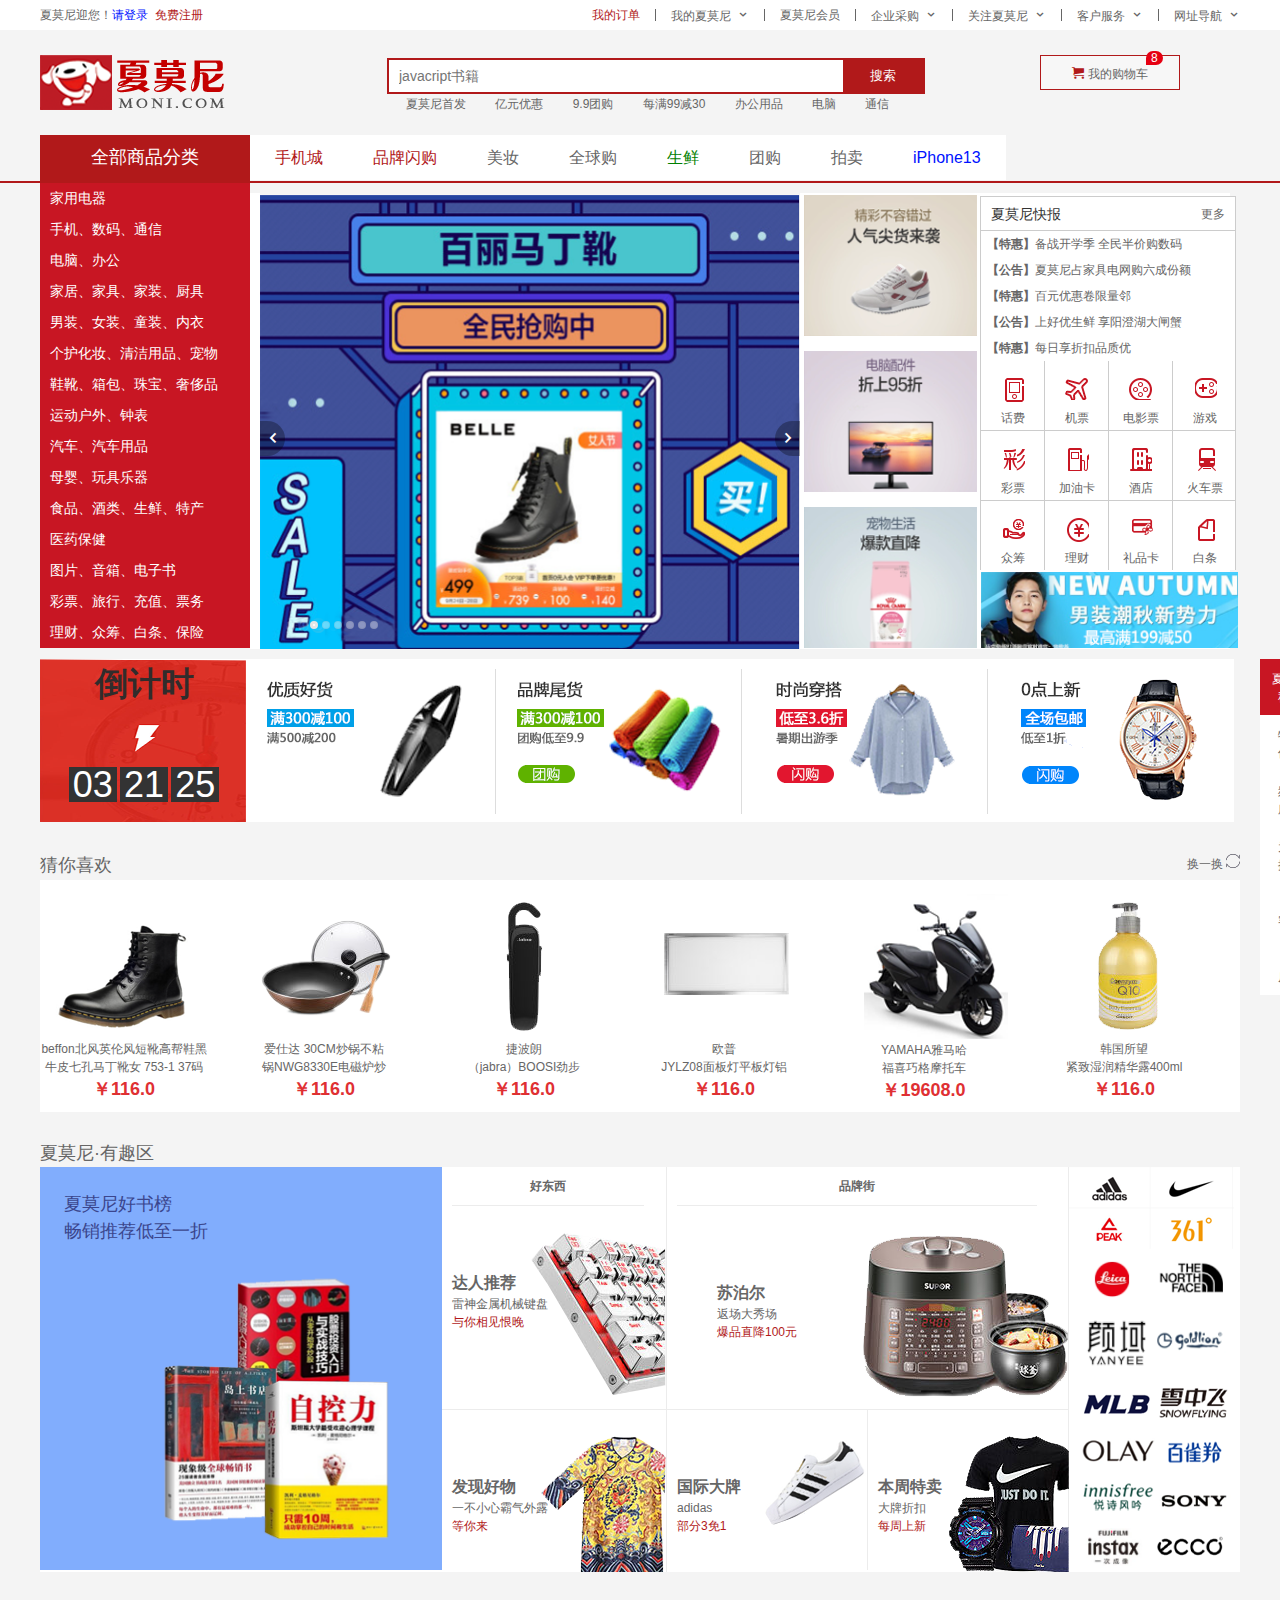
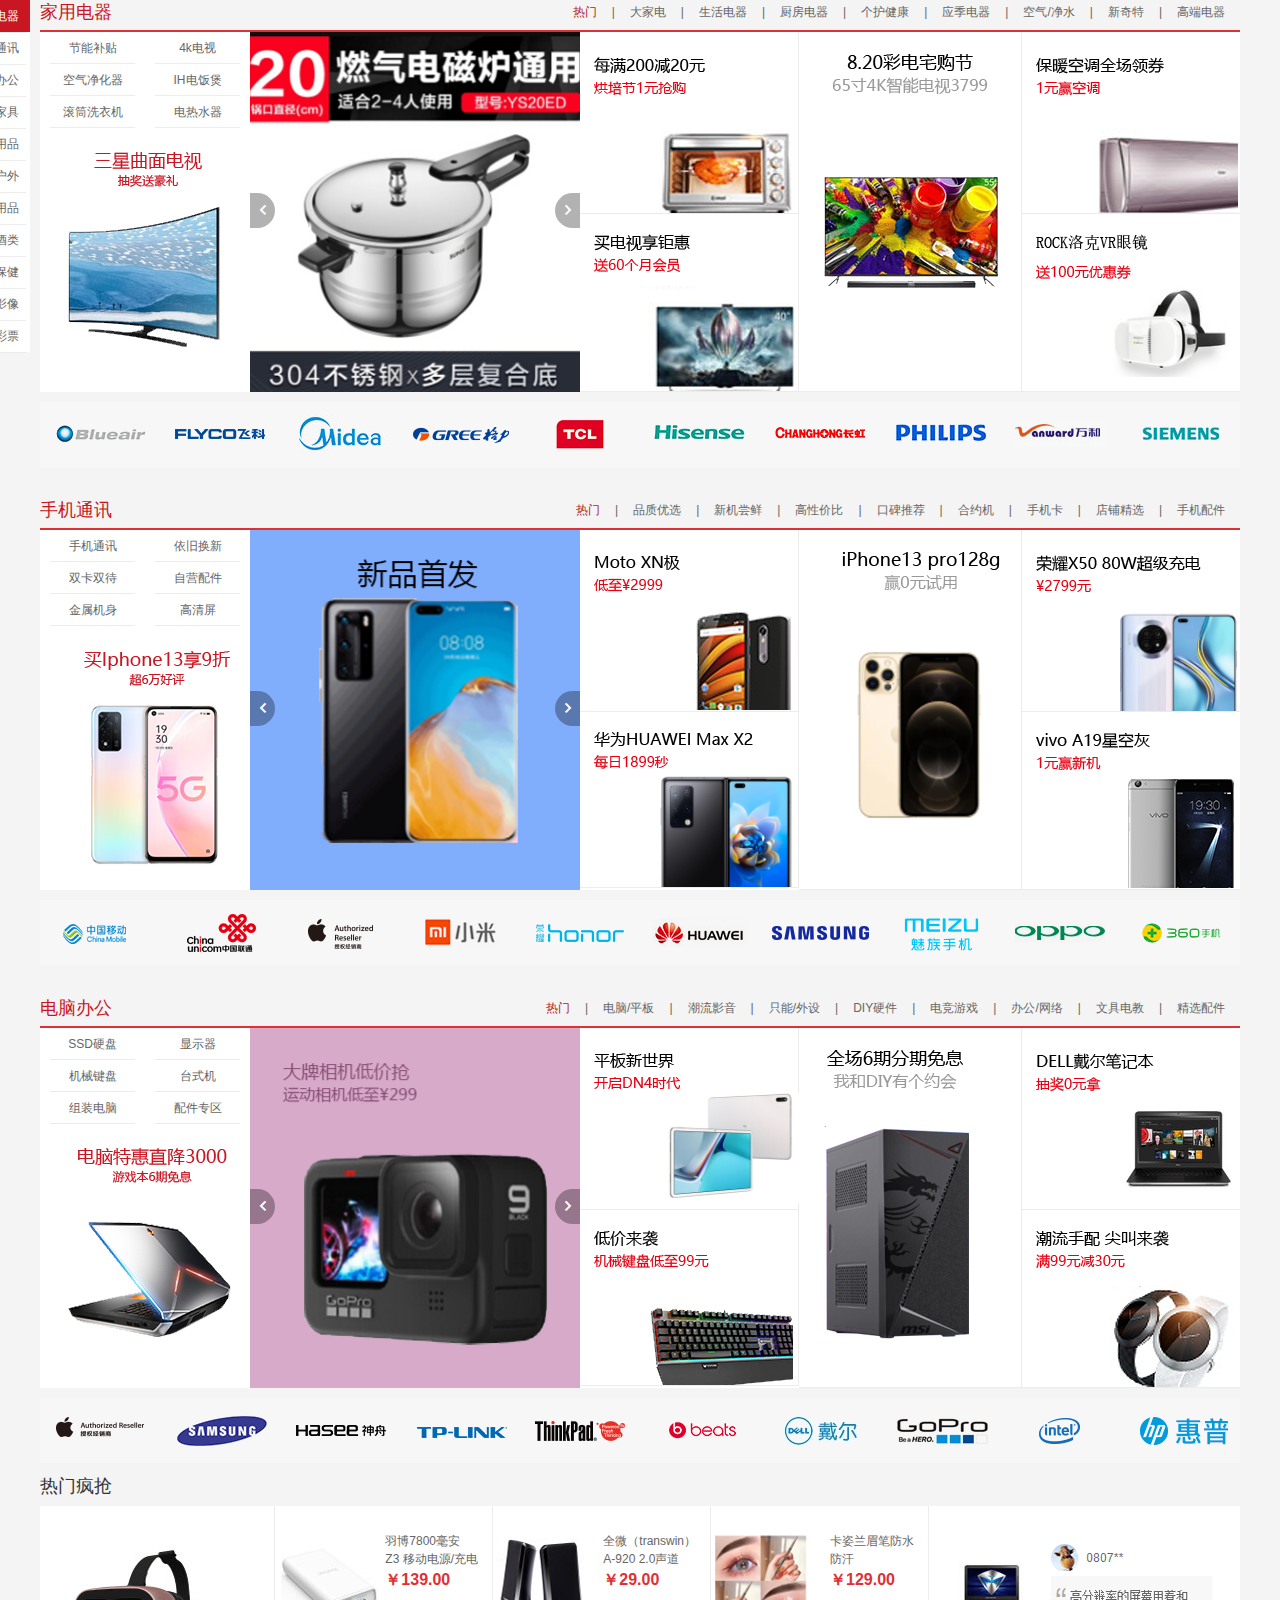
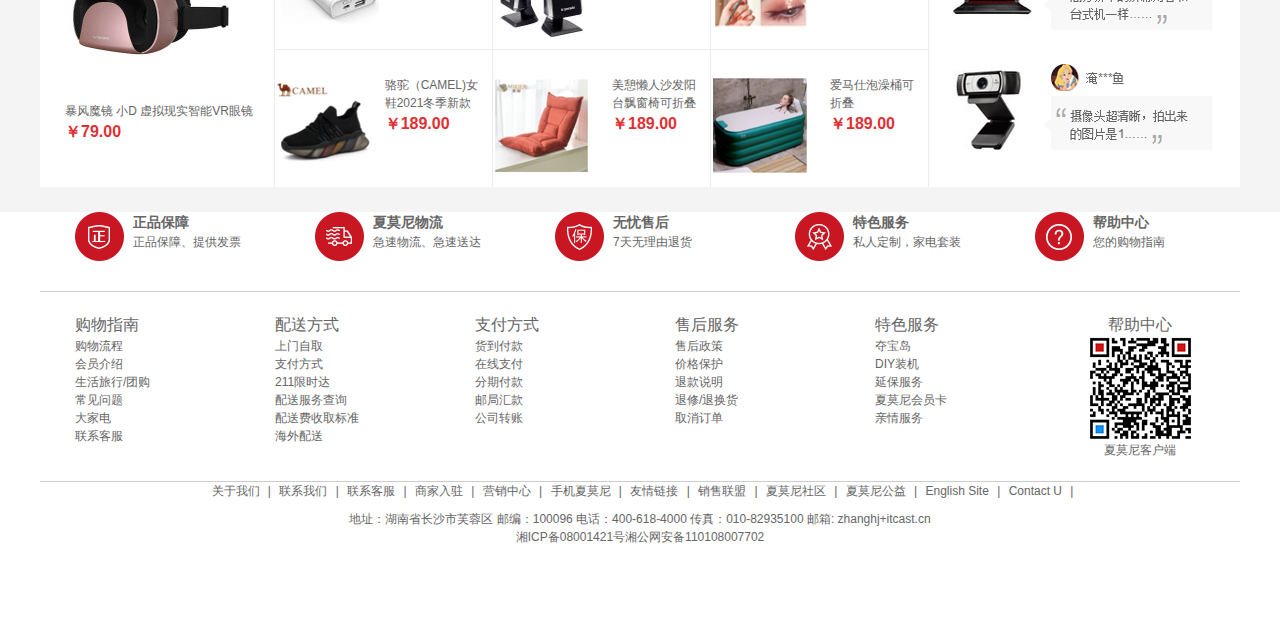
<file: index.html>
<!DOCTYPE html>
<html lang="en">

<head>
    <meta charset="UTF-8">
    <meta http-equiv="X-UA-Compatible" content="IE=edge">
    <meta name="viewport" content="width=device-width, initial-scale=1.0">
    <title>夏莫尼-综合网购首选-正品低价、品质保障、配送及时</title>
    <link rel="shortcut icon" href="images/favicon.ico">
    <!-- 网站说明 -->
    <meta name="description" content="夏莫尼商城-专业的综合网上购物商城，销售数码、服装服饰、电脑、家具、家电、母婴、图书、食品等数万个品牌优质商品.便捷、诚信的服务，为您提供愉悦的网上购物体验!">
    <!-- 关键字 -->
    <meta name="keywords" content="网上购物,网上商城,百货超市,手机,服饰,电子,夏莫尼">
    <!-- 初始化样式 -->
    <link rel="stylesheet" href="css/base.css">
    <!-- 公共样式 -->
    <link rel="stylesheet" href="css/common.css">
    <!-- 引入首页样式 -->
    <link rel="stylesheet" href="css/index.css">
    <!-- 引入动画样式 -->
    <script src="js/animate.js"></script>
    <!-- 引入js文件 -->
    <script src="js/index.js"></script>
    <!-- 引入内容轮播图js文件 -->
    <script src="js/index_lbt.js"></script>
</head>

<body>
    <!-- 快捷导航栏模块 -->
    <section class="shoutcut">
        <div class="w">
            <div class="fl">
                <ul>
                    <li>夏莫尼迎您！</li>
                    <li>
                        <a href="webpage/06login.html" class="style_blue">请登录</a>&nbsp;
                        <a href="webpage/07register.html" class="style_red">免费注册</a>
                    </li>
                </ul>

            </div>
            <div class="fr">
                <ul>
                    <li><a href="webpage/08Myorder.html" class="style_red">我的订单</a></li>
                    <li></li>
                    <li class="arrow_icon"><a href="#">我的夏莫尼</a></li>
                    <li></li>
                    <li><a href="#">夏莫尼会员</a></li>
                    <li></li>
                    <li class="arrow_icon"><a href="#">企业采购</a></li>
                    <li></li>
                    <li class="arrow_icon"><a href="#">关注夏莫尼</a></li>
                    <li></li>
                    <li class="arrow_icon"><a href="#">客户服务</a></li>
                    <li></li>
                    <li class="arrow_icon"><a href="#">网址导航</a></li>
                </ul>
            </div>
        </div>
    </section>
    <!-- header模块制作start -->
    <header class="header w">
        <!-- logo模块 -->
        <div class="logo">
            <h1>
                <a href="index.html" title="夏莫尼商城">夏莫尼商城</a>
            </h1>
        </div>
        <!-- search搜索模块 -->
        <div class="search">
            <input type="search" placeholder="javacript书籍">
            <button>搜索</button>
        </div>
        <!-- hotwords模块制作 -->
        <div class="hotwords">
            <a href="#">夏莫尼首发</a>
            <a href="#">亿元优惠</a>
            <a href="#">9.9团购</a>
            <a href="#">每满99减30</a>
            <a href="#">办公用品</a>
            <a href="#">电脑</a>
            <a href="#">通信</a>
        </div>
        <!-- 购物车模块 -->
        <div class="shopcar"><a href="webpage/09shopcar.html">
                我的购物车
                <i class="count">8</i>
            </a>
        </div>
    </header>
    <!-- header模块制作end -->
    <!-- nav模块制作start -->
    <nav class="nav">
        <div class="w">
            <div class="dropdown">
                <div class="dt">全部商品分类</div>
                <div class="dd">
                    <ul>
                        <li><a href="javascript:;">家用电器</a></li>
                        <li><a href="webpage/02mobileCity.html">手机、</a><a href="javascript:;">数码、</a><a
                                href="javascript:;">通信</a>
                        </li>
                        <li><a href="javascript:;">电脑、</a><a href="javascript:;">办公</a></li>
                        <li><a href="javascript:;">家居、</a><a href="javascript:;">家具、</a><a href="javascript:;">家装、</a><a
                                href="javascript:;">厨具</a></li>
                        <li><a href="javascript:;">男装、</a><a href="javascript:;">女装、</a><a href="javascript:;">童装、</a><a
                                href="javascript:;">内衣</a></li>
                        <li><a href="javascript:;">个护化妆、</a><a href="javascript:;">清洁用品、</a><a
                                href="javascript:;">宠物</a></li>
                        <li><a href="javascript:;">鞋靴、</a><a href="javascript:;">箱包、</a><a href="javascript:;">珠宝、</a><a
                                href="javascript:;">奢侈品</a></li>
                        <li><a href="javascript:;">运动户外、</a><a href="javascript:;">钟表</a></li>
                        <li><a href="javascript:;">汽车、</a><a href="javascript:;">汽车用品</a></li>
                        <li><a href="javascript:;">母婴、</a><a href="javascript:;">玩具乐器</a></li>
                        <li><a href="javascript:;">食品、</a><a href="javascript:;">酒类、</a><a href="javascript:;">生鲜、</a><a
                                href="javascript:;">特产</a></li>
                        <li><a href="javascript:;">医药保健</a></li>
                        <li><a href="javascript:;">图片、</a><a href="javascript:;">音箱、</a><a href="javascript:;">电子书</a>
                        </li>
                        <li><a href="javascript:;">彩票、</a><a href="javascript:;">旅行、</a><a href="javascript:;">充值、</a><a
                                href="javascript:;">票务</a></li>
                        <li><a href="javascript:;">理财、</a><a href="javascript:;">众筹、</a><a href="javascript:;">白条、</a><a
                                href="javascript:;">保险</a></li>
                    </ul>
                </div>
            </div>
            <div class="navitems">
                <ul>
                    <li><a href="webpage/02mobileCity.html" class="style_red">手机城</a></li>
                    <li><a href="webpage/03BrandFlashPurchass.html" class="style_red">品牌闪购</a></li>
                    <li><a href="javascript:;">美妆</a></li>
                    <li><a href="javascript:;">全球购</a></li>
                    <li><a href="webpage/04fresh.html" style="color: green;">生鲜</a></li>
                    <li><a href="javascript:;">团购</a></li>
                    <li><a href="javascript:;">拍卖</a></li>
                    <li><a href="webpage/05iPhone13.html" class="style_blue">iPhone13</a></li>
                </ul>
            </div>
        </div>
    </nav>
    <!-- nav模块制作end -->
    <!-- 首页模块 main start -->
    <div class="w">
        <div class="main">
            <div class="focus">
                <div class="focus_b">
                    <!-- 左侧按钮 -->
                    <a href="javascript:;" class="pre"></a>
                    <!-- 右侧按钮 -->
                    <a href="javascript:;" class="next"></a>
                    <!-- 核心滚动区域 -->
                    <ul>
                        <li>
                            <a href="javascript:;"><img src="upload/index/focus_01.png"></a>
                        </li>
                        <li>
                            <a href="javascript:;"></a>
                            <img src="upload/index/focus_01-1.png">
                        </li>
                        <li>
                            <a href="javascript:;"><img src="upload/index/focus_01-2.png"></a>
                        </li>
                        <li>
                            <a href="javascript:;"><img src="upload/index/focus_01-3.png"></a>
                        </li>
                        <li>
                            <a href="javascript:;"><img src="upload/index/focus_01-4.png"></a>
                        </li>
                        <li>
                            <a href="javascript:;"><img src="upload/index/focus_01-5.png"></a>
                        </li>
                    </ul>
                    <!-- 小圆圈 -->
                    <ol class="circle">

                    </ol>
                </div>
                <div class="focus_s">
                    <ul>
                        <li>
                            <a href="javascript:;"><img src="upload/index/focus_02.png"></a>
                            <a href="javascript:;"><img src="upload/index/focus_02-1.png"></a>
                        </li>
                        <li><a href="javascript:;"><img src="upload/index/focus_03.png"></a></li>
                        <li><a href="javascript:;"><img src="upload/index/focus_04.png"></a></li>
                    </ul>
                </div>
            </div>
            <div class="newsflash">
                <div class="news">
                    <div class="news_h">
                        <h3>夏莫尼快报</h3>
                        <a href="#">更多</a>
                    </div>
                    <div class="news_b">
                        <ul>
                            <li><a href="javascript:;"><strong>【特惠】</strong>备战开学季 全民半价购数码</a></li>
                            <li><a href="javascript:;"><strong>【公告】</strong>夏莫尼占家具电网购六成份额</a></li>
                            <li><a href="javascript:;"><strong>【特惠】</strong>百元优惠卷限量邻</a></li>
                            <li><a href="javascript:;"><strong>【公告】</strong>上好优生鲜 享阳澄湖大闸蟹</a></li>
                            <li><a href="javascript:;"><strong>【特惠】</strong>每日享折扣品质优</a></li>
                        </ul>
                    </div>
                </div>
                <div class="liveservice">
                    <ul>
                        <li>
                            <a href="javascript:;">
                                <i></i>
                                <p>话费</p>
                            </a>

                        </li>
                        <li>
                            <a href="javascript:;">
                                <i></i>
                                <p>机票</p>
                            </a>
                        </li>
                        <li>
                            <a href="javascript:;">
                                <i></i>
                                <p>电影票</p>
                            </a>
                        </li>
                        <li>
                            <a href="javascript:;">
                                <i></i>
                                <p>游戏</p>
                            </a>
                        </li>
                        <li>
                            <i></i>
                            <p>彩票</p>
                        </li>
                        <li>
                            <a href="javascript:;">
                                <i></i>
                                <p>加油卡</p>
                            </a>
                        </li>
                        <li>
                            <a href="javascript:;">
                                <i></i>
                                <p>酒店</p>
                            </a>
                        </li>
                        <li>
                            <a href="javascript:;">
                                <i></i>
                                <p>火车票</p>
                            </a>
                        </li>
                        <li>
                            <a href="javascript:;">
                                <i></i>
                                <p>众筹</p>
                            </a>
                        </li>
                        <li>
                            <a href="javascript:;">
                                <i></i>
                                <p>理财</p>
                            </a>
                        </li>
                        <li>
                            <a href="javascript:;">
                                <i></i>
                                <p>礼品卡</p>
                            </a>
                        </li>
                        <li>
                            <a href="javascript:;">
                                <i></i>
                                <p>白条</p>
                            </a>
                        </li>
                    </ul>
                </div>
                <div class="bargin">
                    <img src="upload/index/bargin.png" alt="">
                </div>
            </div>
        </div>
    </div>
    <!-- 首页模块 main end -->
    <!-- 界面右侧电梯导航  开始 -->
    <div class="elevator">
        <ul class="elevator_list">
            <li class="elevator_item active"><a href="javascript:;">夏莫尼<br>秒杀</a></li>
            <li class="elevator_item"><a href="javascript:;">特色<br>优选</a></li>
            <li class="elevator_item"><a href="javascript:;">频道<br>广场</a></li>
            <li class="elevator_item"><a href="javascript:;">为您<br>推荐</a></li>
            <li class="elevator_item"><a href="javascript:;"><br>客服</a></li>
            <li class="elevator_item"><a href="javascript:;"><br>反馈</a></li>
            <li class="elevator_item goBack"><a href="javascript:;"><br>顶部</a></li>
        </ul>
    </div>
    <!-- 界面右侧电梯导航  结束 -->
    <!-- 界面左侧电梯导航  开始 -->
    <div class="elevator_left">
        <ul class="elevator_list">
            <li class="elevator_item active"><a href="#electric">家用电器</a></li>
            <li class="elevator_item"><a href="#MobilePhone">手机通讯</a></li>
            <li class="elevator_item"><a href="#Computer">电脑办公</a></li>
            <li class="elevator_item"><a href="javascript:;">家居家具</a></li>
            <li class="elevator_item"><a href="javascript:;">生活用品</a></li>
            <li class="elevator_item"><a href="javascript:;">运动户外</a></li>
            <li class="elevator_item"><a href="javascript:;">汽车用品</a></li>
            <li class="elevator_item"><a href="javascript:;">食品酒类</a></li>
            <li class="elevator_item"><a href="javascript:;">医药保健</a></li>
            <li class="elevator_item"><a href="javascript:;">图书影像</a></li>
            <li class="elevator_item"><a href="javascript:;">金融彩票</a></li>
        </ul>
    </div>
    <!-- 界面左侧电梯导航  结束 -->
    <!-- 倒计时模块开始 -->
    <div class="down_time w">
        <div class="w">
            <div class="down_time_hd">
                <h1>倒计时</h1>
                <div class="box_times">
                    <span class="hour"></span>
                    <span class="minute"></span>
                    <span class="second"></span>
                </div>
            </div>
            <div class="down_time_bd">
                <ul>
                    <li>
                        <img src="upload/index/down_time1.png" alt="">
                    </li>
                    <li></li>
                    <li>
                        <img src="upload/index/down_time2.png" alt="">
                    </li>
                    <li></li>
                    <li>
                        <img src="upload/index/down_time3.png" alt="">
                    </li>
                    <li></li>
                    <li>
                        <img src="upload/index/down_time4.png" alt="">
                    </li>
                </ul>
            </div>
        </div>

    </div>
    <!-- 倒计时模块结束 -->
    <!-- 猜你喜欢模块开始 -->
    <div class="gass w">
        <div class="gass_hd">
            <p>猜你喜欢</p>
            <a href="javascript:;">换一换</a>
        </div>
        <div class="gass_bd">
            <ul>
                <li>
                    <img src="upload/index/gass1.png">
                    <p>
                        <a href="javascript:;">beffon北风英伦风短靴高帮鞋黑<br>
                            牛皮七孔马丁靴女 753-1 37码</a>
                    </p>
                    <strong>￥116.0</strong>
                </li>
                <li>
                    <img src="upload/index/gass2.png">
                    <p>
                        <a href="javascript:;">爱仕达 30CM炒锅不粘<br>
                            锅NWG8330E电磁炉炒</a>
                    </p>
                    <strong>￥116.0</strong>
                </li>
                <li>
                    <img src="upload/index/gass3.png">
                    <p>
                        <a href="javascript:;"> 捷波朗<br>
                            （jabra）BOOSI劲步</a>
                    </p>
                    <strong>￥116.0</strong>
                </li>
                <li>
                    <img src="upload/index/gass4.png">
                    <p>
                        <a href="javascript:;"> 欧普 <br>
                            JYLZ08面板灯平板灯铝</a>
                    </p>
                    <strong>￥116.0</strong>
                </li>
                <li>
                    <img src="upload/index/gass7.png">
                    <p>
                        <a href="javascript:;">YAMAHA雅马哈<br>
                            福喜巧格摩托车</a>
                    </p>
                    <strong>￥19608.0</strong>
                </li>
                <li>
                    <img src="upload/index/gass6.png">
                    <p>
                        <a href="javascript:;">韩国所望<br>
                            紧致湿润精华露400ml</a>
                    </p>
                    <strong>￥116.0</strong>
                </li>
            </ul>
        </div>
    </div>
    <!-- 猜你喜欢模块结束 -->
    <!-- interest start -->
    <div class="interest w">
        <div class="interest_hd">
            <p>夏莫尼·有趣区</p>
        </div>
        <div class="interest_bd">
            <div class="interest_left">
                <img src="upload/index/interest1.png" alt="">
                <p>夏莫尼好书榜<br>
                    畅销推荐低至一折</p>
            </div>
            <div class="interest_middle">
                <div class="interest_thing">
                    <strong>好东西</strong>
                    <div class="interest_thing_one">
                        <div class="text">
                            <h4>达人推荐</h4>
                            <p>雷神金属机械键盘<br>
                                <em class="style_red">与你相见恨晚</em>
                            </p>
                        </div>
                        <img src="upload/index/interest2.png">
                    </div>
                    <div class="interest_thing_two">
                        <div class="text">
                            <h4>发现好物</h4>
                            <p>一不小心霸气外露<br>
                                <em class="style_red">等你来</em>
                            </p>
                        </div>
                        <img src="upload/index/interest3.png">
                    </div>
                </div>
                <div class="interest_street">
                    <strong>品牌街</strong>
                    <div class="interest_street_one">
                        <div class="text">
                            <h4>苏泊尔</h4>
                            <p>返场大秀场<br>
                                <em class="style_red">爆品直降100元</em>
                            </p>
                        </div>
                        <img src="upload/index/interest4.png">
                    </div>
                    <div class="interest_street_two">
                        <div class="part_one">
                            <div class="text">
                                <h4>国际大牌</h4>
                                <p>adidas<br>
                                    <em class="style_red">部分3免1</em>
                                </p>
                            </div>
                            <img src="upload/index/interest5.png">
                        </div>
                        <div class="part_two">
                            <div class="text">
                                <h4>本周特卖</h4>
                                <p>大牌折扣<br>
                                    <em class="style_red">每周上新</em>
                                </p>
                            </div>
                            <img src="upload/index/interest6.png">
                        </div>
                    </div>
                </div>
                <div class="interest_brand">
                    <img src="upload/index/interest7.png">
                </div>
            </div>
        </div>
    </div>
    <!-- interest end -->
    <!-- floor start -->
    <div class="floor w">
        <!-- Household Electric Appliances     start -->
        <div class="jiadian">
            <div class="box_hd">
                <h3 id="electric">家用电器</h3>
                <div class="tab_list">
                    <ul>
                        <li><a href="javascript:;" class="style_red">热门</a>|</li>
                        <li><a href="javascript:;">大家电</a>|</li>
                        <li><a href="javascript:;">生活电器</a>|</li>
                        <li><a href="javascript:;">厨房电器</a>|</li>
                        <li><a href="javascript:;">个护健康</a>|</li>
                        <li><a href="javascript:;">应季电器</a>|</li>
                        <li><a href="javascript:;">空气/净水</a>|</li>
                        <li><a href="javascript:;">新奇特</a>|</li>
                        <li><a href="javascript:;">高端电器</a></li>
                    </ul>
                </div>
            </div>
            <div class="box_bd">
                <div class="tab_content">
                    <div class="tab_list_item">
                        <div class="col_01">
                            <ul>
                                <li><a href="javascript:;">节能补贴</a></li>
                                <li><a href="javascript:;">4k电视</a></li>
                                <li><a href="javascript:;">空气净化器</a></li>
                                <li><a href="javascript:;">IH电饭煲</a></li>
                                <li><a href="javascript:;">滚筒洗衣机</a></li>
                                <li><a href="javascript:;">电热水器</a></li>
                            </ul>
                            <a href="javascript:;">
                                <img src="upload/index/jiadian1.png" alt="">
                            </a>
                        </div>
                        <div class="col_02">
                            <!-- 左侧按钮 -->
                            <a href="javascript:;" class="pre"></a>
                            <!-- 右侧按钮 -->
                            <a href="javascript:;" class="next"></a>
                            <!-- 核心滚动区域 -->
                            <ul>
                                <li>
                                    <a href="javascript:;">
                                        <img src="upload/index/jiadian2.png" alt="">
                                    </a>
                                </li>
                                <li>
                                    <a href="javascript:;">
                                        <img src="upload/index/jiadian2-1.png" alt="">
                                    </a>
                                </li>
                                <li>
                                    <a href="javascript:;">
                                        <img src="upload/index/jiadian2-2.png" alt="">
                                    </a>
                                </li>
                            </ul>
                            <!-- 小圆圈 -->
                            <ol class="circle">
                                <li class="active"></li>
                                <li></li>
                                <li></li>
                            </ol>
                        </div>
                        <div class="col_03">
                            <a href="javascript:;" class="col_03_top">
                                <img src="upload/index/jiadian3.png" alt="">
                            </a>
                            <a href="javascript:;">
                                <img src="upload/index/jiadian4.png" alt="">
                            </a>
                        </div>
                        <div class="col_04">
                            <a href="javascript:;">
                                <img src="upload/index/jiadian5.png" alt="">
                            </a>
                        </div>
                        <div class="col_05">
                            <a href="javascript:;" class="col_05_top">
                                <img src="upload/index/jiadian6.png" alt="">
                            </a>
                            <a href="javascript:;">
                                <img src="upload/index/jiadian7.png" alt="">
                            </a>
                        </div>
                    </div>
                </div>
            </div>
            <div class="box_buttom">
                <ul>
                    <li><a href="javascript:;"><img src="upload/index/jiadian_brand1.png" alt=""></a></li>
                    <li><a href="javascript:;"><img src="upload/index/jiadian_brand2.png" alt=""></a></li>
                    <li><a href="javascript:;"><img src="upload/index/jiadian_brand3.png" alt=""></a></li>
                    <li><a href="javascript:;"><img src="upload/index/jiadian_brand4.png" alt=""></a></li>
                    <li><a href="javascript:;"><img src="upload/index/jiadian_brand5.png" alt=""></a></li>
                    <li><a href="javascript:;"><img src="upload/index/jiadian_brand6.png" alt=""></a></li>
                    <li><a href="javascript:;"><img src="upload/index/jiadian_brand7.png" alt=""></a></li>
                    <li><a href="javascript:;"><img src="upload/index/jiadian_brand8.png" alt=""></a></li>
                    <li><a href="javascript:;"><img src="upload/index/jiadian_brand9.png" alt=""></a></li>
                    <li><a href="javascript:;"><img src="upload/index/jiadian_brand10.png" alt=""></a></li>
                </ul>
            </div>
        </div>
        <!-- Household Electric Appliances     end-->
        <!-- Mobile communication   start -->
        <div class="jiadian mobile">
            <div class="box_hd">
                <h3 id="MobilePhone">手机通讯</h3>
                <div class="tab_list">
                    <ul>
                        <li><a href="javascript:;" class="style_red">热门</a>|</li>
                        <li><a href="javascript:;">品质优选</a>|</li>
                        <li><a href="javascript:;">新机尝鲜</a>|</li>
                        <li><a href="javascript:;">高性价比</a>|</li>
                        <li><a href="javascript:;">口碑推荐</a>|</li>
                        <li><a href="javascript:;">合约机</a>|</li>
                        <li><a href="javascript:;">手机卡</a>|</li>
                        <li><a href="javascript:;">店铺精选</a>|</li>
                        <li><a href="javascript:;">手机配件</a></li>
                    </ul>
                </div>
            </div>
            <div class="box_bd">
                <div class="tab_content">
                    <div class="tab_list_item">
                        <div class="col_01">
                            <ul>
                                <li><a href="javascript:;">手机通讯</a></li>
                                <li><a href="javascript:;">依旧换新</a></li>
                                <li><a href="javascript:;">双卡双待</a></li>
                                <li><a href="javascript:;">自营配件</a></li>
                                <li><a href="javascript:;">金属机身</a></li>
                                <li><a href="javascript:;">高清屏</a></li>
                            </ul>
                            <a href="javascript:;">
                                <img src="upload/index/mobile1.png" alt="">
                            </a>
                        </div>
                        <div class="col_02" id="electricID">
                            <!-- 左侧按钮 -->
                            <a href="javascript:;" class="pre"></a>
                            <!-- 右侧按钮 -->
                            <a href="javascript:;" class="next"></a>
                            <!-- 核心滚动区域 -->
                            <ul>
                                <li>
                                    <a href="javascript:;">
                                        <img src="upload/index/mobile2.png" alt="">
                                    </a>
                                </li>
                                <li>
                                    <a href="javascript:;">
                                        <img src="upload/index/mobile2-1.png" alt="">
                                    </a>
                                </li>
                                <li>
                                    <a href="javascript:;">
                                        <img src="upload/index/mobile2-2.png" alt="">
                                    </a>
                                </li>
                            </ul>
                            <!-- 小圆圈 -->
                            <ol class="circle">
                                <li class="active"></li>
                                <li></li>
                                <li></li>
                            </ol>
                        </div>
                        <div class="col_03">
                            <a href="javascript:;" class="col_03_top">
                                <img src="upload/index/mobile3.png" alt="">
                            </a>
                            <a href="javascript:;">
                                <img src="upload/index/mobile4.png" alt="">
                            </a>
                        </div>
                        <div class="col_04">
                            <a href="javascript:;">
                                <img src="upload/index/mobile5.png" alt="">
                            </a>
                        </div>
                        <div class="col_05">
                            <a href="javascript:;" class="col_05_top">
                                <img src="upload/index/mobile6.png" alt="">
                            </a>
                            <a href="javascript:;">
                                <img src="upload/index/mobile7.png" alt="">
                            </a>
                        </div>
                    </div>
                </div>
            </div>
            <div class="box_buttom">
                <ul>
                    <li><a href="javascript:;"><img src="upload/index/mobile_brand1.png" alt=""></a></li>
                    <li><a href="javascript:;"><img src="upload/index/mobile_brand2.png" alt=""></a></li>
                    <li><a href="javascript:;"><img src="upload/index/mobile_brand3.png" alt=""></a></li>
                    <li><a href="javascript:;"><img src="upload/index/mobile_brand4.png" alt=""></a></li>
                    <li><a href="javascript:;"><img src="upload/index/mobile_brand5.png" alt=""></a></li>
                    <li><a href="javascript:;"><img src="upload/index/mobile_brand6.png" alt=""></a></li>
                    <li><a href="javascript:;"><img src="upload/index/mobile_brand7.png" alt=""></a></li>
                    <li><a href="javascript:;"><img src="upload/index/mobile_brand8.png" alt=""></a></li>
                    <li><a href="javascript:;"><img src="upload/index/mobile_brand9.png" alt=""></a></li>
                    <li><a href="javascript:;"><img src="upload/index/mobile_brand10.png" alt=""></a></li>
                </ul>
            </div>
        </div>
        <!-- Mobile communication   end -->
        <!-- Computer office start -->
        <div class="jiadian office">
            <div class="box_hd">
                <h3 id="Computer">电脑办公</h3>
                <div class="tab_list">
                    <ul>
                        <li><a href="javascript:;" class="style_red">热门</a>|</li>
                        <li><a href="javascript:;">电脑/平板</a>|</li>
                        <li><a href="javascript:;">潮流影音</a>|</li>
                        <li><a href="javascript:;">只能/外设</a>|</li>
                        <li><a href="javascript:;">DIY硬件</a>|</li>
                        <li><a href="javascript:;">电竞游戏</a>|</li>
                        <li><a href="javascript:;">办公/网络</a>|</li>
                        <li><a href="javascript:;">文具电教</a>|</li>
                        <li><a href="javascript:;">精选配件</a></li>
                    </ul>
                </div>
            </div>
            <div class="box_bd">
                <div class="tab_content">
                    <div class="tab_list_item">
                        <div class="col_01">
                            <ul>
                                <li><a href="javascript:;">SSD硬盘</a></li>
                                <li><a href="javascript:;">显示器</a></li>
                                <li><a href="javascript:;">机械键盘</a></li>
                                <li><a href="javascript:;">台式机</a></li>
                                <li><a href="javascript:;">组装电脑</a></li>
                                <li><a href="javascript:;">配件专区</a></li>
                            </ul>
                            <a href="javascript:;">
                                <img src="upload/index/computer1.png" alt="">
                            </a>
                        </div>
                        <div class="col_02" id="computer">
                            <!-- 左侧按钮 -->
                            <a href="javascript:;" class="pre"></a>
                            <!-- 右侧按钮 -->
                            <a href="javascript:;" class="next"></a>
                            <!-- 核心滚动区域 -->
                            <ul>
                                <li>
                                    <a href="javascript:;">
                                        <img src="upload/index/computer2.png" alt="">
                                    </a>
                                </li>
                                <li>
                                    <a href="javascript:;">
                                        <img src="upload/index/computer2-1.png" alt="">
                                    </a>
                                </li>
                                <li>
                                    <a href="javascript:;">
                                        <img src="upload/index/computer2-2.png" alt="">
                                    </a>
                                </li>
                            </ul>
                            <!-- 小圆圈 -->
                            <ol class="circle">
                                <li class="active"></li>
                                <li></li>
                                <li></li>
                            </ol>
                        </div>
                        <div class="col_03">
                            <a href="javascript:;" class="col_03_top">
                                <img src="upload/index/computer3.png" alt="">
                            </a>
                            <a href="javascript:;">
                                <img src="upload/index/computer4.png" alt="">
                            </a>
                        </div>
                        <div class="col_04">
                            <a href="javascript:;">
                                <img src="upload/index/computer5.png" alt="">
                            </a>
                        </div>
                        <div class="col_05">
                            <a href="javascript:;" class="col_05_top">
                                <img src="upload/index/computer6.png" alt="">
                            </a>
                            <a href="javascript:;">
                                <img src="upload/index/computer7.png" alt="">
                            </a>
                        </div>
                    </div>
                </div>
            </div>
            <div class="box_buttom">
                <ul>
                    <li><a href="javascript:;"><img src="upload/index/computer_brand1.png" alt=""></a></li>
                    <li><a href="javascript:;"><img src="upload/index/computer_brand2.png" alt=""></a></li>
                    <li><a href="javascript:;"><img src="upload/index/computer_brand3.png" alt=""></a></li>
                    <li><a href="javascript:;"><img src="upload/index/computer_brand4.png" alt=""></a></li>
                    <li><a href="javascript:;"><img src="upload/index/computer_brand5.png" alt=""></a></li>
                    <li><a href="javascript:;"><img src="upload/index/computer_brand6.png" alt=""></a></li>
                    <li><a href="javascript:;"><img src="upload/index/computer_brand7.png" alt=""></a></li>
                    <li><a href="javascript:;"><img src="upload/index/computer_brand8.png" alt=""></a></li>
                    <li><a href="javascript:;"><img src="upload/index/computer_brand9.png" alt=""></a></li>
                    <li><a href="javascript:;"><img src="upload/index/computer_brand10.png" alt=""></a></li>
                </ul>
            </div>
        </div>
        <!-- Computer office end -->
    </div>
    <!-- floor end -->
    <!-- Hot robbery   start-->
    <div class="robbery w">
        <div class="robbery_hd">
            <h3>热门疯抢</h3>
        </div>
        <div class="robbery_bd">
            <div class="robbery_box1">
                <img src="upload/index/robbery1.png" alt="">
                <p>暴风魔镜 小D 虚拟现实智能VR眼镜</p>
                <strong>￥79.00</strong>
            </div>
            <div class="robbery_box2">
                <div class="robbery_box2_hd">
                    <img src="upload/index/robbery2.png" alt="">
                    <div class="text">
                        <p>羽博7800毫安<br>
                            Z3 移动电源/充电
                        </p>
                        <strong>￥139.00</strong>
                    </div>
                </div>
                <div class="robbery_box2_bd">
                    <img src="upload/index/robbery3.png" alt="">
                    <div class="text">
                        <p>骆驼（CAMEL)女<br>
                            鞋2021冬季新款
                        </p>
                        <strong>￥189.00</strong>
                    </div>
                </div>
            </div>
            <div class="robbery_box2">
                <div class="robbery_box2_hd">
                    <img src="upload/index/robbery4.png" alt="">
                    <div class="text">
                        <p>全微（transwin）<br>
                            A-920 2.0声道
                        </p>
                        <strong>￥29.00</strong>
                    </div>
                </div>
                <div class="robbery_box2_bd">
                    <img src="upload/index/robbery5.png" alt="">
                    <div class="text">
                        <p>美憩懒人沙发阳<br>
                            台飘窗椅可折叠
                        </p>
                        <strong>￥189.00</strong>
                    </div>
                </div>
            </div>
            <div class="robbery_box2">
                <div class="robbery_box2_hd">
                    <img src="upload/index/robbery6.png" alt="">
                    <div class="text">
                        <p>卡姿兰眉笔防水<br>
                            防汗
                        </p>
                        <strong>￥129.00</strong>
                    </div>
                </div>
                <div class="robbery_box2_bd">
                    <img src="upload/index/robbery7.png" alt="">
                    <div class="text">
                        <p>爱马仕泡澡桶可<br>
                            折叠
                        </p>
                        <strong>￥189.00</strong>
                    </div>
                </div>
            </div>
            <div class="robbery_box3">
                <img src="upload/index/robbery8.png" alt="">
            </div>
        </div>

    </div>
    <!-- Hot robbery   end-->
    <!-- footer模块start -->
    <footer class="footer">
        <div class="w">
            <div class="mod_service ">
                <ul>
                    <li>
                        <h5 class="service_icon1"></h5>
                        <div class="service_text">
                            <h4>正品保障</h4>
                            <p>正品保障、提供发票</p>
                        </div>
                    </li>
                    <li>
                        <h5 class="service_icon2"></h5>
                        <div class="service_text">
                            <h4>夏莫尼物流</h4>
                            <p>急速物流、急速送达</p>
                        </div>
                    </li>
                    <li>
                        <h5 class="service_icon3"></h5>
                        <div class="service_text">
                            <h4>无忧售后</h4>
                            <p>7天无理由退货</p>
                        </div>
                    </li>
                    <li>
                        <h5 class="service_icon4"></h5>
                        <div class="service_text">
                            <h4>特色服务</h4>
                            <p>私人定制，家电套装</p>
                        </div>
                    </li>
                    <li>
                        <h5 class="service_icon5"></h5>
                        <div class="service_text">
                            <h4>帮助中心</h4>
                            <p>您的购物指南</p>
                        </div>
                    </li>
                </ul>
            </div>
            <div class="mod_help">
                <dl>
                    <dt><a href="javascirpt:;">购物指南</a></dt>
                    <dd><a href="javascirpt:;">购物流程</a></dd>
                    <dd><a href="javascirpt:;">会员介绍</a></dd>
                    <dd><a href="javascirpt:;">生活旅行/团购</a></dd>
                    <dd><a href="javascirpt:;">常见问题</a></dd>
                    <dd><a href="javascirpt:;">大家电</a></dd>
                    <dd><a href="javascirpt:;">联系客服</a></dd>
                </dl>
                <dl>
                    <dt><a href="javascirpt:;">配送方式</a></dt>
                    <dd><a href="javascirpt:;">上门自取</a></dd>
                    <dd><a href="javascirpt:;">支付方式</a></dd>
                    <dd><a href="javascirpt:;">211限时达</a></dd>
                    <dd><a href="javascirpt:;">配送服务查询</a></dd>
                    <dd><a href="javascirpt:;">配送费收取标准</a></dd>
                    <dd><a href="javascirpt:;">海外配送</a></dd>
                </dl>
                <dl>
                    <dt><a href="javascirpt:;">支付方式</a></dt>
                    <dd><a href="javascirpt:;">货到付款</a></dd>
                    <dd><a href="javascirpt:;">在线支付</a></dd>
                    <dd><a href="javascirpt:;">分期付款</a></dd>
                    <dd><a href="javascirpt:;">邮局汇款</a></dd>
                    <dd><a href="javascirpt:;">公司转账</a></dd>
                </dl>
                <dl>
                    <dt><a href="javascirpt:;">售后服务</a></dt>
                    <dd><a href="javascirpt:;">售后政策</a></dd>
                    <dd><a href="javascirpt:;">价格保护</a></dd>
                    <dd><a href="javascirpt:;">退款说明</a></dd>
                    <dd><a href="javascirpt:;">退修/退换货</a></dd>
                    <dd><a href="javascirpt:;">取消订单</a></dd>
                </dl>
                <dl>
                    <dt><a href="javascirpt:;">特色服务</a></dt>
                    <dd><a href="javascirpt:;">夺宝岛</a></dd>
                    <dd><a href="javascirpt:;">DIY装机</a></dd>
                    <dd><a href="javascirpt:;">延保服务</a></dd>
                    <dd><a href="javascirpt:;">夏莫尼会员卡</a></dd>
                    <dd><a href="javascirpt:;">亲情服务</a></dd>
                </dl>
                <dl>
                    <dt>帮助中心</dt>
                    <dd><img src="images/erweima.png" alt=""></dd>
                    <dd>夏莫尼客户端</dd>
                </dl>
            </div>
            <div class="mode_copyright">
                <div class="links">
                    <a href="javascirpt:;">关于我们</a> |
                    <a href="javascirpt:;">联系我们</a> |
                    <a href="javascirpt:;">联系客服</a> |
                    <a href="javascirpt:;">商家入驻</a> |
                    <a href="javascirpt:;">营销中心</a> |
                    <a href="javascirpt:;">手机夏莫尼</a> |
                    <a href="javascirpt:;">友情链接</a> |
                    <a href="javascirpt:;">销售联盟</a> |
                    <a href="javascirpt:;">夏莫尼社区</a> |
                    <a href="javascirpt:;">夏莫尼公益</a> |
                    <a href="javascirpt:;">English Site</a> |
                    <a href="javascirpt:;">Contact U</a> |
                </div>
                <div class="copyright">
                    地址：湖南省长沙市芙蓉区 邮编：100096 电话：400-618-4000 传真：010-82935100 邮箱: zhanghj+itcast.cn<br>
                    湘ICP备08001421号湘公网安备110108007702
                </div>
            </div>
        </div>
    </footer>
    <!-- footer模块end -->
</body>

</html>
</file>
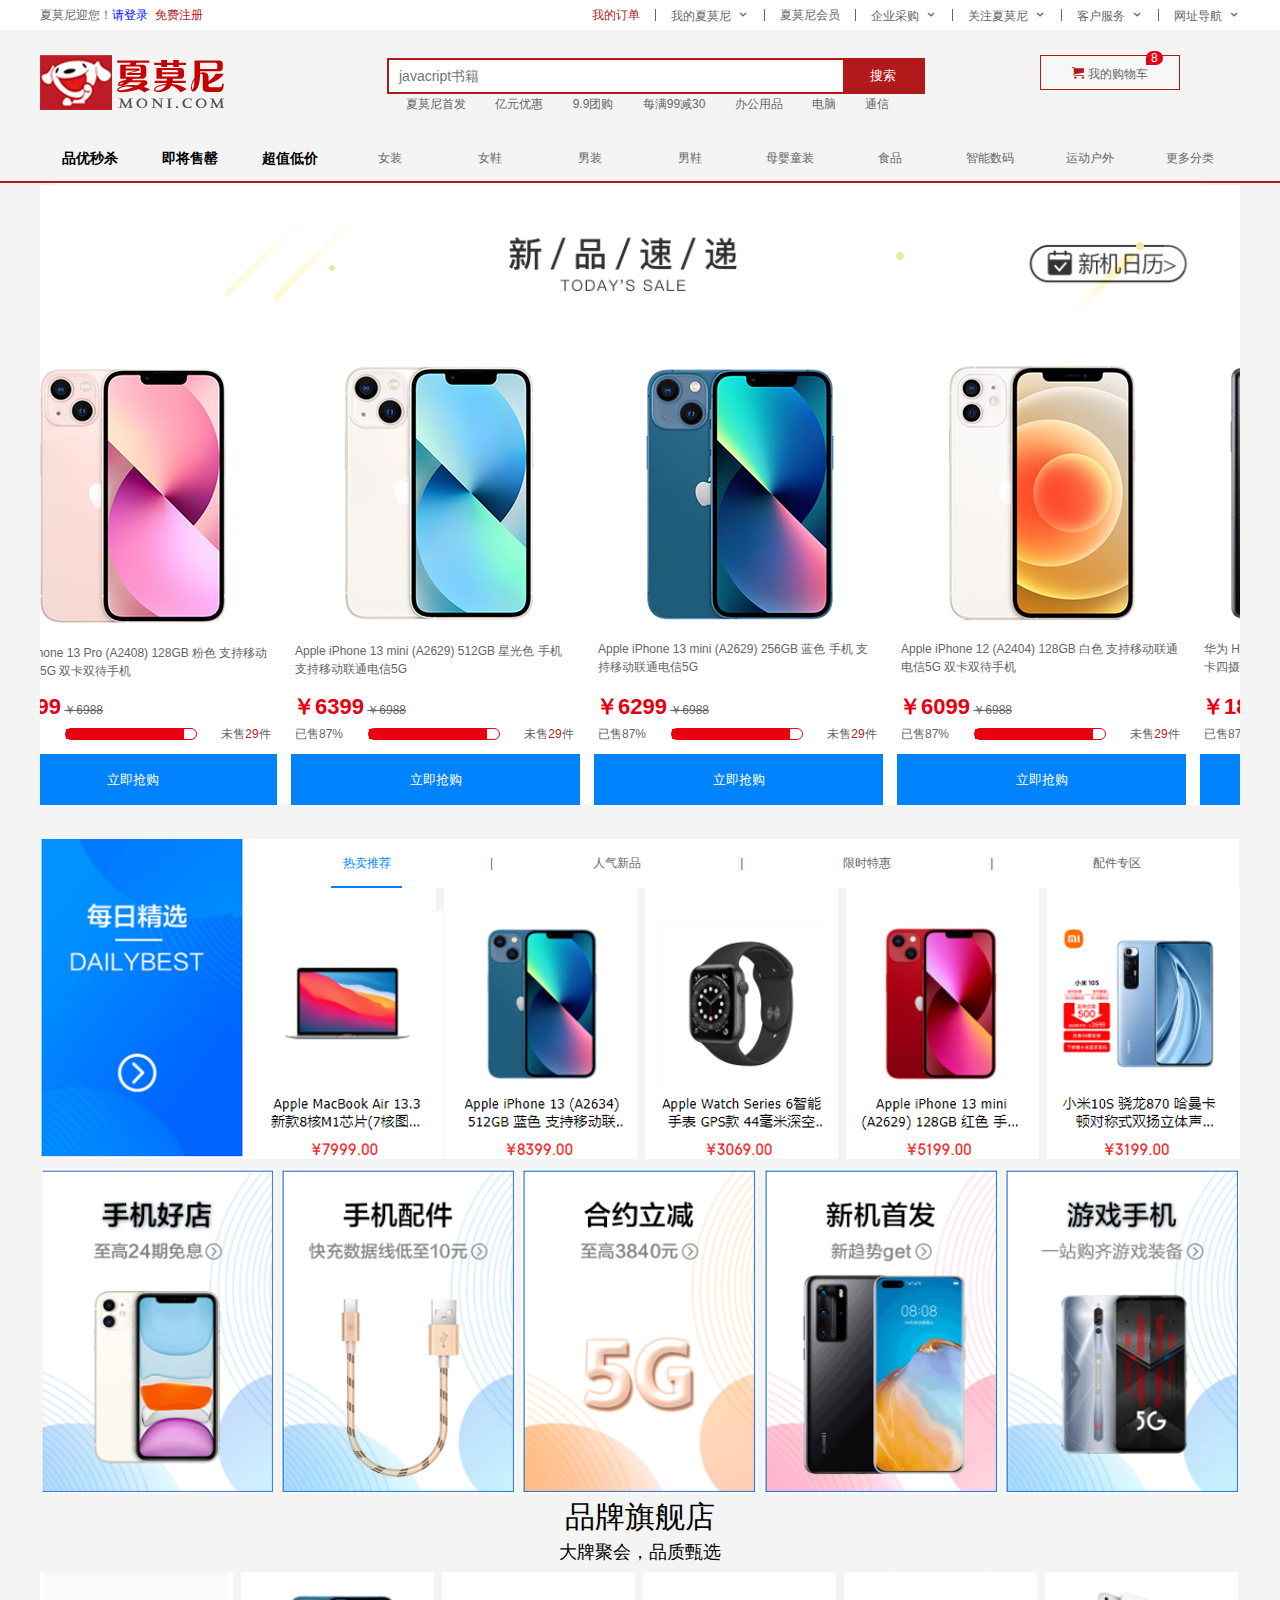
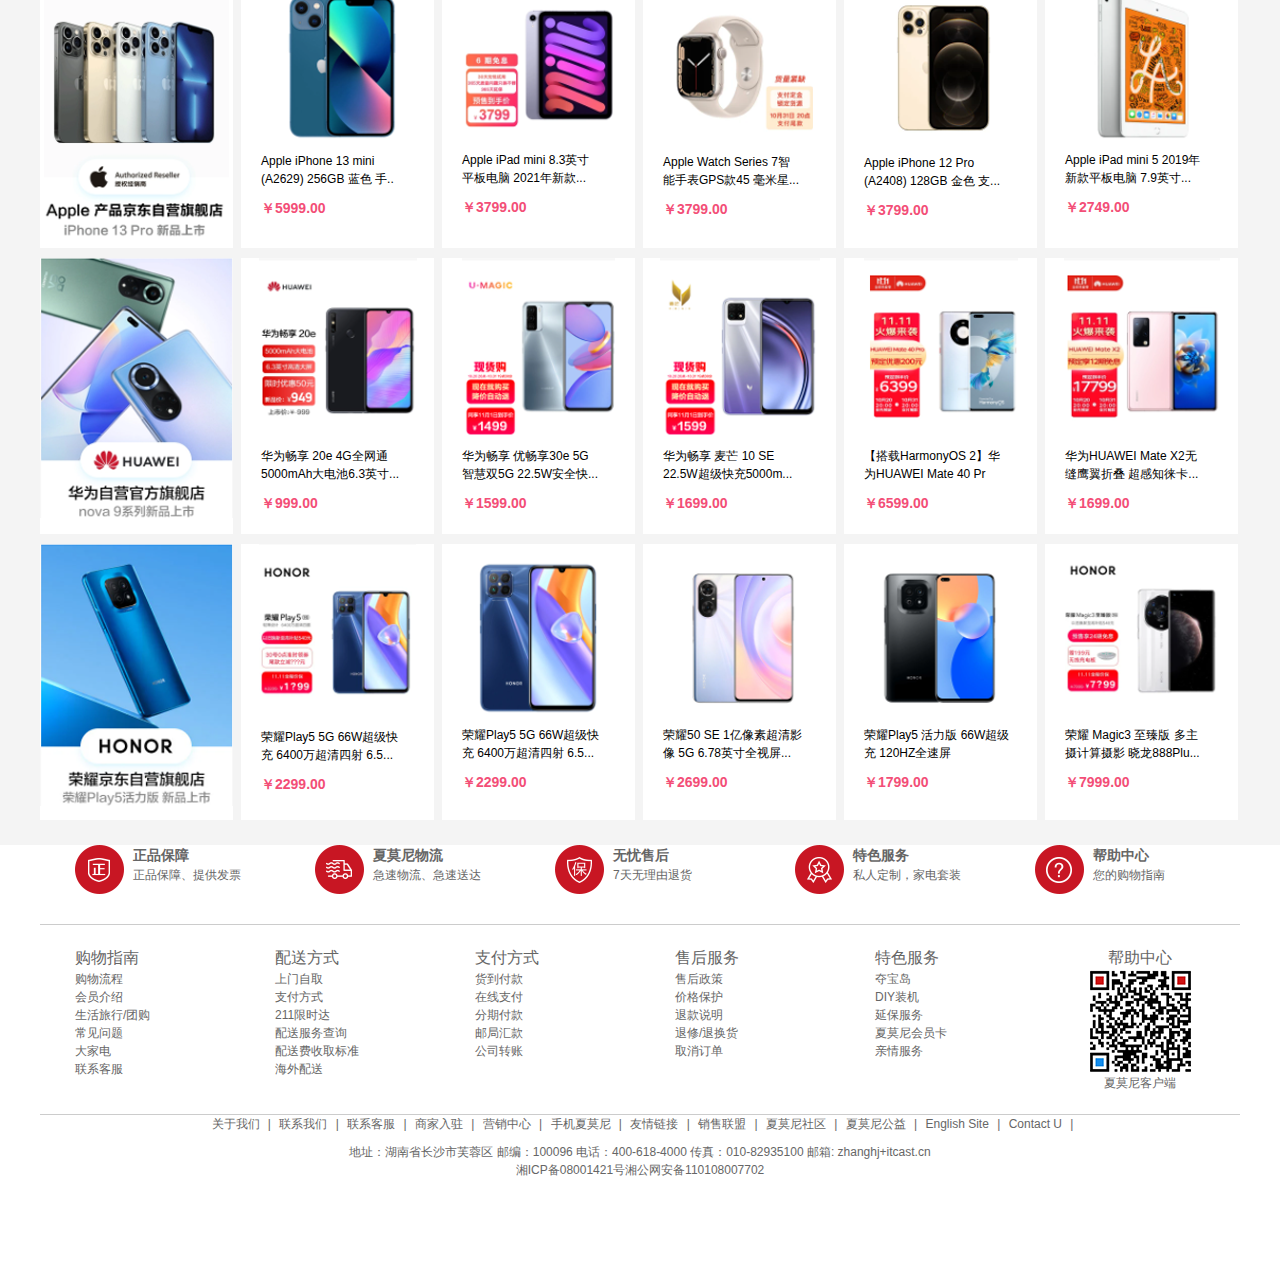
<file: webpage/02mobileCity.html>
<!DOCTYPE html>
<html lang="en">

<head>
    <meta charset="UTF-8">
    <meta http-equiv="X-UA-Compatible" content="IE=edge">
    <meta name="viewport" content="width=device-width, initial-scale=1.0">
    <title>夏莫尼----手机城</title>
    <link rel="shortcut icon" href="../images/favicon.ico">
    <!-- 初始化样式 -->
    <link rel="stylesheet" href="../css/base.css">
    <!-- 公共样式 -->
    <link rel="stylesheet" href="../css/common.css">
    <script src="../js/animate.js"></script>
</head>
<style>
    img:hover {
        opacity: 1;
    }

    .nav_list ul li {
        float: left;
        width: 100px;
        font-size: 12px;
        line-height: 47px;
        text-align: center;
    }

    .nav_list ul li:nth-child(-n+3) a {
        font-size: 14px;
        font-weight: 700;
        color: #000;
    }

    .detail {
        position: relative;
        overflow: hidden;
        height: 455px;
        background-color: #fff;
    }

    .detail ul {
        position: relative;
        width: 3400px;
    }

    .detail ul li {
        position: relative;
        float: left;
        width: 289px;
        height: 455px;
        text-align: center;
        margin-right: 14px;
    }

    .detail ul li:last-child {
        margin-right: 0;
    }

    .detail ul li p {
        text-align: left;
        padding: 4px;
        margin-top: 10px;
    }

    .detail .text {
        position: absolute;
        top: 340px;
        left: 2px;
    }

    .detail strong {
        font-size: 22px;
        color: #e60012;
    }

    .detail .percent {
        position: absolute;
        top: 375px;
        left: 4px;
    }

    .detail .percent em {
        position: absolute;
        left: 224px;
        width: 60px;
    }

    .detail button {
        position: absolute;
        width: 100%;
        height: 51px;
        color: #fff;
        background-color: #0183fd;
        bottom: 0;
        left: 0;
    }

    .precitionBar {
        position: absolute;
        top: 3px;
        left: 73px;
        width: 132px;
        height: 12px;
        border: 1px solid #e60012;
        border-radius: 6px;
    }

    .bar {
        width: 118px;
        height: 100%;
        background-color: #e60012;
    }

    .daily {
        height: 319px;
        margin-top: 34px;

    }

    .daily img {
        float: left;
    }

    .daily_nav ul li {
        float: left;
        line-height: 49px;
        background-color: #fff;
    }

    .daily_nav ul li:nth-child(even) {
        padding: 0 88px;
    }

    .daily_nav ul li:first-child {
        padding-left: 88px;
    }

    .daily_nav ul li:last-child {
        padding-right: 87px;
    }

    .daily_nav ul li a {
        display: inline-block;
        width: 71px;
        height: 49px;
        line-height: 49px;
        text-align: center;
        border-bottom: 2px solid #0183fd;
        color: #0183fd;
        /* padding: 0 88px; */
    }

    .daily_nav ul li:nth-child(n+2) a {
        border-bottom: none;
        color: #666;
    }

    .daily_box {
        float: left;
        height: 271px;
        text-align: center;
    }

    .daily_box div {
        position: relative;
        float: left;
        width: 193px;
        height: 271px;
        line-height: 271px;
        background-color: #fff;
        margin-right: 8px;
    }

    .daily_box div:last-child {
        margin-right: 0;
    }

    .daily_box div img {
        position: absolute;
        left: 12px;
        bottom: 0;
    }

    .sort {
        height: 326px;
        margin-top: 10px;
    }

    .sort img {
        float: left;
        margin-left: 4.5px;
    }

    .sort img:first-child {
        margin-left: 0;
    }

    .brand {
        height: 68px;
    }

    .brand {
        text-align: center;
        color: #000;
    }

    .brand h2 {
        font-size: 30px;
        font-weight: 400;
    }

    .brand p {
        font-size: 18px;
    }

    .apple ul li {

        float: left;
        width: 193px;
        height: 276px;
        background-color: #fff;
        margin-right: 8px;
        text-align: center;
        margin-top: 10px;
    }

    .apple ul li:last-child {
        margin-right: 0;
    }

    .apple ul li .text {
        margin-top: 10px;
        margin-left: 20px;
        text-align: left;
        color: #000;
    }

    .apple ul li .text b {
        display: inline-block;
        margin-top: 10px;
        font-size: 14px;
        color: #f34e77;
    }
</style>
<script>
    window.addEventListener('load', function () {
        var detail = document.querySelector('.detail');
        var ul = detail.querySelector('ul'); // 这里必须使用getElementsByTagName
        console.log(ul.offsetLeft);
        var lis = detail.getElementsByTagName("li");//这里也不能用h5新增的方法获取
        var direction = -2;
        // var timer = null;
        ul.innerHTML = ul.innerHTML + ul.innerHTML;
        //console.log(ul.innerHTML);
        ul.style.width = lis[0].offsetWidth * (lis.length + 1) + "px";
        function move() {
            if (ul.offsetLeft < -ul.offsetWidth / 2) {
                ul.style.left = 0;
            }
            ul.style.left = ul.offsetLeft - 2 + 'px'
        }
        var timer = setInterval(move, 30);

        ul.addEventListener('mouseover', function () {
            clearInterval(timer);
        });

        ul.addEventListener('mouseout', function () {
            timer = setInterval(move, 30)
            // console.log(timer);
        });


    })
</script>

<body>
    <!-- 快捷导航栏模块 -->
    <section class="shoutcut">
        <div class="w">
            <div class="fl">
                <ul>
                    <li>夏莫尼迎您！</li>
                    <li>
                        <a href="06login.html" class="style_blue">请登录</a>&nbsp;
                        <a href="07register.html" class="style_red">免费注册</a>
                    </li>
                </ul>

            </div>
            <div class="fr">
                <ul>
                    <li><a href="08Myorder.html" class="style_red">我的订单</a></li>
                    <li></li>
                    <li class="arrow_icon"><a href="#">我的夏莫尼</a></li>
                    <li></li>
                    <li><a href="#">夏莫尼会员</a></li>
                    <li></li>
                    <li class="arrow_icon"><a href="#">企业采购</a></li>
                    <li></li>
                    <li class="arrow_icon"><a href="#">关注夏莫尼</a></li>
                    <li></li>
                    <li class="arrow_icon"><a href="#">客户服务</a></li>
                    <li></li>
                    <li class="arrow_icon"><a href="#">网址导航</a></li>
                </ul>
            </div>
        </div>
    </section>

    <!-- header模块制作start -->
    <header class="header w">
        <!-- logo模块 -->
        <div class="logo">
            <h1>
                <a href="../index.html" title="夏莫尼商城">夏莫尼商城</a>
            </h1>
        </div>
        <!-- search搜索模块 -->
        <div class="search">
            <input type="search" placeholder="javacript书籍">
            <button>搜索</button>
        </div>
        <!-- hotwords模块制作 -->
        <div class="hotwords">
            <a href="#">夏莫尼首发</a>
            <a href="#">亿元优惠</a>
            <a href="#">9.9团购</a>
            <a href="#">每满99减30</a>
            <a href="#">办公用品</a>
            <a href="#">电脑</a>
            <a href="#">通信</a>
        </div>
        <!-- 购物车模块 -->
        <div class="shopcar"><a href="09shopcar.html">
                我的购物车
                <i class="count">8</i>
            </a>
        </div>
    </header>
    <!-- header模块制作end -->
    <nav class="nav">
        <div class="w">
            <div class="nav_list">
                <ul>
                    <li><a href="javacript:;">品优秒杀</a></li>
                    <li><a href="javacript:;">即将售罄</a></li>
                    <li><a href="javacript:;">超值低价</a></li>
                    <li><a href="javacript:;">女装</a></li>
                    <li><a href="javacript:;">女鞋</a></li>
                    <li><a href="javacript:;">男装</a></li>
                    <li><a href="javacript:;">男鞋</a></li>
                    <li><a href="javacript:;">母婴童装</a></li>
                    <li><a href="javacript:;">食品</a></li>
                    <li><a href="javacript:;">智能数码</a></li>
                    <li><a href="javacript:;">运动户外</a></li>
                    <li><a href="javacript:;">更多分类</a></li>
                </ul>
            </div>
        </div>
    </nav>
    <div class="top w">
        <img src="../upload/mobileCity/top.png" alt="">
    </div>
    <!-- detail start -->
    <div class="detail w">
        <ul>
            <li><a href="05iPhone13.html">
                    <img src="../upload/mobileCity/detail1.png" alt="">
                    <p>Apple iPhone 13 Pro (A2408) 128GB 粉色 支持移动联通电信5G 双卡双待手机</p>
                    <div class="text">
                        <strong>￥6299</strong>
                        <strike>￥6988</strike>
                    </div>
                    <div class="percent">
                        <i>已售87%</i><a></a>
                        <em>未售<a class="style_red">29</a>件</em>
                        <div class="precitionBar">
                            <div class="bar">
                            </div>
                        </div>
                    </div>
                    <button>立即抢购</button>
                </a>
            </li>
            <li>
                <img src="../upload/mobileCity/detail2.png" alt="">
                <p>Apple iPhone 13 mini (A2629) 512GB 星光色 手机 支持移动联通电信5G</p>
                <div class="text">
                    <strong>￥6399</strong>
                    <strike>￥6988</strike>
                </div>
                <div class="percent">
                    <i>已售87%</i><a></a>
                    <em>未售<a class="style_red">29</a>件</em>
                    <div class="precitionBar">
                        <div class="bar">
                        </div>
                    </div>
                </div>
                <button>立即抢购</button>
            </li>
            <li>
                <img src="../upload/mobileCity/detail3.png" alt="">
                <p>Apple iPhone 13 mini (A2629) 256GB 蓝色 手机 支持移动联通电信5G
                </p>
                <div class="text">
                    <strong>￥6299</strong>
                    <strike>￥6988</strike>
                </div>
                <div class="percent">
                    <i>已售87%</i><a></a>
                    <em>未售<a class="style_red">29</a>件</em>
                    <div class="precitionBar">
                        <div class="bar">
                        </div>
                    </div>
                </div>
                <button>立即抢购</button>
            </li>
            <li>
                <img src="../upload/mobileCity/detail4.png" alt="">
                <p>Apple iPhone 12 (A2404) 128GB 白色 支持移动联通电信5G 双卡双待手机
                </p>
                <div class="text">
                    <strong>￥6099</strong>
                    <strike>￥6988</strike>
                </div>
                <div class="percent">
                    <i>已售87%</i><a></a>
                    <em>未售<a class="style_red">29</a>件</em>
                    <div class="precitionBar">
                        <div class="bar">
                        </div>
                    </div>
                </div>
                <button>立即抢购</button>
            </li>
            <li>
                <img src="../upload/mobileCity/detail5.png" alt="">
                <p>华为 HUAWEI Mate X2 麒麟9000旗舰芯片 超感知徕卡四摄 512GB亮黑色 5G全网通华为手机
                </p>
                <div class="text">
                    <strong>￥18799</strong>
                    <strike>￥29288</strike>
                </div>
                <div class="percent">
                    <i>已售87%</i><a></a>
                    <em>未售<a class="style_red">29</a>件</em>
                    <div class="precitionBar">
                        <div class="bar">
                        </div>
                    </div>
                </div>
                <button>立即抢购</button>
            </li>
            <li>
                <img src="../upload/mobileCity/detail6.png" alt="">
                <p> 华为 HUAWEI nova 8 Pro 麒麟985 5G SoC芯片 Vlog视频双镜头亮黑色全网通5G手机
                </p>
                <div class="text">
                    <strong>￥4099</strong>
                    <strike>￥5988</strike>
                </div>
                <div class="percent">
                    <i>已售87%</i><a></a>
                    <em>未售<a class="style_red">29</a>件</em>
                    <div class="precitionBar">
                        <div class="bar">
                        </div>
                    </div>
                </div>
                <button>立即抢购</button>
            </li>
            <li>
                <img src="../upload/mobileCity/detail7.png" alt="">
                <p> 华为 HUAWEI Mate 40 Pro 4G 全网通 麒麟9000旗舰芯片 8GB+256GB亮黑色华为手机
                </p>
                <div class="text">
                    <strong>￥4888</strong>
                    <strike>￥5988</strike>
                </div>
                <div class="percent">
                    <i>已售87%</i><a></a>
                    <em>未售<a class="style_red">29</a>件</em>
                    <div class="precitionBar">
                        <div class="bar">
                        </div>
                    </div>
                </div>
                <button>立即抢购</button>
            </li>
            <li>
                <img src="../upload/mobileCity/detail8.png" alt="">
                <p> 华为 HUAWEI Mate 40 RS 保时捷设计麒麟9000芯片 超感知徕卡电影五摄全网通手机
                </p>
                <div class="text">
                    <strong>￥10900</strong>
                    <strike>￥11988</strike>
                </div>
                <div class="percent">
                    <i>已售87%</i><a></a>
                    <em>未售<a class="style_red">29</a>件</em>
                    <div class="precitionBar">
                        <div class="bar">
                        </div>
                    </div>
                </div>
                <button>立即抢购</button>
            </li>

        </ul>
    </div>
    <!-- detail end -->

    <!-- Daily Selection start -->
    <div class="daily w">
        <div class="right ">
            <img src="../upload/mobileCity/dailyselection.png" alt="">
        </div>
        <div class="daily_nav">
            <ul>
                <li><a href="javascript:;">热卖推荐</a></li>
                <li>|</li>
                <li><a href="javascript:;">人气新品</a></li>
                <li>|</li>
                <li><a href="javascript:;">限时特惠</a></li>
                <li>|</li>
                <li><a href="javascript:;">配件专区</a></li>
            </ul>
        </div>
        <div class="daily_box">
            <div class="div1"><img src="../upload/mobileCity/box1.png" alt=""></div>
            <div class="div2"><img src="../upload/mobileCity/box2.png" alt=""></div>
            <div class="div3"><img src="../upload/mobileCity/box3.png" alt=""></div>
            <div class="div4"><img src="../upload/mobileCity/box4.png" alt=""></div>
            <div class="div5"><img src="../upload/mobileCity/box5.png" alt=""></div>
        </div>
    </div>
    <!-- Daily Selection end -->
    <!-- Sort   start -->
    <div class="sort w">
        <img src="../upload/mobileCity/sort1.png" alt="">
        <img src="../upload/mobileCity/sort2.png" alt="">
        <img src="../upload/mobileCity/sort3.png" alt="">
        <img src="../upload/mobileCity/sort4.png" alt="">
        <img src="../upload/mobileCity/sort5.png" alt="">
    </div>
    <!-- Sort   end -->
    <div class="brand w">
        <h2>品牌旗舰店</h2>
        <p>大牌聚会，品质甄选</p>
    </div>
    <div class="brand_content w">
        <div class="apple">
            <ul class="clearfix">
                <li>
                    <img src="../upload/mobileCity/brand6.png" alt="">
                </li>
                <li>
                    <img src="../upload/mobileCity/brand1.png" alt="">
                    <div class="text">
                        <p>Apple iPhone 13 mini<br>
                            (A2629) 256GB 蓝色 手..
                        </p>
                        <b>￥5999.00</b>
                    </div>
                </li>
                <li>
                    <img src="../upload/mobileCity/brand2.png" alt="">
                    <div class="text">
                        <p>Apple iPad mini 8.3英寸<br>
                            平板电脑 2021年新款...
                        </p>
                        <b>￥3799.00</b>
                    </div>
                </li>
                <li>
                    <img src="../upload/mobileCity/brand3.png" alt="">
                    <div class="text">
                        <p>Apple Watch Series 7智<br>
                            能手表GPS款45 毫米星...
                        </p>
                        <b>￥3799.00</b>
                    </div>
                </li>
                <li>
                    <img src="../upload/mobileCity/brand4.png" alt="">
                    <div class="text">
                        <p>Apple iPhone 12 Pro<br>
                            (A2408) 128GB 金色 支...
                        </p>
                        <b>￥3799.00</b>
                    </div>
                </li>
                <li>
                    <img src="../upload/mobileCity/brand5.png" alt="">
                    <div class="text">
                        <p>Apple iPad mini 5 2019年<br>
                            新款平板电脑 7.9英寸...
                        </p>
                        <b>￥2749.00</b>
                    </div>
                </li>
            </ul>

        </div>
        <div class="apple">
            <ul class="clearfix">
                <li> <img src="../upload/mobileCity/brand2-1.png" alt=""></li>
                <li>
                    <img src="../upload/mobileCity/brand2-2.png" alt="">
                    <div class="text">
                        <p>华为畅享 20e 4G全网通<br>
                            5000mAh大电池6.3英寸...
                        </p>
                        <b>￥999.00</b>
                    </div>
                </li>
                <li>
                    <img src="../upload/mobileCity/brand2-3.png" alt="">
                    <div class="text">
                        <p>华为畅享 优畅享30e 5G<br>
                            智慧双5G 22.5W安全快...
                        </p>
                        <b>￥1599.00</b>
                    </div>
                </li>
                <li>
                    <img src="../upload/mobileCity/brand2-4.png" alt="">
                    <div class="text">
                        <p>华为畅享 麦芒 10 SE<br>
                            22.5W超级快充5000m...
                        </p>
                        <b>￥1699.00</b>
                    </div>
                </li>
                <li>
                    <img src="../upload/mobileCity/brand2-5.png" alt="">
                    <div class="text">
                        <p>【搭载HarmonyOS 2】华<br>
                            为HUAWEI Mate 40 Pr
                        </p>
                        <b>￥6599.00</b>
                    </div>
                </li>
                <li>
                    <img src="../upload/mobileCity/brand2-6.png" alt="">
                    <div class="text">
                        <p>华为HUAWEI Mate X2无<br>
                            缝鹰翼折叠 超感知徕卡...
                        </p>
                        <b>￥1699.00</b>
                    </div>
                </li>
            </ul>
        </div>
        <div class="apple">
            <ul class="clearfix">
                <li> <img src="../upload/mobileCity/brand3-1.png" alt=""></li>
                <li>
                    <img src="../upload/mobileCity/brand3-2.png" alt="">
                    <div class="text">
                        <p>荣耀Play5 5G 66W超级快<br>
                            充 6400万超清四射 6.5...
                        </p>
                        <b>￥2299.00</b>
                    </div>
                </li>
                <li>
                    <img src="../upload/mobileCity/brand3-3.png" alt="">
                    <div class="text">
                        <p>荣耀Play5 5G 66W超级快<br>
                            充 6400万超清四射 6.5...
                        </p>
                        <b>￥2299.00</b>
                    </div>
                </li>
                <li>
                    <img src="../upload/mobileCity/brand3-4.png" alt="">
                    <div class="text">
                        <p>荣耀50 SE 1亿像素超清影<br>
                            像 5G 6.78英寸全视屏...
                        </p>
                        <b>￥2699.00</b>
                    </div>
                </li>
                <li>
                    <img src="../upload/mobileCity/brand3-5.png" alt="">
                    <div class="text">
                        <p>荣耀Play5 活力版 66W超级<br>
                            充 120HZ全速屏
                        </p>
                        <b>￥1799.00</b>
                    </div>
                </li>
                <li>
                    <img src="../upload/mobileCity/brand3-6.png" alt="">
                    <div class="text">
                        <p>荣耀 Magic3 至臻版 多主<br>
                            摄计算摄影 晓龙888Plu...
                        </p>
                        <b>￥7999.00</b>
                    </div>
                </li>
            </ul>
        </div>
    </div>
    <!-- footer模块start -->
    <footer class="footer">
        <div class="w">
            <div class="mod_service ">
                <ul>
                    <li>
                        <h5 class="service_icon1"></h5>
                        <div class="service_text">
                            <h4>正品保障</h4>
                            <p>正品保障、提供发票</p>
                        </div>
                    </li>
                    <li>
                        <h5 class="service_icon2"></h5>
                        <div class="service_text">
                            <h4>夏莫尼物流</h4>
                            <p>急速物流、急速送达</p>
                        </div>
                    </li>
                    <li>
                        <h5 class="service_icon3"></h5>
                        <div class="service_text">
                            <h4>无忧售后</h4>
                            <p>7天无理由退货</p>
                        </div>
                    </li>
                    <li>
                        <h5 class="service_icon4"></h5>
                        <div class="service_text">
                            <h4>特色服务</h4>
                            <p>私人定制，家电套装</p>
                        </div>
                    </li>
                    <li>
                        <h5 class="service_icon5"></h5>
                        <div class="service_text">
                            <h4>帮助中心</h4>
                            <p>您的购物指南</p>
                        </div>
                    </li>
                </ul>
            </div>
            <div class="mod_help">
                <dl>
                    <dt><a href="javascirpt:;">购物指南</a></dt>
                    <dd><a href="javascirpt:;">购物流程</a></dd>
                    <dd><a href="javascirpt:;">会员介绍</a></dd>
                    <dd><a href="javascirpt:;">生活旅行/团购</a></dd>
                    <dd><a href="javascirpt:;">常见问题</a></dd>
                    <dd><a href="javascirpt:;">大家电</a></dd>
                    <dd><a href="javascirpt:;">联系客服</a></dd>
                </dl>
                <dl>
                    <dt><a href="javascirpt:;">配送方式</a></dt>
                    <dd><a href="javascirpt:;">上门自取</a></dd>
                    <dd><a href="javascirpt:;">支付方式</a></dd>
                    <dd><a href="javascirpt:;">211限时达</a></dd>
                    <dd><a href="javascirpt:;">配送服务查询</a></dd>
                    <dd><a href="javascirpt:;">配送费收取标准</a></dd>
                    <dd><a href="javascirpt:;">海外配送</a></dd>
                </dl>
                <dl>
                    <dt><a href="javascirpt:;">支付方式</a></dt>
                    <dd><a href="javascirpt:;">货到付款</a></dd>
                    <dd><a href="javascirpt:;">在线支付</a></dd>
                    <dd><a href="javascirpt:;">分期付款</a></dd>
                    <dd><a href="javascirpt:;">邮局汇款</a></dd>
                    <dd><a href="javascirpt:;">公司转账</a></dd>
                </dl>
                <dl>
                    <dt><a href="javascirpt:;">售后服务</a></dt>
                    <dd><a href="javascirpt:;">售后政策</a></dd>
                    <dd><a href="javascirpt:;">价格保护</a></dd>
                    <dd><a href="javascirpt:;">退款说明</a></dd>
                    <dd><a href="javascirpt:;">退修/退换货</a></dd>
                    <dd><a href="javascirpt:;">取消订单</a></dd>
                </dl>
                <dl>
                    <dt><a href="javascirpt:;">特色服务</a></dt>
                    <dd><a href="javascirpt:;">夺宝岛</a></dd>
                    <dd><a href="javascirpt:;">DIY装机</a></dd>
                    <dd><a href="javascirpt:;">延保服务</a></dd>
                    <dd><a href="javascirpt:;">夏莫尼会员卡</a></dd>
                    <dd><a href="javascirpt:;">亲情服务</a></dd>
                </dl>
                <dl>
                    <dt>帮助中心</dt>
                    <dd><img src="../images/erweima.png" alt=""></dd>
                    <dd>夏莫尼客户端</dd>
                </dl>
            </div>
            <div class="mode_copyright">
                <div class="links">
                    <a href="javascirpt:;">关于我们</a> |
                    <a href="javascirpt:;">联系我们</a> |
                    <a href="javascirpt:;">联系客服</a> |
                    <a href="javascirpt:;">商家入驻</a> |
                    <a href="javascirpt:;">营销中心</a> |
                    <a href="javascirpt:;">手机夏莫尼</a> |
                    <a href="javascirpt:;">友情链接</a> |
                    <a href="javascirpt:;">销售联盟</a> |
                    <a href="javascirpt:;">夏莫尼社区</a> |
                    <a href="javascirpt:;">夏莫尼公益</a> |
                    <a href="javascirpt:;">English Site</a> |
                    <a href="javascirpt:;">Contact U</a> |
                </div>
                <div class="copyright">
                    地址：湖南省长沙市芙蓉区 邮编：100096 电话：400-618-4000 传真：010-82935100 邮箱: zhanghj+itcast.cn<br>
                    湘ICP备08001421号湘公网安备110108007702
                </div>
            </div>
        </div>
    </footer>
    <!-- footer模块end -->
</body>

</html>
</file>
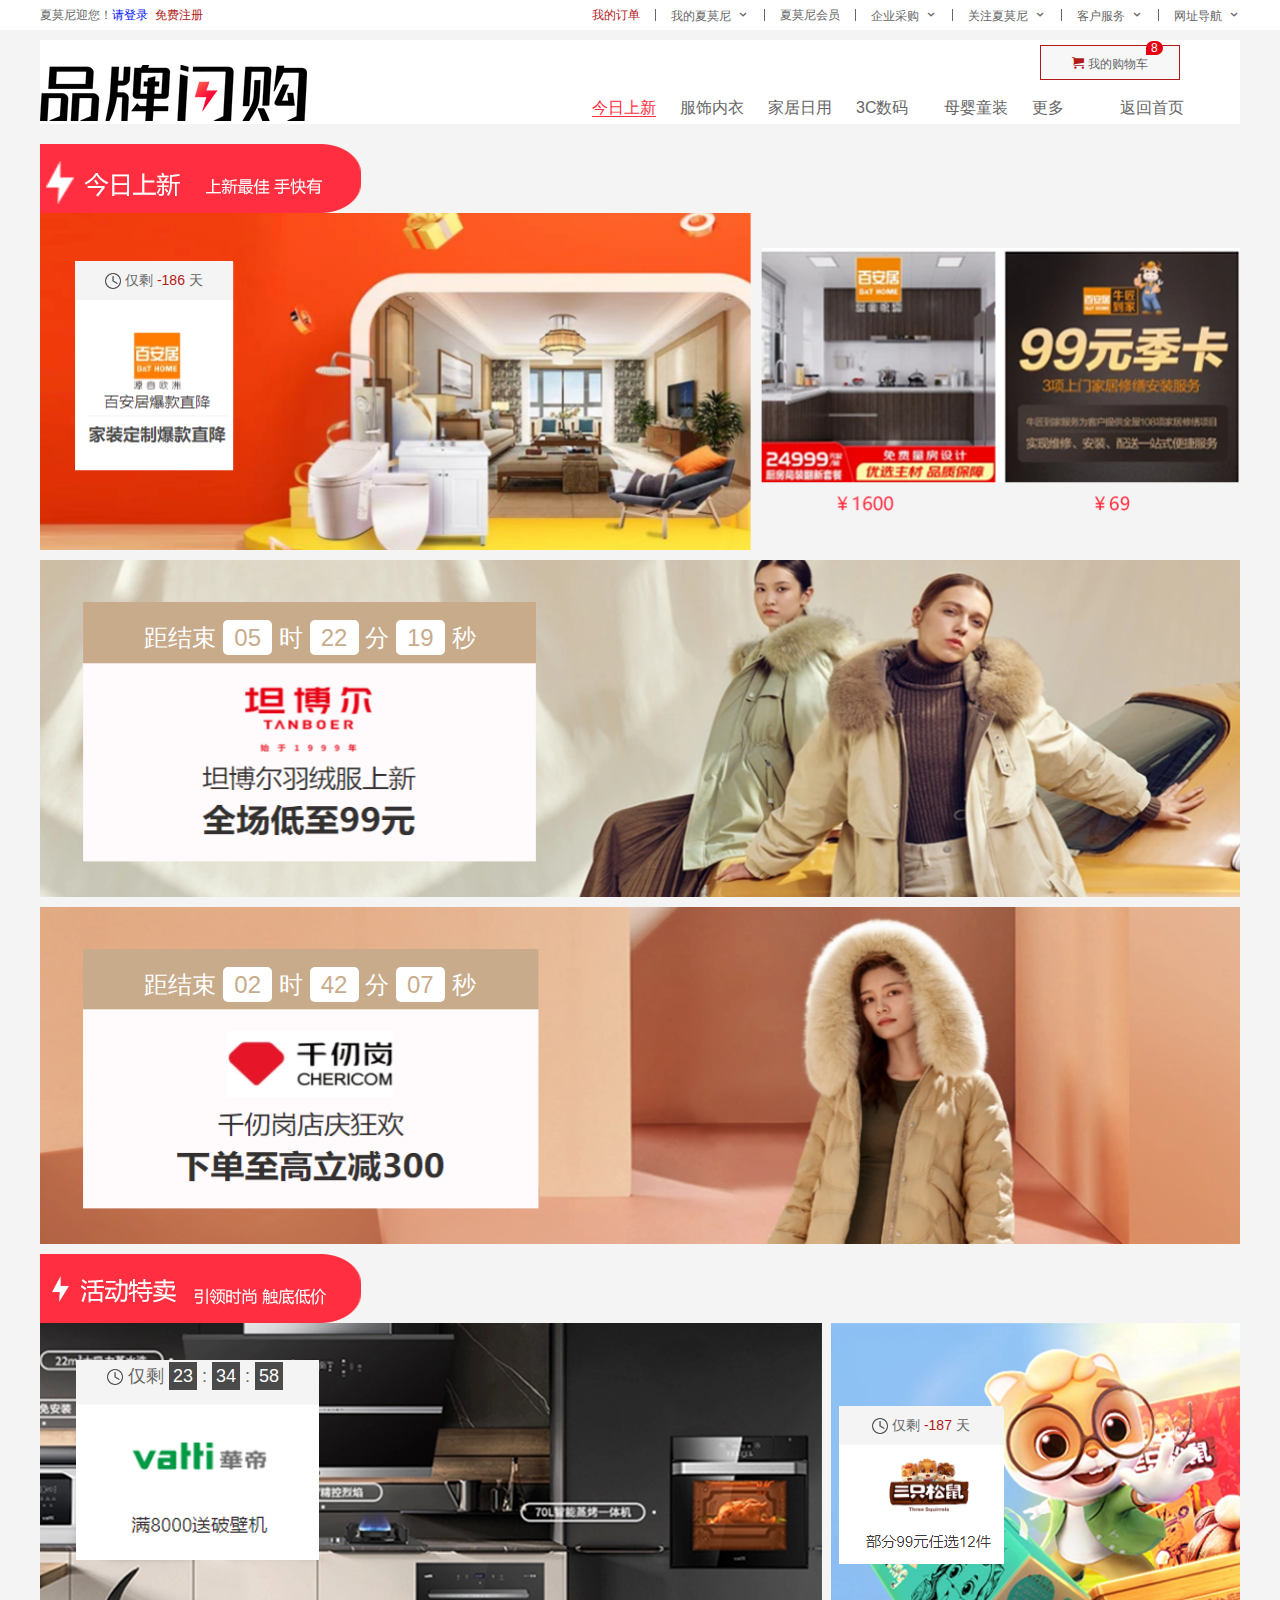
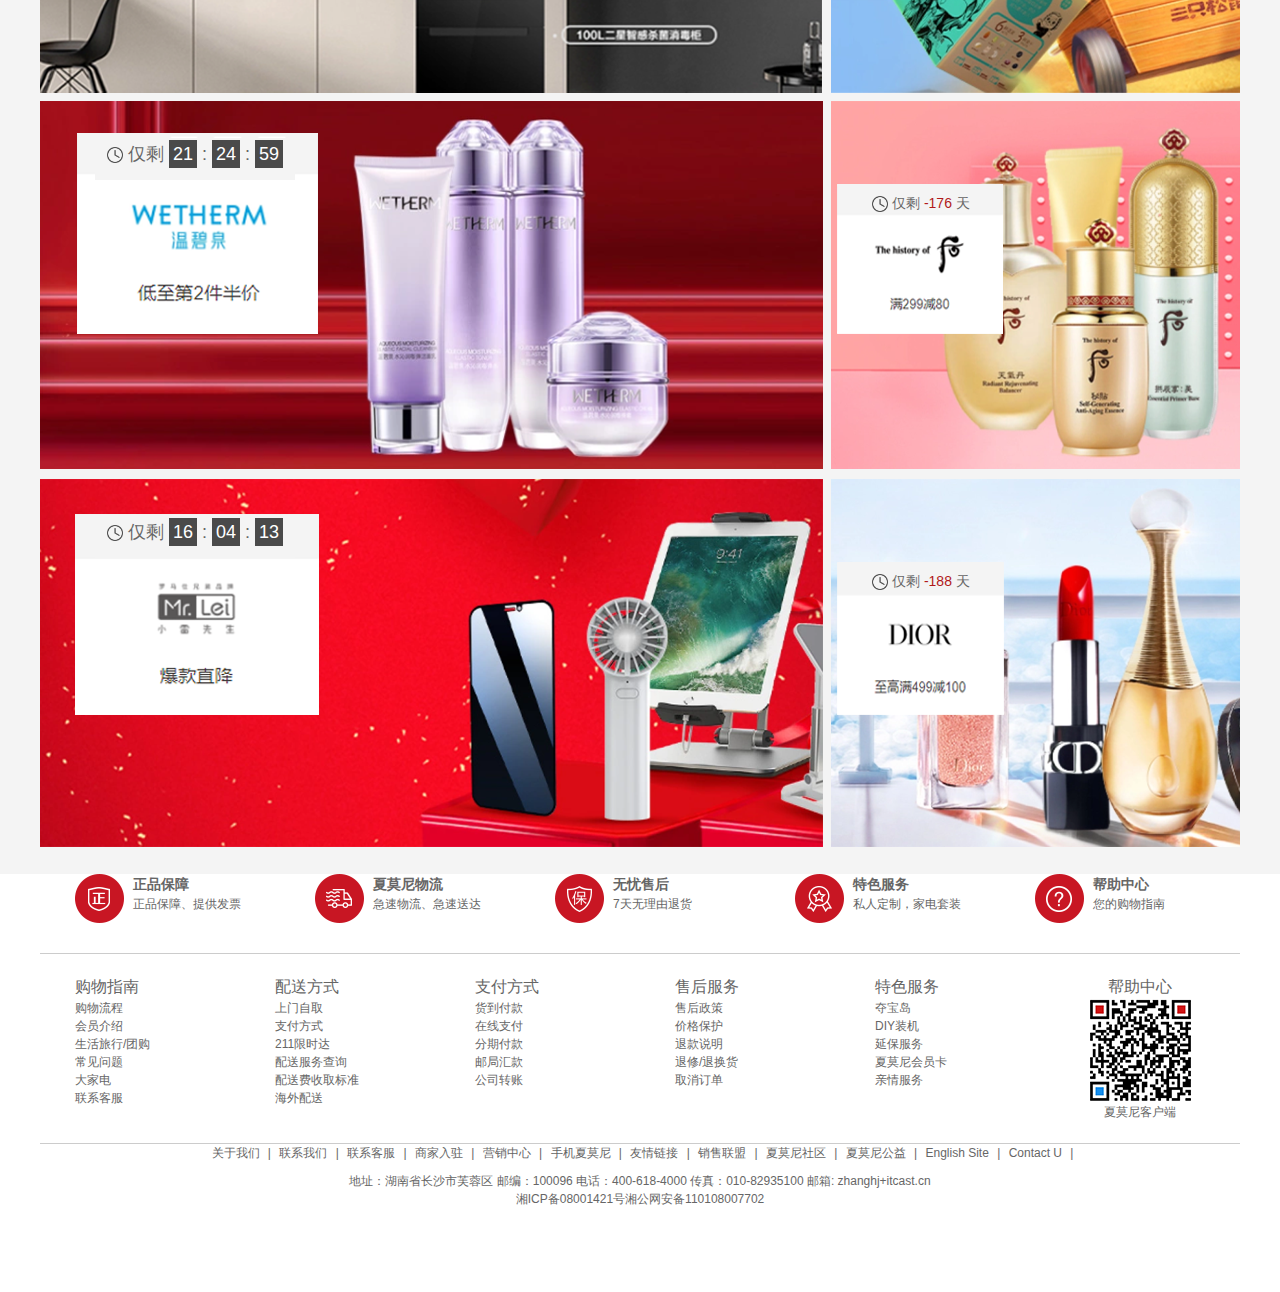
<file: webpage/03BrandFlashPurchass.html>
<!DOCTYPE html>
<html lang="en">

<head>
    <meta charset="UTF-8">
    <meta http-equiv="X-UA-Compatible" content="IE=edge">
    <meta name="viewport" content="width=device-width, initial-scale=1.0">
    <title>夏莫尼-----品牌闪购</title>
    <link rel="stylesheet" href="../css/base.css">
    <link rel="stylesheet" href="../css/common.css">
    <link rel="shortcut icon" href="../images/favicon.ico">
</head>
<style>
    .header {
        height: 84px;
        background-color: #fff;
        margin-top: 10px;
    }

    .shopcar {
        top: 5px;
    }

    .navBrand {
        float: right;
        margin-top: 56px;
        margin-right: 54px;
    }

    .navBrand ul li {
        float: left;
        width: 66px;
        height: 77px;
        margin-left: 22px;
    }

    .navBrand ul li a {
        font-size: 16px;
    }

    .active {
        color: #ff2e40;
        border-bottom: 1px solid #ff2e40;
    }

    .container {
        margin-top: 20px;
    }

    img:hover {
        opacity: 10;
    }

    .Shangxintaday div {
        position: relative;
    }

    .Shangxintaday div img {
        height: 337px;
        width: 100%;
        margin-bottom: 10px;
    }

    .saleBox {
        margin-bottom: 8px;
        height: 370px;
    }

    .saleBox .left,
    .saleBox .right {
        position: relative;
    }

    .saleBox .left {
        float: left;
    }

    .saleBox .right {
        float: right;
    }


    .day {
        position: absolute;
        left: 35px;
        top: 48px;
        width: 158px;
        height: 38px;
        background-color: #f4f4f4;
        font-size: 14px;
        text-align: center;
        line-height: 38px;
    }

    .day img {
        width: 16px !important;
        height: 16px !important;
        margin-bottom: 0 !important;
    }

    .saleBox .day {
        width: 164px;
        height: 27px;
        top: 83px;
        left: 8px;
    }

    .toTime {
        position: absolute;
        left: 44px;
        top: 42px;
        width: 452px;
        height: 60px;
        font-size: 24px;
        padding-top: 18px;
        background-color: #c8ab8b;
        text-align: center;
        color: #fff;
    }

    .toTime a {
        display: inline-block;
        width: 49px;
        height: 35px;
        color: #c8ab8b;
        background-color: #fff;
        border-radius: 5px;
    }

    .leftDay {
        position: absolute;
        width: 200px;
        height: 42px;
        font-size: 18px;
        background-color: #f4f4f4;
        left: 55px;
        top: 37px;
        padding-top: 2px;
        text-align: center;
    }

    .leftDay a {
        display: inline-block;
        width: 28px;
        height: 28px;
        background-color: #4a4a4a;
        color: #fff;
        line-height: 28px;
    }

    .leftDay img {
        width: 16px;
    }
</style>
<script>
    window.addEventListener('load', function () {
        //1、倒计时之天数
        var today = document.querySelector('.day').querySelector('.today');
        var rightDay = document.querySelector('.rightDay');
        var rightDay2 = document.querySelector('.rightDay2');
        var rightDay3 = document.querySelector('.rightDay3');
        var toTime = document.querySelector('.toTime');
        var toTimeH = toTime.querySelector('.h');
        var toTimeM = toTime.querySelector('.m');
        var toTimeS = toTime.querySelector('.s');
        var threeTotime = document.querySelector('.threeTotime');
        // console.log(threeTotime);
        var threeToTimeH = threeTotime.querySelector('#h');
        var threeToTimeM = threeTotime.querySelector('#m');
        var threeToTimeS = threeTotime.querySelector('#s');
        var leftDay = document.querySelector(".leftDay");
        var leftDayH = leftDay.querySelector(".h");
        var leftDayM = leftDay.querySelector(".m");
        var leftDayS = leftDay.querySelector(".s");
        var leftDay2 = document.querySelector(".leftDay2");
        var leftDayH2 = leftDay2.querySelector("#hour");
        var leftDayM2 = leftDay2.querySelector("#minute");
        var leftDayS2 = leftDay2.querySelector("#second");
        var leftDay3 = document.querySelector(".leftDay3");
        //  console.log(leftDay3);
        var leftDayH3 = leftDay3.querySelector("#day3H");
        var leftDayM3 = leftDay3.querySelector("#day3M");
        var leftDayS3 = leftDay3.querySelector("#day3S");
        // console.log(today);
        function toDay(days, time) {
            var inputTime = +new Date(time);
            var nowTime = +new Date();
            var times = (inputTime - nowTime) / 1000;
            var day = parseInt((times / 60 / 60 / 24) % 365);
            days.innerHTML = day;
        }
        toDay(today, "2022-1-20");
        toDay(rightDay, "2022-1-19");
        toDay(rightDay2, "2022-1-30");
        toDay(rightDay3, "2022-1-18");
        // 2 倒计时之时分秒
        TimeDay();
        setInterval(TimeDay, 1000)
        function TimeDay(time) {
            var inputTime = +new Date('2399-9-20 12:11:11');
            var nowTime = +new Date();
            var times = (inputTime - nowTime) / 1000;
            // var day = parseInt((times / 60 / 60 / 24) % 365);
            // days.innerHTML = day;
            var h = parseInt((times / 60 / 60) % 24);
            h = h < 10 ? "0" + h : h;
            toTimeH.innerHTML = h;
            var m = parseInt((times / 60) % 60);
            m = m < 10 ? "0" + m : m;
            toTimeM.innerHTML = m;
            var s = parseInt(times % 60);
            s = s < 10 ? "0" + s : s;
            toTimeS.innerHTML = s;
        };

        TimeThree();
        setInterval(TimeThree, 1000)
        function TimeThree(time) {
            var inputTime = +new Date('2399-9-20 09:30:59');
            var nowTime = +new Date();
            var times = (inputTime - nowTime) / 1000;
            // var day = parseInt((times / 60 / 60 / 24) % 365);
            // days.innerHTML = day;
            var h = parseInt((times / 60 / 60) % 24);
            h = h < 10 ? "0" + h : h;
            threeToTimeH.innerHTML = h;
            var m = parseInt((times / 60) % 60);
            m = m < 10 ? "0" + m : m;
            threeToTimeM.innerHTML = m;
            var s = parseInt(times % 60);
            s = s < 10 ? "0" + s : s;
            threeToTimeS.innerHTML = s;
        }
        TimeLeft();
        setInterval(TimeLeft, 1000)
        function TimeLeft(time) {
            var inputTime = +new Date('2399-9-20 06:23:50');
            var nowTime = +new Date();
            var times = (inputTime - nowTime) / 1000;
            // var day = parseInt((times / 60 / 60 / 24) % 365);
            // days.innerHTML = day;
            var h = parseInt((times / 60 / 60) % 24);
            h = h < 10 ? "0" + h : h;
            leftDayH.innerHTML = h;
            var m = parseInt((times / 60) % 60);
            m = m < 10 ? "0" + m : m;
            leftDayM.innerHTML = m;
            var s = parseInt(times % 60);
            s = s < 10 ? "0" + s : s;
            leftDayS.innerHTML = s;
        }
        TimeLeft2();
        setInterval(TimeLeft2, 1000)
        function TimeLeft2(time) {
            var inputTime = +new Date('2399-9-20 04:13:51');
            var nowTime = +new Date();
            var times = (inputTime - nowTime) / 1000;
            // var day = parseInt((times / 60 / 60 / 24) % 365);
            // days.innerHTML = day;
            var h = parseInt((times / 60 / 60) % 24);
            h = h < 10 ? "0" + h : h;
            leftDayH2.innerHTML = h;
            var m = parseInt((times / 60) % 60);
            m = m < 10 ? "0" + m : m;
            leftDayM2.innerHTML = m;
            var s = parseInt(times % 60);
            s = s < 10 ? "0" + s : s;
            leftDayS2.innerHTML = s;
        }
        TimeLeft3();
        setInterval(TimeLeft3, 1000)
        function TimeLeft3(time) {
            var inputTime = +new Date('2399-9-20 22:53:05');
            var nowTime = +new Date();
            var times = (inputTime - nowTime) / 1000;
            // var day = parseInt((times / 60 / 60 / 24) % 365);
            // days.innerHTML = day;
            var h = parseInt((times / 60 / 60) % 24);
            h = h < 10 ? "0" + h : h;
            leftDayH3.innerHTML = h;
            var m = parseInt((times / 60) % 60);
            m = m < 10 ? "0" + m : m;
            leftDayM3.innerHTML = m;
            var s = parseInt(times % 60);
            s = s < 10 ? "0" + s : s;
            leftDayS3.innerHTML = s;
        }
    })

</script>

<body>
    <!-- 快捷导航栏模块 -->
    <section class="shoutcut">
        <div class="w">
            <div class="fl">
                <ul>
                    <li>夏莫尼迎您！</li>
                    <li>
                        <a href="06login.html" class="style_blue">请登录</a>&nbsp;
                        <a href="07register.html" class="style_red">免费注册</a>
                    </li>
                </ul>

            </div>
            <div class="fr">
                <ul>
                    <li><a href="08Myorder.html" class="style_red">我的订单</a></li>
                    <li></li>
                    <li class="arrow_icon"><a href="#">我的夏莫尼</a></li>
                    <li></li>
                    <li><a href="#">夏莫尼会员</a></li>
                    <li></li>
                    <li class="arrow_icon"><a href="#">企业采购</a></li>
                    <li></li>
                    <li class="arrow_icon"><a href="#">关注夏莫尼</a></li>
                    <li></li>
                    <li class="arrow_icon"><a href="#">客户服务</a></li>
                    <li></li>
                    <li class="arrow_icon"><a href="#">网址导航</a></li>
                </ul>
            </div>
        </div>
    </section>
    <!-- header模块制作start -->
    <header class="header w">
        <!-- logo模块 -->
        <div class="logo">
            <img src="../upload/BrandFlashPurchase/BrandFlashPurchase.png" alt="">
        </div>
        <!-- 购物车模块 -->
        <div class="shopcar"><a href="09shopcar.html">
                我的购物车
                <i class="count">8</i>
            </a>
        </div>
        <!-- nav 导航模块 -->
        <div class="navBrand">
            <ul>
                <li><a href="javascript:;" class="active">今日上新</a></li>
                <li><a href="javascript:;">服饰内衣</a></li>
                <li><a href="javascript:;">家居日用</a></li>
                <li><a href="javascript:;">3C数码</a></li>
                <li><a href="javascript:;">母婴童装</a></li>
                <li><a href="javascript:;">更多</a></li>
                <li><a href="../index.html">返回首页</a></li>
            </ul>
        </div>
    </header>
    <div class="container w">
        <div class="container_hd">
            <img src="../upload/BrandFlashPurchase/ShangxinTaday.png" alt="">
        </div>

        <!-- 今日上新 -->
        <div class="Shangxintaday">
            <div class="one">
                <img src="../upload/BrandFlashPurchase/FlashPurchase1.png" alt="">
                <span class="day">
                    <img src="../upload/BrandFlashPurchase/timeIco.png" alt="">
                    仅剩 <a class="style_red today"> 2</a> 天
                </span>
            </div>
            <div class="two">
                <img src="../upload/BrandFlashPurchase/FlashPurchase2.png" alt="">
                <span class="toTime">
                    距结束
                    <a class="h">00</a> 时
                    <a class="m">00</a> 分
                    <a class="s">00</a> 秒
                </span>
            </div>
            <div class="three">
                <img src="../upload/BrandFlashPurchase/FlashPurchase3.png" alt="">
                <span class="toTime threeTotime">
                    距结束
                    <a id="h">00</a> 时
                    <a id="m">00</a> 分
                    <a id="s">00</a> 秒
                </span>
            </div>
        </div>

        <!-- 活动特卖 -->
        <div class="eventSale">
            <div class="sale_hd">
                <img src="../upload/BrandFlashPurchase/eventSaleIco.png" alt="">
            </div>
            <div class="saleBox">
                <div class="left">
                    <img src="../upload/BrandFlashPurchase/special1.png" alt="">
                    <span class="leftDay">
                        <img src="../upload/BrandFlashPurchase/timeIco.png" alt="">
                        仅剩
                        <a class="h">00</a> :
                        <a class="m">00</a> :
                        <a class="s">00</a>
                    </span>
                </div>
                <div class="right">
                    <img src="../upload/BrandFlashPurchase/special2.png" alt="">
                    <span class="day">
                        <img src="../upload/BrandFlashPurchase/timeIco.png" alt="">
                        仅剩 <a class="style_red rightDay"> 2</a> 天
                    </span>
                </div>
            </div>
            <div class="saleBox">
                <div class="left">
                    <img src="../upload/BrandFlashPurchase/special3.png" alt="">
                    <span class="leftDay leftDay2">
                        <img src="../upload/BrandFlashPurchase/timeIco.png" alt="">
                        仅剩
                        <a id="hour">00</a> :
                        <a id="minute">00</a> :
                        <a id="second">00</a>
                    </span>
                </div>
                <div class="right">
                    <img src="../upload/BrandFlashPurchase/special4.png" alt="">
                    <span class="day">
                        <img src="../upload/BrandFlashPurchase/timeIco.png" alt="">
                        仅剩 <a class="style_red rightDay2"> 2</a> 天
                    </span>
                </div>
            </div>
            <div class="saleBox">
                <div class="left">
                    <img src="../upload/BrandFlashPurchase/special5.png" alt="">
                    <span class="leftDay leftDay3">
                        <img src="../upload/BrandFlashPurchase/timeIco.png" alt="">
                        仅剩
                        <a id="day3H">00</a> :
                        <a id="day3M">00</a> :
                        <a id="day3S">00</a>
                    </span>
                </div>
                <div class="right">
                    <img src="../upload/BrandFlashPurchase/special6.png" alt="">
                    <span class="day">
                        <img src="../upload/BrandFlashPurchase/timeIco.png" alt="">
                        仅剩 <a class="style_red rightDay3"> 2</a> 天
                    </span>
                </div>
            </div>

        </div>
    </div>
    <!-- footer模块start -->
    <footer class="footer">
        <div class="w">
            <div class="mod_service ">
                <ul>
                    <li>
                        <h5 class="service_icon1"></h5>
                        <div class="service_text">
                            <h4>正品保障</h4>
                            <p>正品保障、提供发票</p>
                        </div>
                    </li>
                    <li>
                        <h5 class="service_icon2"></h5>
                        <div class="service_text">
                            <h4>夏莫尼物流</h4>
                            <p>急速物流、急速送达</p>
                        </div>
                    </li>
                    <li>
                        <h5 class="service_icon3"></h5>
                        <div class="service_text">
                            <h4>无忧售后</h4>
                            <p>7天无理由退货</p>
                        </div>
                    </li>
                    <li>
                        <h5 class="service_icon4"></h5>
                        <div class="service_text">
                            <h4>特色服务</h4>
                            <p>私人定制，家电套装</p>
                        </div>
                    </li>
                    <li>
                        <h5 class="service_icon5"></h5>
                        <div class="service_text">
                            <h4>帮助中心</h4>
                            <p>您的购物指南</p>
                        </div>
                    </li>
                </ul>
            </div>
            <div class="mod_help">
                <dl>
                    <dt><a href="javascirpt:;">购物指南</a></dt>
                    <dd><a href="javascirpt:;">购物流程</a></dd>
                    <dd><a href="javascirpt:;">会员介绍</a></dd>
                    <dd><a href="javascirpt:;">生活旅行/团购</a></dd>
                    <dd><a href="javascirpt:;">常见问题</a></dd>
                    <dd><a href="javascirpt:;">大家电</a></dd>
                    <dd><a href="javascirpt:;">联系客服</a></dd>
                </dl>
                <dl>
                    <dt><a href="javascirpt:;">配送方式</a></dt>
                    <dd><a href="javascirpt:;">上门自取</a></dd>
                    <dd><a href="javascirpt:;">支付方式</a></dd>
                    <dd><a href="javascirpt:;">211限时达</a></dd>
                    <dd><a href="javascirpt:;">配送服务查询</a></dd>
                    <dd><a href="javascirpt:;">配送费收取标准</a></dd>
                    <dd><a href="javascirpt:;">海外配送</a></dd>
                </dl>
                <dl>
                    <dt><a href="javascirpt:;">支付方式</a></dt>
                    <dd><a href="javascirpt:;">货到付款</a></dd>
                    <dd><a href="javascirpt:;">在线支付</a></dd>
                    <dd><a href="javascirpt:;">分期付款</a></dd>
                    <dd><a href="javascirpt:;">邮局汇款</a></dd>
                    <dd><a href="javascirpt:;">公司转账</a></dd>
                </dl>
                <dl>
                    <dt><a href="javascirpt:;">售后服务</a></dt>
                    <dd><a href="javascirpt:;">售后政策</a></dd>
                    <dd><a href="javascirpt:;">价格保护</a></dd>
                    <dd><a href="javascirpt:;">退款说明</a></dd>
                    <dd><a href="javascirpt:;">退修/退换货</a></dd>
                    <dd><a href="javascirpt:;">取消订单</a></dd>
                </dl>
                <dl>
                    <dt><a href="javascirpt:;">特色服务</a></dt>
                    <dd><a href="javascirpt:;">夺宝岛</a></dd>
                    <dd><a href="javascirpt:;">DIY装机</a></dd>
                    <dd><a href="javascirpt:;">延保服务</a></dd>
                    <dd><a href="javascirpt:;">夏莫尼会员卡</a></dd>
                    <dd><a href="javascirpt:;">亲情服务</a></dd>
                </dl>
                <dl>
                    <dt>帮助中心</dt>
                    <dd><img src="../images/erweima.png" alt=""></dd>
                    <dd>夏莫尼客户端</dd>
                </dl>
            </div>
            <div class="mode_copyright">
                <div class="links">
                    <a href="javascirpt:;">关于我们</a> |
                    <a href="javascirpt:;">联系我们</a> |
                    <a href="javascirpt:;">联系客服</a> |
                    <a href="javascirpt:;">商家入驻</a> |
                    <a href="javascirpt:;">营销中心</a> |
                    <a href="javascirpt:;">手机夏莫尼</a> |
                    <a href="javascirpt:;">友情链接</a> |
                    <a href="javascirpt:;">销售联盟</a> |
                    <a href="javascirpt:;">夏莫尼社区</a> |
                    <a href="javascirpt:;">夏莫尼公益</a> |
                    <a href="javascirpt:;">English Site</a> |
                    <a href="javascirpt:;">Contact U</a> |
                </div>
                <div class="copyright">
                    地址：湖南省长沙市芙蓉区 邮编：100096 电话：400-618-4000 传真：010-82935100 邮箱: zhanghj+itcast.cn<br>
                    湘ICP备08001421号湘公网安备110108007702
                </div>
            </div>
        </div>
    </footer>
    <!-- footer模块end -->
</body>

</html>
</file>
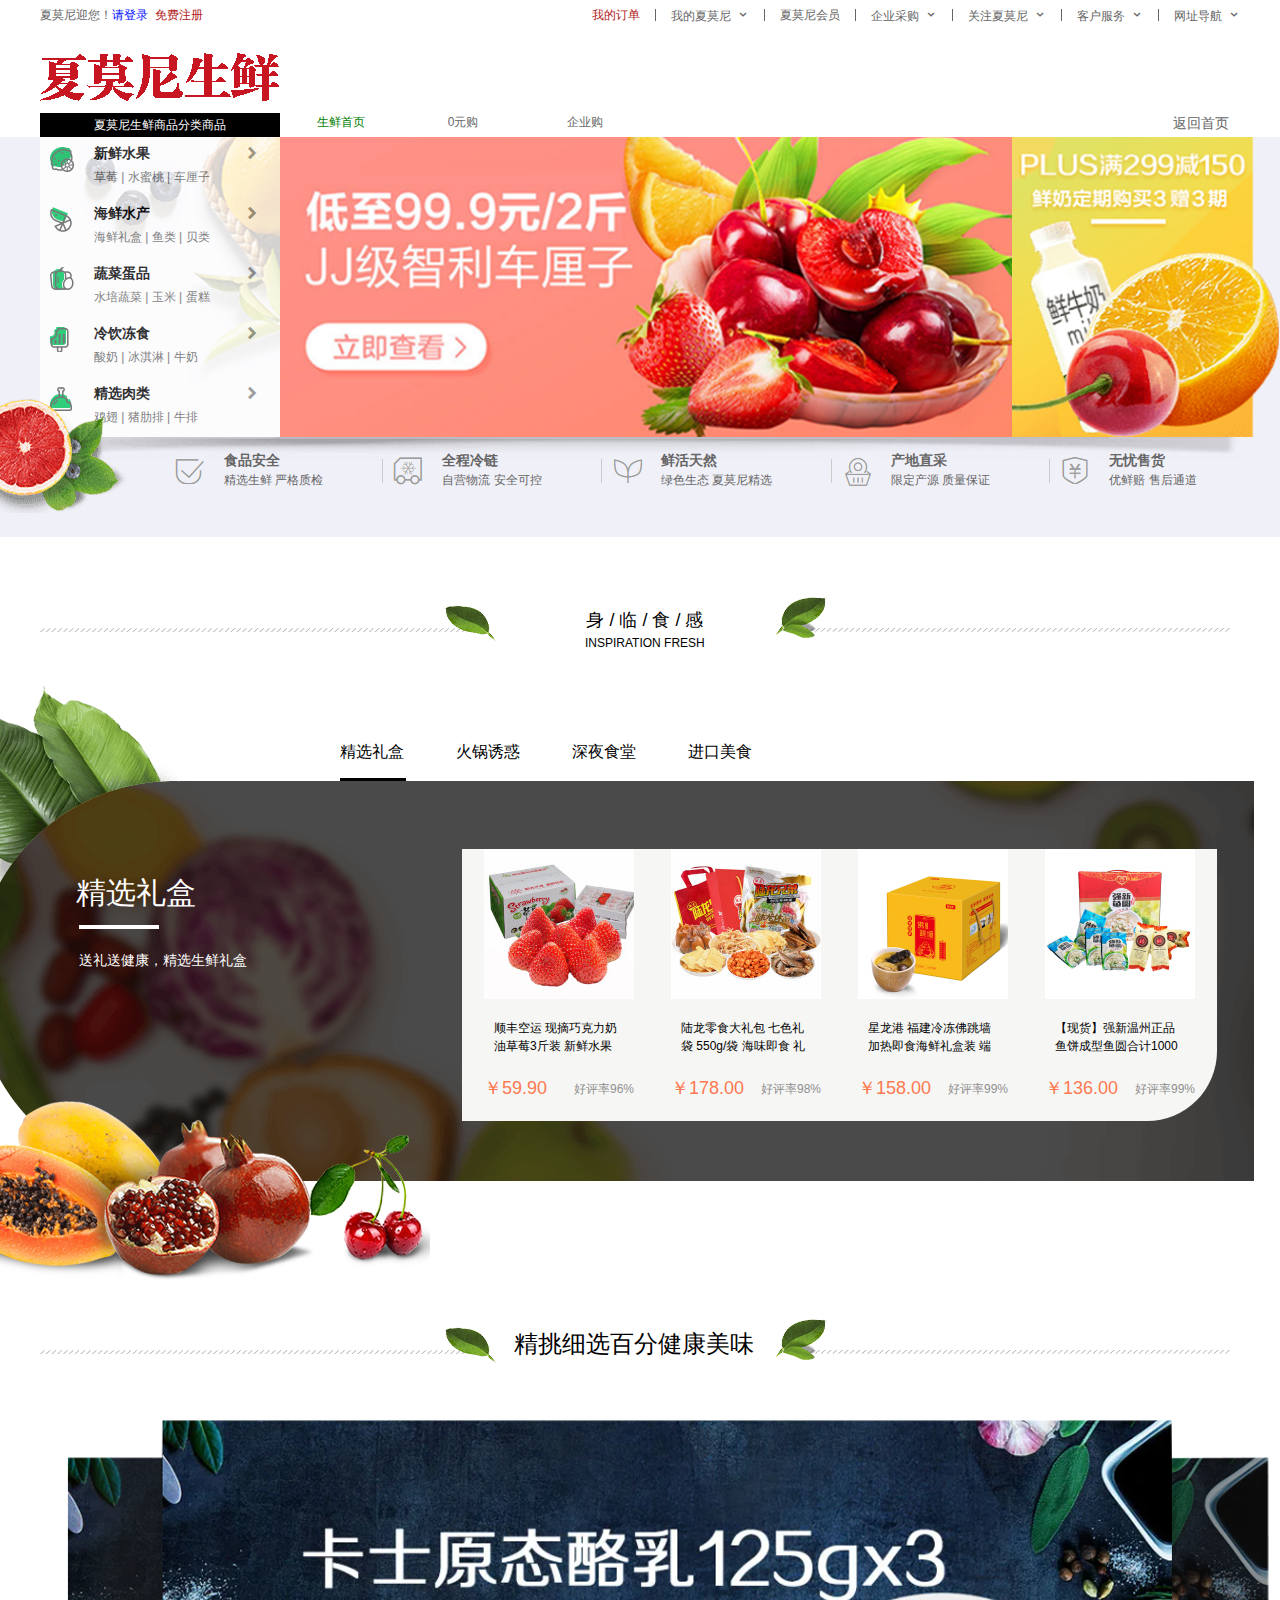
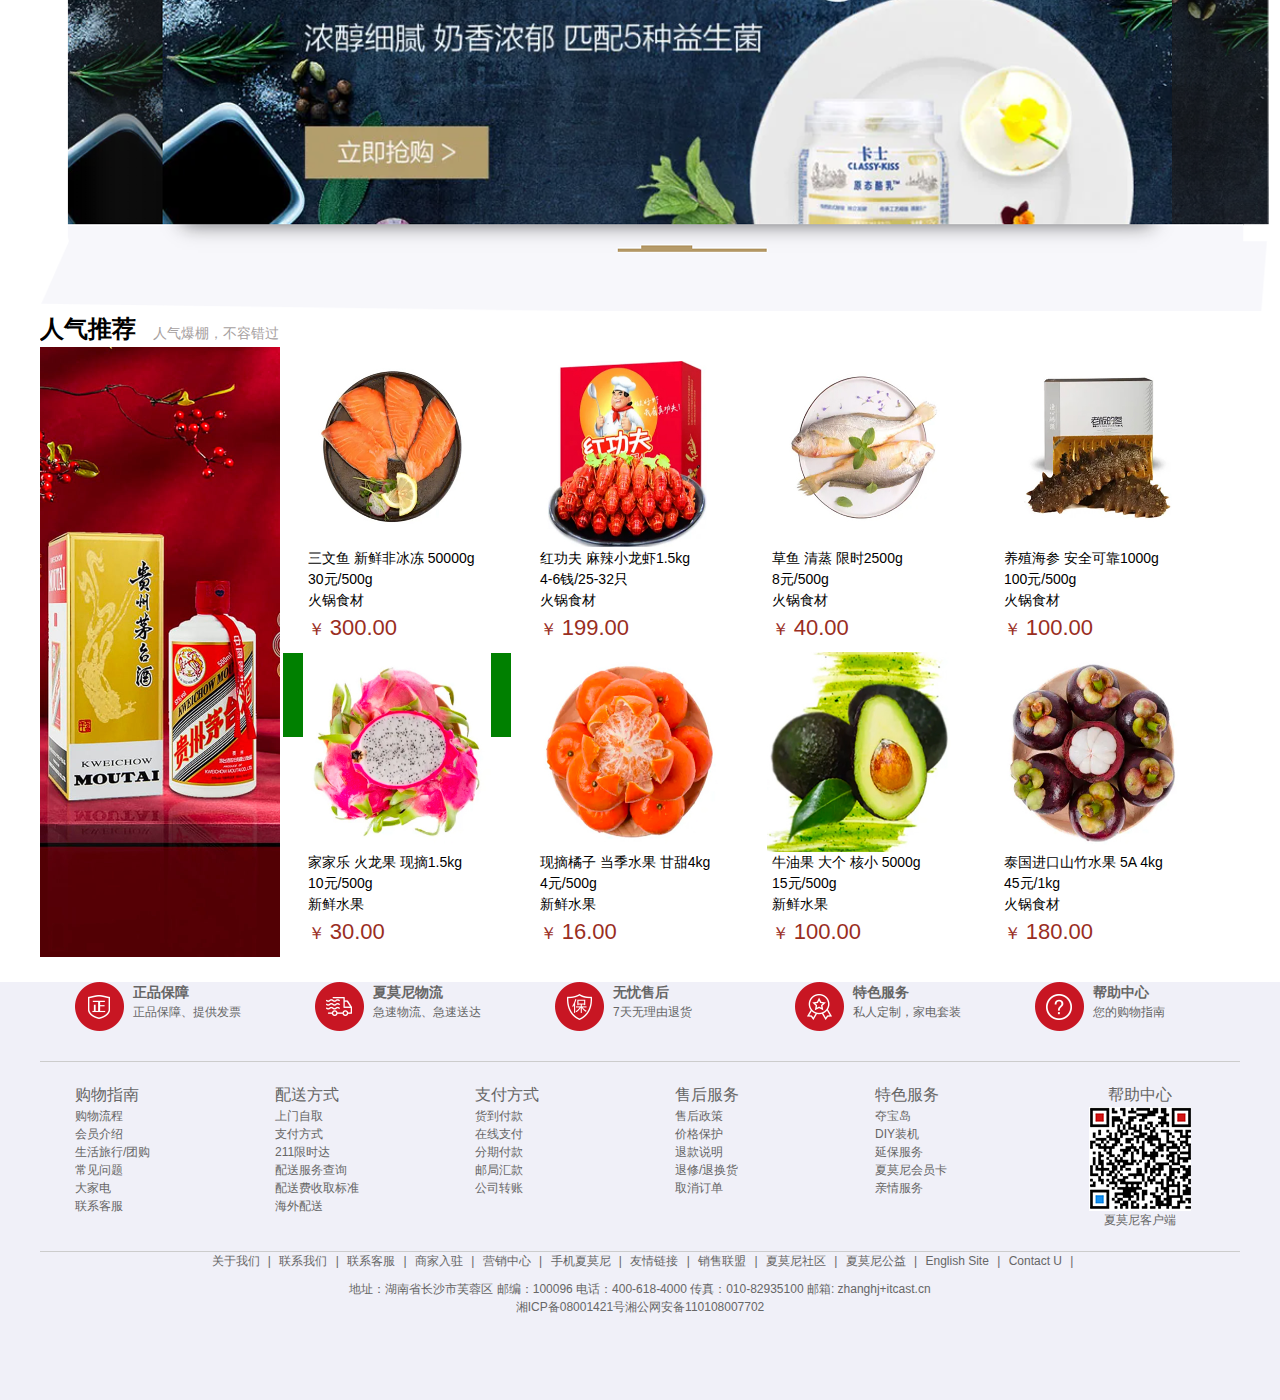
<file: webpage/04fresh.html>
<!DOCTYPE html>
<html lang="en">

<head>
    <meta charset="UTF-8">
    <meta http-equiv="X-UA-Compatible" content="IE=edge">
    <meta name="viewport" content="width=device-width, initial-scale=1.0">
    <title>夏莫尼-----生鲜</title>
    <link rel="shout icon" href="../images/favicon.ico">
    <!-- 初始化样式 -->
    <link rel="stylesheet" href="../css/base.css">
    <!-- 公共样式 -->
    <link rel="stylesheet" href="../css/common.css">
</head>
<style>
    img:hover {
        opacity: 10;
    }

    html,
    body {
        background-color: #fff;
    }

    .w {
        position: relative;
    }

    .fresh_logo {
        margin-top: 23px;
    }

    .fresh_nav {
        position: relative;
        margin-top: 12px;
    }

    .fresh_img {
        width: 100%;
        height: 400px;
        background-color: #f0f0f8;
    }

    .bg {
        height: 375px;

        margin: 0 auto;
        background: url(../upload/fresh/bg.png) no-repeat;
    }

    .fresh_dropdown {
        height: 24px;
        width: 240px;
        line-height: 24px;
        background-color: rgb(0, 0, 0);

    }

    .fresh_dropdown .dt {
        color: #fff;
        text-align: center;

    }

    .fresh_dropdown .dd {
        position: relative;
        height: 300px;
        width: 100%;
        background-color: #fff;
        opacity: .8;
    }

    .fresh_dropdown .dd li {
        position: relative;
        height: 60px;
    }

    .fresh_dropdown .dd i {
        /* display: block; */
        position: absolute;
        top: 10px;
        left: 10px;
        width: 25px;
        height: 25px;
        background: url(../upload/fresh/sprite_fresh_fs.png) 0 0 no-repeat;
    }

    .fresh_dropdown .dd li:nth-child(2) i {
        background-position: -30px 0;
    }

    .fresh_dropdown .dd li:nth-child(3) i {
        background-position: -60px 0;
    }

    .fresh_dropdown .dd li:nth-child(4) i {
        background-position: -30px -30px;
    }

    .fresh_dropdown .dd li:nth-child(5) i {
        background-position: -0px -30px;
    }

    .fresh_dropdown .dd .text {
        position: absolute;
        left: 54px;
        top: 4px;
    }

    .fresh_dropdown .dd h3 {
        color: #000;
    }

    .fresh_dropdown .dd h3::after {
        position: absolute;
        left: 148px;
        content: '\e920';
        font-family: "icomoon";
        font-size: 20px;
        color: #898989;
    }

    .fresh_item {
        position: absolute;
        top: 0px;
        left: 240px;
    }

    .fresh_item ul li {
        float: left;
        width: 122px;
        text-align: center;
    }

    .fresh_item ul li:first-child a {
        color: green;
    }

    .fresh_item ul li:last-child {
        position: absolute;
        right: -616px;
        font-size: 14px;
    }

    .banner,
    .banner_left {
        position: absolute;
        left: 240px;
        top: 24px;
    }

    .banner li img,
    .banner_left li img {
        height: 300px;
    }

    .banner_left {
        left: 972px;
    }

    .banner_shadow {
        position: absolute;
        top: 324px;
    }

    .banner_shadow img {
        width: 1200px;
    }

    .decoration {
        position: absolute;
        top: 286px;
        left: -86px;
    }

    .fresh_service {
        position: absolute;
        left: 164px;
        top: 337px;
    }

    .fresh_service ul li {
        position: relative;
        float: left;
        margin-right: 39px;
        margin-left: 20px;
    }

    .fresh_service ul li img {
        position: absolute;
        top: 5px;
        left: -49px;
    }

    .fresh_service ul li:nth-child(even) {
        margin-top: 9px;
        width: 1px;
        height: 24px;
        background-color: #ccc;
    }

    .fresh_service ul li:last-child {
        margin-right: 0px;
    }

    .inspiration {
        height: 697px;
    }

    .inspiration_hd {
        position: relative;
        height: 180px;
        padding-top: 60px;
    }

    .inspiration_hd .text {
        position: absolute;
        left: 545px;
        top: 70px;
    }

    .inspiration_hd .text {
        text-align: center;
        color: #000;
    }

    .inspiration_hd .text h3 {
        font-size: 30px;
    }

    .inspiration_hd .text p {
        font-size: 18px;
    }

    .inspiration_nav {
        position: relative;
        left: 300px;
    }

    .inspiration_nav ul li {
        float: left;
        width: 66px;
        height: 64px;
        padding: 23px 0;
        font-size: 16px;
        color: #000;
        margin-right: 50px;

    }

    .inspiration_nav ul li:first-child {
        border-bottom: 3px solid #000;
    }

    .inspiration_bg {
        position: absolute;
        top: 148px;
        left: -125px;
    }

    .inspiration_dc {
        position: absolute;
        top: 545px;
        left: -90px;
    }

    .inspiration_item {
        position: absolute;
        top: 312px;
        right: 23px;
        width: 755px;
        height: 272px;
        background-color: #f6f6f5;
        border-bottom-right-radius: 70px;
    }

    .inspiration_item ul {
        padding: 0 22px;
    }

    .inspiration_item ul li {
        float: left;
        width: 150px;
        margin-right: 37px;

    }

    .inspiration_item ul li:last-child {
        margin-right: 0;
    }

    .inspiration_item ul li p {
        padding: 20px 10px;
        color: #000;
    }



    .inspiration_item ul li em {
        float: left;
        font-size: 18px;
        color: #fd7a51;

    }

    .inspiration_item ul li i {
        padding-top: 5px;
        float: right;
        font-size: 12px;
        color: #909090;
    }

    .inspiration .wenzi {
        position: absolute;
        left: 36px;
        top: 333px;
        color: #fff;
    }

    .inspiration .wenzi h3 {
        font-weight: normal;
        font-size: 30px;
    }

    .inspiration .wenzi i {
        position: absolute;
        left: 3px;
        top: 55px;
        height: 4px;
        width: 80px;
        background-color: #fff;
    }

    .inspiration .wenzi p {
        position: absolute;
        left: 3px;
        top: 80px;
        width: 200px;
        font-size: 14px;
    }

    .healthy {
        margin-top: 85px;
    }

    .healthy_hd p {
        position: absolute;
        top: 7px;
        left: 474px;
        font-size: 24px;
        color: #000;
    }

    .healthy_bd {
        margin-top: 57px;
    }

    .g_h h3 {
        font-size: 24px;
        color: #000;

    }

    .g_h em {
        position: absolute;
        top: 12px;
        left: 113px;
        font-size: 14px;
        color: #a7a1a1;
    }

    .g_l {
        float: left;
    }

    .pic {
        height: 200px;
        padding: 0 20px;
    }

    .g_l img {
        width: 240px;
    }

    .g_r ul li {
        /* overflow: hidden; */
        float: left;
        position: relative;
        width: 230px;
        height: 304px;
        border: 1px solid transparent;
        margin-left: 2px;
    }

    .g_r ul li:hover {
        border-color: green;
    }

    .g_r ul li img {
        width: 100%;
        height: 100%;
    }

    .g_r ul li h4 {
        font-weight: 400;
        font-size: 14px;
        margin: 0 25px;
        color: #000;
    }

    .g_r ul li .price {
        margin: 0 25px;
        font-size: 17px;
        color: #9a2e1f;

    }

    .g_r ul li .price span {
        font-size: 22px;
    }

    .recommendation {
        overflow: hidden;
    }

    .footer {
        background-color: #f0f0f8;
    }

    .active {
        border-color: green;
    }

    .mask {
        position: absolute;
        bottom: -87px;
        left: 0;
        width: 100%;
        height: 84px;
        background-color: green;
        color: #fff;
        padding: 10px 55px 0;
        text-align: center;
    }

    .mask h5 {
        font-size: 18px;
        border-bottom: 1px solid #ccc;
        padding-bottom: 7px;
        font-weight: 400;
    }

    .mask p {
        font-size: 13px;
        margin: 5px 0 0;
    }
</style>

<body>
    <!-- 快捷导航栏开始 -->
    <section class="shoutcut">
        <div class="w">
            <div class="fl">
                <ul>
                    <li>夏莫尼迎您！</li>
                    <li>
                        <a href="06login.html" class="style_blue">请登录</a>&nbsp;
                        <a href="07register.html" class="style_red">免费注册</a>
                    </li>
                </ul>

            </div>
            <div class="fr">
                <ul>
                    <li><a href="08Myorder.html" class="style_red">我的订单</a></li>
                    <li></li>
                    <li class="arrow_icon"><a href="#">我的夏莫尼</a></li>
                    <li></li>
                    <li><a href="#">夏莫尼会员</a></li>
                    <li></li>
                    <li class="arrow_icon"><a href="#">企业采购</a></li>
                    <li></li>
                    <li class="arrow_icon"><a href="#">关注夏莫尼</a></li>
                    <li></li>
                    <li class="arrow_icon"><a href="#">客户服务</a></li>
                    <li></li>
                    <li class="arrow_icon"><a href="#">网址导航</a></li>
                </ul>
            </div>
        </div>
    </section>
    <!-- 快捷导航栏结束 -->
    <!-- logo开始 -->
    <div class="fresh_logo w">
        <img src="../upload/fresh/logo.png" alt="">
    </div>
    <!-- logo结束 -->
    <!-- fresh_nav 导航栏start -->
    <div class="fresh_nav">
        <div class="w">
            <div class="fresh_dropdown">
                <div class="dt">
                    夏莫尼生鲜商品分类商品
                </div>
                <div class="dd">
                    <li>
                        <i class="fresh_icon"></i>
                        <div class="text">
                            <h3>新鲜水果</h3>
                            <em>草莓 | 水蜜桃 | 车厘子</em>
                        </div>

                    </li>
                    <li>
                        <i class="fresh_icon"></i>
                        <div class="text">
                            <h3>海鲜水产</h3>
                            <em>海鲜礼盒 | 鱼类 | 贝类</em>
                        </div>

                    </li>
                    <li>
                        <i class="fresh_icon"></i>
                        <div class="text">
                            <h3>蔬菜蛋品</h3>
                            <em>水培蔬菜 | 玉米 | 蛋糕</em>
                        </div>

                    </li>
                    <li>
                        <i class="fresh_icon"></i>
                        <div class="text">
                            <h3>冷饮冻食</h3>
                            <em>酸奶 | 冰淇淋 | 牛奶</em>
                        </div>

                    </li>
                    <li>
                        <i class="fresh_icon"></i>
                        <div class="text">
                            <h3>精选肉类</h3>
                            <em>鸡翅 | 猪肋排 | 牛排</em>
                        </div>

                    </li>
                </div>
            </div>
            <div class="fresh_item">
                <ul>
                    <li><a href="javascript:;">生鲜首页</a></li>
                    <li><a href="javascript:;">0元购</a></li>
                    <li><a href="javascript:;">企业购</a></li>
                    <li><a href="../index.html">返回首页</a></li>
                </ul>
            </div>
            <div class="banner">
                <ul>
                    <li>
                        <img src="../upload/fresh/banner.png" alt="">
                    </li>
                </ul>
            </div>
            <div class="banner_left">
                <ul>
                    <li>
                        <img src="../upload/fresh/banner_left.png" alt="">
                    </li>
                </ul>
            </div>
            <div class="banner_shadow">
                <img src="../upload/fresh/shadow.png" alt="">
            </div>
            <div class="decoration">
                <img src="../upload/fresh/decoration.png" alt="">
            </div>
            <div class="fresh_service">
                <ul>
                    <li>

                        <img src="../upload/fresh/service1.png" alt="">
                        <div class="text">
                            <h3>食品安全</h3>
                            <p>精选生鲜 严格质检</p>
                        </div>

                    </li>
                    <li></li>
                    <li>

                        <img src="../upload/fresh/service2.png" alt="">
                        <div class="text">
                            <h3>全程冷链</h3>
                            <p>自营物流 安全可控</p>
                        </div>

                    </li>
                    <li></li>
                    <li>

                        <img src="../upload/fresh/service3.png" alt="">
                        <div class="text">
                            <h3>鲜活天然</h3>
                            <p>绿色生态 夏莫尼精选</p>
                        </div>

                    </li>
                    <li></li>
                    <li>

                        <img src="../upload/fresh/service4.png" alt="">
                        <div class="text">
                            <h3>产地直采</h3>
                            <p>限定产源 质量保证</p>
                        </div>

                    </li>
                    <li></li>
                    <li>

                        <img src="../upload/fresh/service5.png" alt="">
                        <div class="text">
                            <h3>无忧售货</h3>
                            <p>优鲜赔 售后通道</p>
                        </div>

                    </li>
                </ul>
            </div>
        </div>
        <div class="fresh_img">
            <div class="bg">
            </div>
        </div>
    </div>
    <!-- fresh_nav 导航栏end -->
    <!-- 身临食感开始 -->
    <div class="inspiration">
        <div class="w">
            <div class="inspiration_hd">
                <img src="../upload/fresh/decoration_tree.png" alt="">
                <div class="text">
                    <p>身 / 临 / 食 / 感</p>
                    <i>INSPIRATION FRESH</i>
                </div>
            </div>
            <div class="inspiration_bd">
                <div class="inspiration_nav">
                    <ul>
                        <li>精选礼盒</li>
                        <li>火锅诱惑</li>
                        <li>深夜食堂</li>
                        <li>进口美食</li>
                    </ul>
                </div>
                <div class="inspiration_img">
                    <img src="../upload/fresh/inspiration_bg.png" alt="" class="inspiration_bg">
                    <img src="../upload/fresh/inspiration.png" alt="" class="inspiration_dc">
                </div>
                <div class="inspiration_item">
                    <ul>
                        <li>
                            <img src="../upload/fresh/inpiration1.jpg" alt="">
                            <div class="text">
                                <p>顺丰空运 现摘巧克力奶油草莓3斤装 新鲜水果</p>

                            </div>

                            <em>￥59.90</em><i>好评率96%</i>

                        </li>
                        <li>
                            <img src="../upload/fresh/inpiration2.jpg" alt="">
                            <div class="text">
                                <p>陆龙零食大礼包 七色礼袋 550g/袋 海味即食 礼 </p>

                            </div>

                            <em>￥178.00</em><i>好评率98%</i>

                        </li>
                        <li>
                            <img src="../upload/fresh/inpiration3.jpg" alt="">
                            <div class="text">
                                <p>星龙港 福建冷冻佛跳墙 加热即食海鲜礼盒装 端</p>

                            </div>

                            <em>￥158.00</em><i>好评率99%</i>

                        </li>
                        <li>
                            <img src="../upload/fresh/inpiration4.jpg" alt="">
                            <div class="text">
                                <p>【现货】强新温州正品鱼饼成型鱼圆合计1000</p>

                            </div>

                            <em>￥136.00</em><i>好评率99%</i>

                        </li>
                    </ul>
                </div>
            </div>
            <div class="wenzi">
                <h3>精选礼盒</h3>
                <i></i>
                <p>送礼送健康，精选生鲜礼盒</p>
            </div>
        </div>
    </div>
    <!-- 身临食感结束 -->
    <!-- 精挑细选百分健康美味start -->
    <div class="healthy w">
        <div class="healthy_hd">
            <img src="../upload/fresh/decoration_tree.png" alt="">
            <p>精挑细选百分健康美味</p>
        </div>
        <div class="healthy_bd">
            <img src="../upload/fresh/healthy.png" alt="">
        </div>
    </div>
    <!-- 精挑细选百分健康美味end -->
    <!-- popular recommendation  start -->
    <div class="recommendation w">
        <div class="g_h">
            <h3>人气推荐</h3>
            <em>人气爆棚，不容错过</em>
        </div>
        <div class="g_l">
            <img src="../upload/fresh/healthy.jpg" alt="">
        </div>
        <div class="g_r">
            <ul>
                <li>
                    <div class="pic">
                        <img src="../upload/fresh/healthy1.jpg" alt="">
                    </div>
                    <h4> 三文鱼 新鲜非冰冻 50000g<br>
                        30元/500g<br>
                        火锅食材
                    </h4>
                    <div class="price">
                        ￥
                        <span>300.00</span>
                    </div>
                    <div class="mask">
                        <h5>找相似</h5>
                        <p>发现更多宝贝</p>
                    </div>
                </li>
                <li>
                    <div class="pic">
                        <img src="../upload/fresh/healthy2.jpg" alt="">
                    </div>
                    <h4> 红功夫 麻辣小龙虾1.5kg<br>
                        4-6钱/25-32只<br>
                        火锅食材
                    </h4>
                    <div class="price">
                        ￥
                        <span>199.00</span>
                    </div>
                </li>
                <li>
                    <div class="pic">
                        <img src="../upload/fresh/healthy3.jpg" alt="">
                    </div>
                    <h4> 草鱼 清蒸 限时2500g<br>
                        8元/500g<br>
                        火锅食材
                    </h4>
                    <div class="price">
                        ￥
                        <span>40.00</span>
                    </div>

                </li>
                <li>
                    <div class="pic">
                        <img src="../upload/fresh/healthy4.jpg" alt="">
                    </div>
                    <h4> 养殖海参 安全可靠1000g<br>
                        100元/500g<br>
                        火锅食材
                    </h4>
                    <div class="price">
                        ￥
                        <span>100.00</span>
                    </div>

                </li>
                <li>
                    <div class="pic">
                        <img src="../upload/fresh/healthy5.jpg" alt="">
                    </div>
                    <h4> 家家乐 火龙果 现摘1.5kg<br>
                        10元/500g<br>
                        新鲜水果
                    </h4>
                    <div class="price">
                        ￥
                        <span>30.00</span>
                    </div>
                </li>
                <li>
                    <div class="pic">
                        <img src="../upload/fresh/healthy6.jpg" alt="">
                    </div>
                    <h4> 现摘橘子 当季水果 甘甜4kg<br>
                        4元/500g<br>
                        新鲜水果
                    </h4>
                    <div class="price">
                        ￥
                        <span>16.00</span>
                    </div>
                </li>
                <li>
                    <div class="pic">
                        <img src="../upload/fresh/healthy7.jpg" alt="">
                    </div>
                    <h4> 牛油果 大个 核小 5000g<br>
                        15元/500g<br>
                        新鲜水果
                    </h4>
                    <div class="price">
                        ￥
                        <span>100.00</span>
                    </div>
                </li>
                <li>
                    <div class="pic">
                        <img src="../upload/fresh/healthy8.jpg" alt="">
                    </div>
                    <h4> 泰国进口山竹水果 5A 4kg<br>
                        45元/1kg<br>
                        火锅食材
                    </h4>
                    <div class="price">
                        ￥
                        <span>180.00</span>
                    </div>
                </li>
            </ul>
        </div>
    </div>
    <!-- popular recommendation  end -->
    <!-- footer模块start -->
    <footer class="footer">
        <div class="w">
            <div class="mod_service ">
                <ul>
                    <li>
                        <h5 class="service_icon1"></h5>
                        <div class="service_text">
                            <h4>正品保障</h4>
                            <p>正品保障、提供发票</p>
                        </div>
                    </li>
                    <li>
                        <h5 class="service_icon2"></h5>
                        <div class="service_text">
                            <h4>夏莫尼物流</h4>
                            <p>急速物流、急速送达</p>
                        </div>
                    </li>
                    <li>
                        <h5 class="service_icon3"></h5>
                        <div class="service_text">
                            <h4>无忧售后</h4>
                            <p>7天无理由退货</p>
                        </div>
                    </li>
                    <li>
                        <h5 class="service_icon4"></h5>
                        <div class="service_text">
                            <h4>特色服务</h4>
                            <p>私人定制，家电套装</p>
                        </div>
                    </li>
                    <li>
                        <h5 class="service_icon5"></h5>
                        <div class="service_text">
                            <h4>帮助中心</h4>
                            <p>您的购物指南</p>
                        </div>
                    </li>
                </ul>
            </div>
            <div class="mod_help">
                <dl>
                    <dt><a href="javascirpt:;">购物指南</a></dt>
                    <dd><a href="javascirpt:;">购物流程</a></dd>
                    <dd><a href="javascirpt:;">会员介绍</a></dd>
                    <dd><a href="javascirpt:;">生活旅行/团购</a></dd>
                    <dd><a href="javascirpt:;">常见问题</a></dd>
                    <dd><a href="javascirpt:;">大家电</a></dd>
                    <dd><a href="javascirpt:;">联系客服</a></dd>
                </dl>
                <dl>
                    <dt><a href="javascirpt:;">配送方式</a></dt>
                    <dd><a href="javascirpt:;">上门自取</a></dd>
                    <dd><a href="javascirpt:;">支付方式</a></dd>
                    <dd><a href="javascirpt:;">211限时达</a></dd>
                    <dd><a href="javascirpt:;">配送服务查询</a></dd>
                    <dd><a href="javascirpt:;">配送费收取标准</a></dd>
                    <dd><a href="javascirpt:;">海外配送</a></dd>
                </dl>
                <dl>
                    <dt><a href="javascirpt:;">支付方式</a></dt>
                    <dd><a href="javascirpt:;">货到付款</a></dd>
                    <dd><a href="javascirpt:;">在线支付</a></dd>
                    <dd><a href="javascirpt:;">分期付款</a></dd>
                    <dd><a href="javascirpt:;">邮局汇款</a></dd>
                    <dd><a href="javascirpt:;">公司转账</a></dd>
                </dl>
                <dl>
                    <dt><a href="javascirpt:;">售后服务</a></dt>
                    <dd><a href="javascirpt:;">售后政策</a></dd>
                    <dd><a href="javascirpt:;">价格保护</a></dd>
                    <dd><a href="javascirpt:;">退款说明</a></dd>
                    <dd><a href="javascirpt:;">退修/退换货</a></dd>
                    <dd><a href="javascirpt:;">取消订单</a></dd>
                </dl>
                <dl>
                    <dt><a href="javascirpt:;">特色服务</a></dt>
                    <dd><a href="javascirpt:;">夺宝岛</a></dd>
                    <dd><a href="javascirpt:;">DIY装机</a></dd>
                    <dd><a href="javascirpt:;">延保服务</a></dd>
                    <dd><a href="javascirpt:;">夏莫尼会员卡</a></dd>
                    <dd><a href="javascirpt:;">亲情服务</a></dd>
                </dl>
                <dl>
                    <dt>帮助中心</dt>
                    <dd><img src="../images/erweima.png" alt=""></dd>
                    <dd>夏莫尼客户端</dd>
                </dl>
            </div>
            <div class="mode_copyright">
                <div class="links">
                    <a href="javascirpt:;">关于我们</a> |
                    <a href="javascirpt:;">联系我们</a> |
                    <a href="javascirpt:;">联系客服</a> |
                    <a href="javascirpt:;">商家入驻</a> |
                    <a href="javascirpt:;">营销中心</a> |
                    <a href="javascirpt:;">手机夏莫尼</a> |
                    <a href="javascirpt:;">友情链接</a> |
                    <a href="javascirpt:;">销售联盟</a> |
                    <a href="javascirpt:;">夏莫尼社区</a> |
                    <a href="javascirpt:;">夏莫尼公益</a> |
                    <a href="javascirpt:;">English Site</a> |
                    <a href="javascirpt:;">Contact U</a> |
                </div>
                <div class="copyright">
                    地址：湖南省长沙市芙蓉区 邮编：100096 电话：400-618-4000 传真：010-82935100 邮箱: zhanghj+itcast.cn<br>
                    湘ICP备08001421号湘公网安备110108007702
                </div>
            </div>
        </div>
    </footer>
    <!-- footer模块end -->
</body>

</html>
</file>
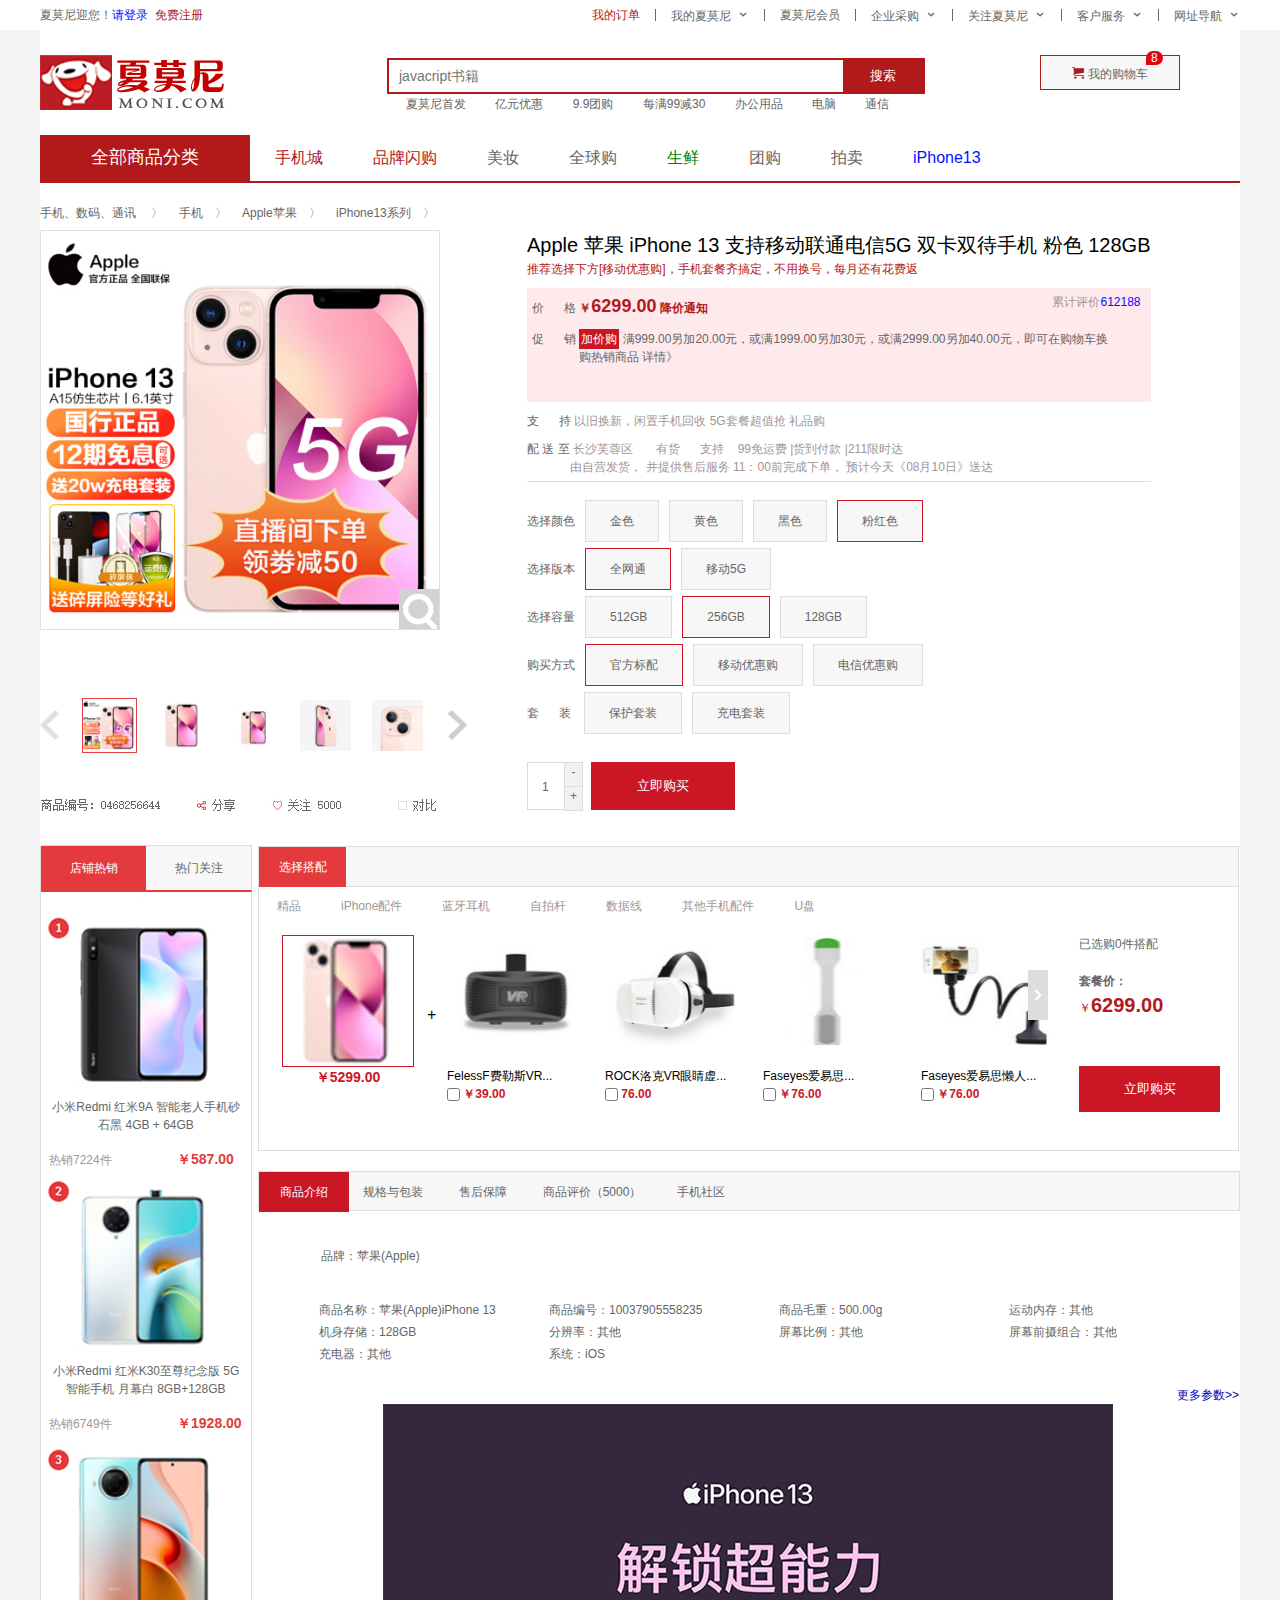
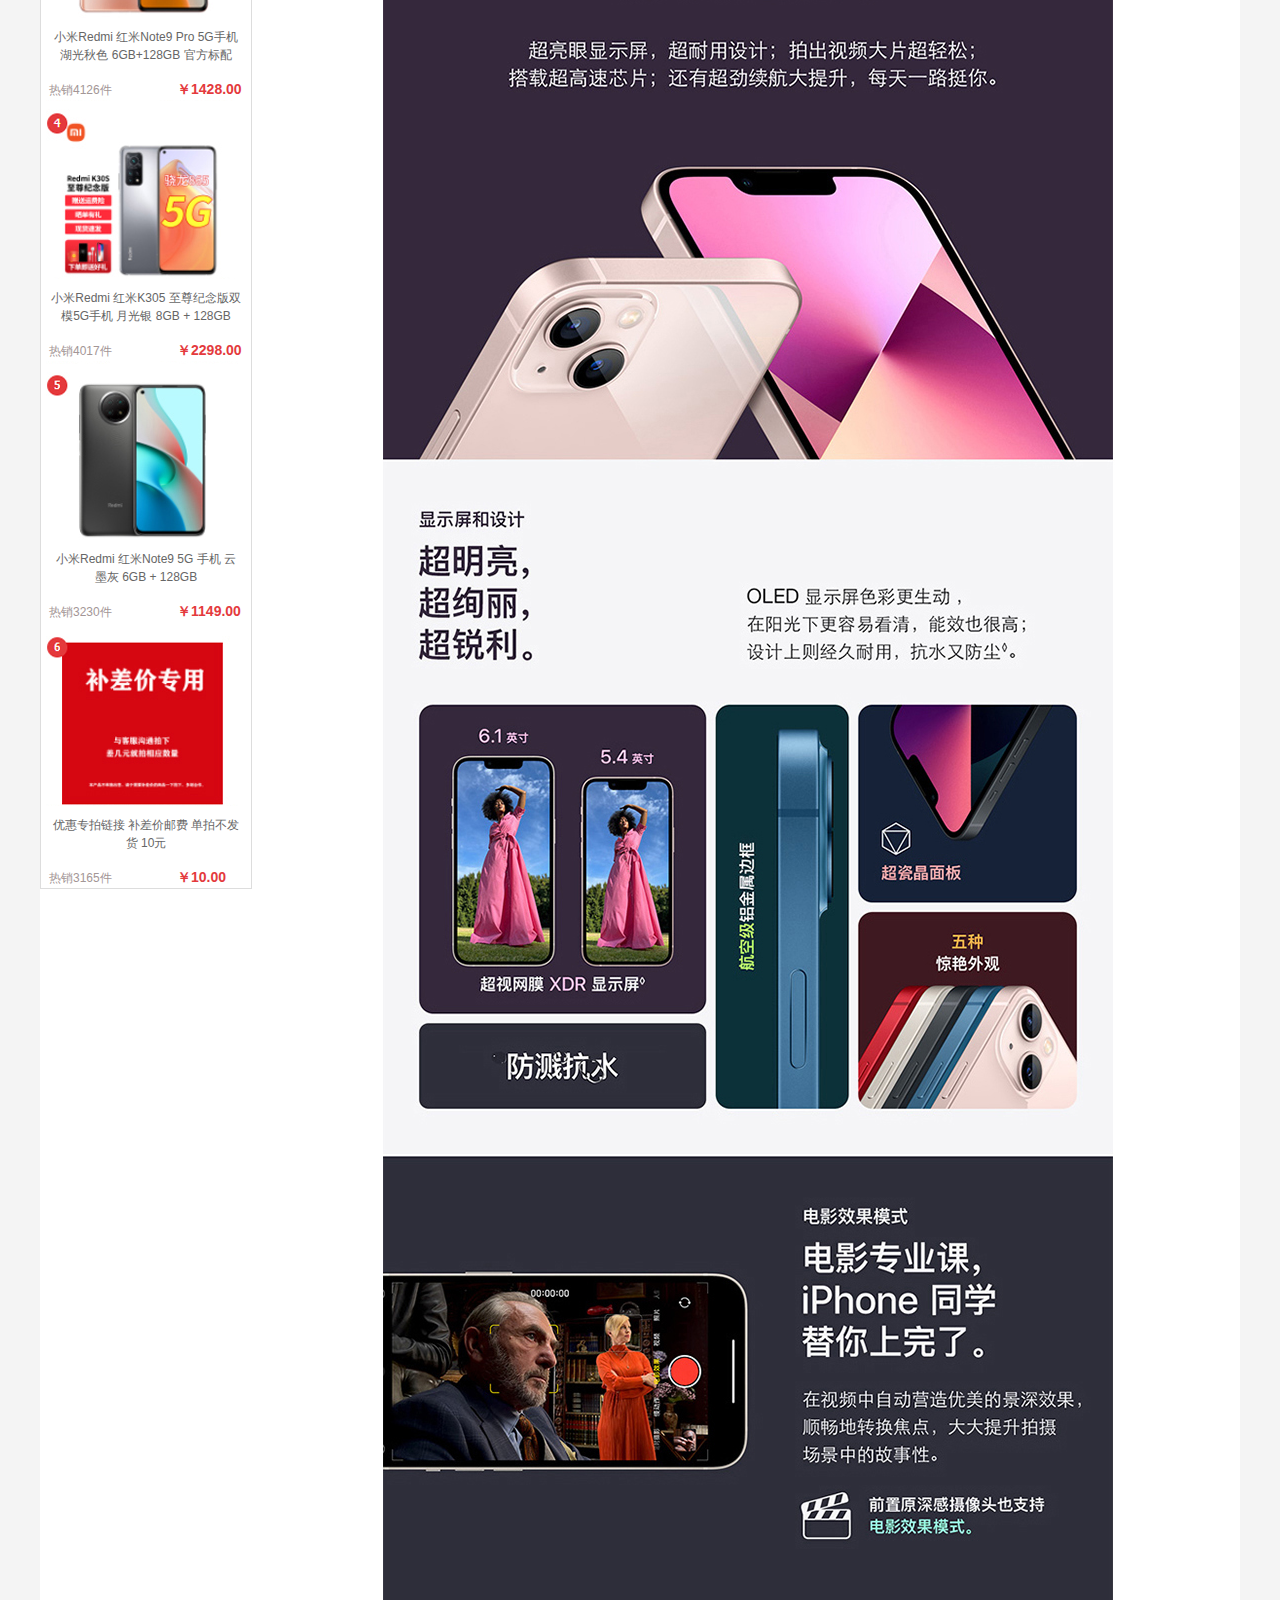
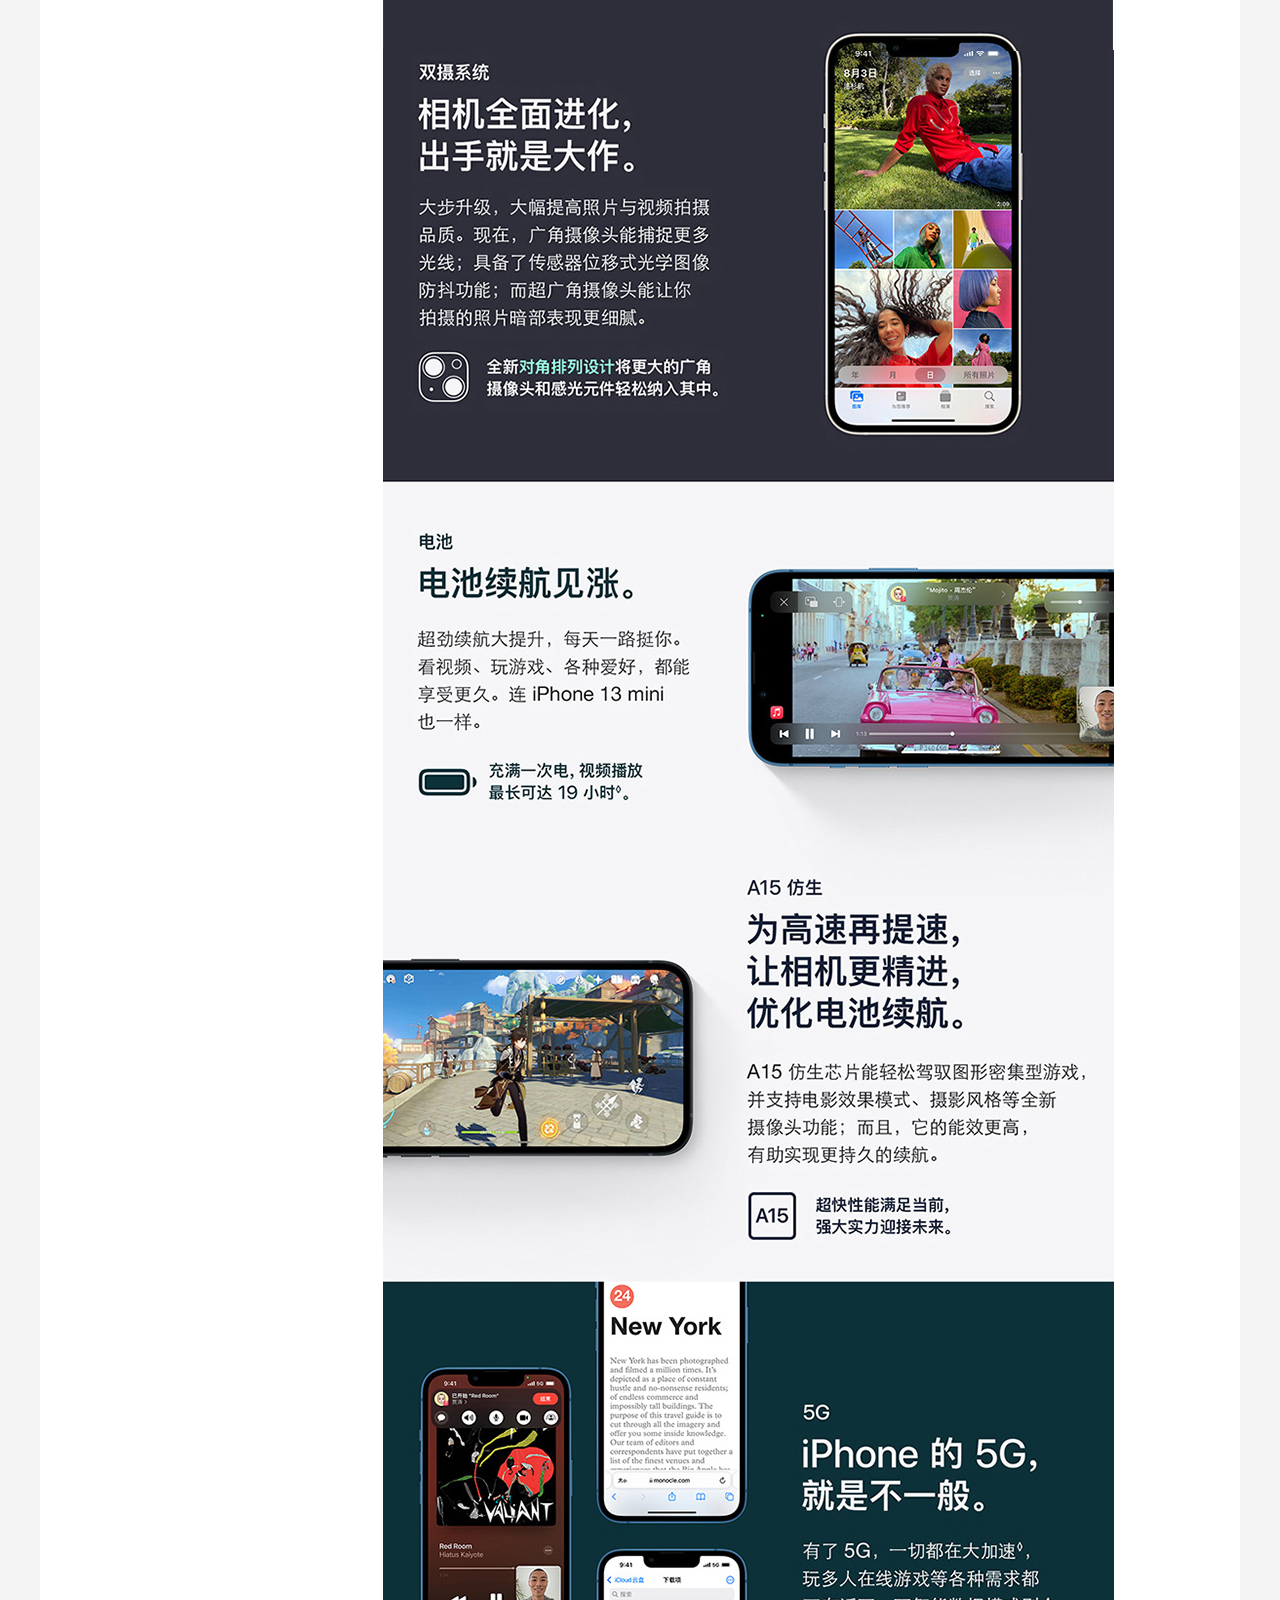
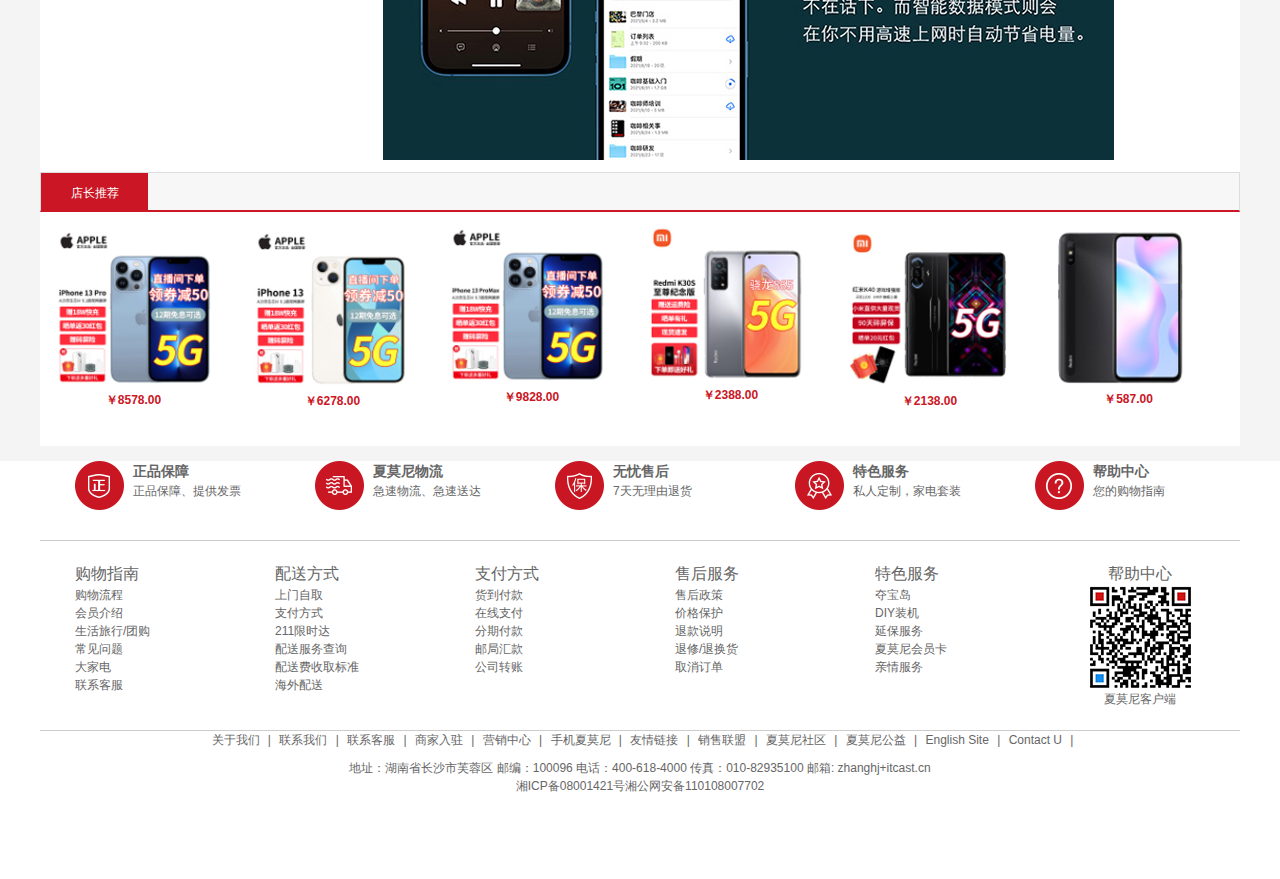
<file: webpage/05iPhone13.html>
<!DOCTYPE html>
<html lang="en">

<head>
    <meta charset="UTF-8">
    <meta http-equiv="X-UA-Compatible" content="IE=edge">
    <meta name="viewport" content="width=device-width, initial-scale=1.0">
    <title>夏莫尼 -----iPhone13</title>
    <link rel="shoutcut icon" href="../images/favicon.ico">
    <!-- 初始化样式 -->
    <link rel="stylesheet" href="../css/base.css">
    <!-- 公共样式 -->
    <link rel="stylesheet" href="../css/common.css">
</head>
<style>
    .w {
        background-color: #fff;
    }

    .product_nav {
        height: 47px;
        padding-top: 21px;
    }

    .product_nav a {
        display: inline-block;
        margin: 0 12px;
    }

    .product_nav a:first-child {
        margin-left: 0;
    }

    .preview_wrap {
        height: 616px;
    }

    .preview_wrap .fl {
        float: left;
        width: 401px;
        height: 587px;
    }

    .preview_wrap .fr {
        float: left;
        margin-left: 86px;
    }

    .preview_img {
        position: relative;
        width: 400px;
        height: 400px;
        line-height: 400px;
        border: 1px solid #dfdfdf;
        text-align: center;
    }


    .mask {
        display: none;
        position: absolute;
        left: 0;
        top: 0;
        width: 300px;
        height: 300px;
        background-color: #FEDE4F;
        border: 1px solid #ccc;
        opacity: .5;
        cursor: move;
    }

    .preview_img .small_img {
        width: 393px;
    }

    .preview_img i {
        position: absolute;
        right: 0;
        bottom: 0;
        width: 40px;
        height: 40px;
        background: url(../upload/iPhone/search_icon.png);
    }

    .preview_img .big {
        display: none;
        position: absolute;
        left: 410px;
        top: 0;
        width: 500px;
        height: 500px;
        z-index: 9999;
        border: 1px solid #ccc;
        overflow: hidden;
    }

    .mini {
        width: 408px;
        height: 63px;
        margin-top: 100px;
        line-height: 63px;
        margin-top: 64px;
    }


    .bigImg {
        position: absolute;
    }

    .preview_text h4 {
        font-size: 20px;
        font-weight: normal;
        color: #000;
    }

    .price {
        height: 114px;
        background-color: #feeaec;
        margin-top: 10px;
        padding-top: 5px;
        padding-left: 5px;
    }

    .price a {
        font-size: 18px;
    }

    .price i {
        float: right;
        margin-right: 10px;
        color: #a39696;
    }

    .price .text {
        margin-top: 10px;
    }

    .price .more_price {
        width: 41px;
        height: 24px;
        color: #fff;
        background-color: #cb1625;
        padding: 3px 2px;
    }

    .price_button {
        border-bottom: 1px solid #ddd;
        padding-bottom: 5px;
    }

    .price_button p {
        margin-top: 10px;
    }

    .price_button em {
        color: #a39696;
    }

    .type_info {
        margin-top: 26px;
    }

    .type_info span {
        height: 81px;
        height: 41px;
        background-color: #f7f7f7;
        border: 1px solid #ddd;
        padding: 13px 24px;
        margin-left: 10px;
    }

    .type_info .active {
        border: 1px solid #cb1625;
    }

    .type_info p {
        margin-top: 30px;
    }

    .num {
        position: relative;
        margin-top: 40px;
        width: 56px;
        height: 48px;
        border: 1px solid #ddd;
    }

    .num .number {
        position: absolute;
        left: 0;
        height: 48px;
        padding-left: 14px;
        line-height: 48px;
    }

    .num i {
        position: absolute;
        top: -1px;
        right: -1px;
        width: 19px;
        height: 25px;
        border: 1px solid #ddd;
        background-color: #f2f0f5;
        text-align: center;
    }

    .num i:nth-child(2) {
        top: 23px;
    }

    .type_info button {
        position: absolute;
        left: 64px;
        top: 0;
        height: 48px;
        width: 144px;
        display: inline-block;
        background-color: #cb1625;
        color: #fff;
    }

    .num_wrap {
        position: relative;
    }

    .content {
        height: 4106px;
    }

    .content_left {
        width: 212px;
        float: left;
        border: 1px solid #ddd;
    }

    .content_nav {
        height: 42px;
        line-height: 42px;
        width: 212px;
    }

    .content_nav span {
        width: 106px;
        height: 42px;
        background-color: #f7f7f7;
        padding: 15px 28.5px;
        border: none;
        border-bottom: 2px solid #e43a3d;
        border-top: 1px solid #ddd;
        border-right: 1px solid #ddd;
    }

    .content_nav span:first-child {
        background-color: #e43a3d;
        color: #fff;
    }

    .content_nav span:last-child {
        margin-left: -4px;
    }

    .content_item {
        margin-top: 10px;
    }

    .content_item p {
        text-align: center;
        padding: 10px 10px 15px;
    }

    .content_item i {
        padding-left: 8px;
        color: #a39696;
    }

    .content_item b {
        padding-left: 62px;
        color: #e43a3d;
        font-size: 14px;
    }

    .content_right {
        float: right;
    }

    .content_check {
        width: 981px;
        height: 305px;
        border: 1px solid #ddd;
    }

    .check_hd {
        height: 40px;
        border-bottom: 1px solid #ddd;
        background-color: #f7f7f7;
    }

    .check_hd span {
        display: inline-block;
        width: 87px;
        height: 40px;
        line-height: 40px;
        text-align: center;
        color: #fff;
        background-color: #e43a3d;
    }

    .check_nav {
        padding-left: 18px;
    }

    .check_nav ul li {
        float: left;
        color: #a39696;
        margin-right: 40px;
        padding-top: 10px;
    }

    .check_list {
        margin-top: 20px;
        margin-left: 10px;
        width: 981px;
        height: 218px;
    }

    .check_list ul li {
        width: 158px;
        height: 210px;
        float: left;
        color: #000;
    }

    .check_list ul li img {
        width: 132px;
        height: 132px;
        line-height: 132px;
    }

    .check_list ul li b {
        color: #cb1625;
        font-size: 12px;
    }

    .check_iphone {
        text-align: center;
        font-weight: 14px;
    }

    .check_list ul .check_iphone b {
        color: #cb1625;
        font-size: 14px;
    }

    .check_list .next {
        font-family: "icomoon";
        position: absolute;
        right: 202px;
        top: 35px;
        width: 20px;
        height: 50px;
        font-size: 20px;
        color: #fff;
        line-height: 50px;
        text-align: center;
        background-color: #dddddd;

    }

    .check_iphone img {
        width: 100%;
        height: 100%;
        border: 1px solid #cb1625;
    }

    .check_list input {
        vertical-align: middle;
    }

    .check_list ul {
        position: relative;
    }

    .check_list ul .plus {
        width: 20px;
        padding-top: 68px;
        font-size: 16px;
    }

    .check_list_right b {
        display: block;
        margin-top: 19px;
    }

    .check_list_right strong {
        font-size: 20px;
    }

    .check_list_right button {
        margin-top: 46px;
        width: 141px;
        height: 46px;
        background-color: #cb1625;
        color: #fff;
    }

    .column {
        margin-top: 20px;
        height: 40px;
        background-color: #f7f7f7;
        border: 1px solid #ddd;
    }

    .colum_nav span {
        display: inline-block;
        width: 90px;
        height: 40px;
        line-height: 40px;
        border: none;
        text-align: center;
        margin-left: -4px;
    }

    .colum_nav span:first-child {
        margin-left: 0px;
        background-color: #cb1625;
        color: #fff;
    }

    .colum_nav span:nth-child(4) {
        width: 130px;
    }

    table {
        padding-left: 58px;
    }

    table tr {
        margin-top: 12px;
    }

    table .first {
        display: inline-block;
        margin: 30px 0;
    }

    table tr td {
        width: 228px;
        height: 20px;
        margin-top: 12px;
    }

    .column a {
        display: block;
        text-align: right;
        margin-top: 20px;
        color: rgb(6, 6, 175);
    }

    .column_img {
        text-align: center;
    }

    .recommend {
        height: 274px;
        margin-top: 20px;
    }

    .recommend_hd {
        height: 40px;
        background-color: #f7f7f7;
        border: 1px solid #ddd;
        border-bottom: 2px solid #cb1625;
    }

    .recommend_hd span {
        display: block;
        width: 107px;
        height: 39px;
        color: #fff;
        line-height: 40px;
        text-align: center;
        background-color: #cb1625;
    }

    .recommend_hd ul li {
        float: left;
        width: 160px;
        margin-right: 39px;
        padding-left: 10px;
        text-align: center;
    }

    .recommend_hd ul li b {
        padding-left: 15px;
        color: #cb1625;
    }

    .footer {
        margin-top: -10px;
    }
</style>
<script>
    window.addEventListener('load', function () {
        var preview_img = document.querySelector('.preview_img');
        var mask = preview_img.querySelector('.mask');
        var big = preview_img.querySelector('.big');
        preview_img.addEventListener('mouseover', function () {
            mask.style.display = 'block';
            big.style.display = 'block';
        });

        preview_img.addEventListener('mouseout', function () {
            mask.style.display = 'none';
            big.style.display = 'none'
        });

        // 鼠标移动的时候，让黄色盒子跟着鼠标来走
        preview_img.addEventListener('mousemove', function (e) {
            //(1)先计算出鼠标在盒子内的坐标
            var x = e.pageX - this.offsetLeft;
            var y = e.pageY - this.offsetTop;
            //console.log(e.pageX);
            //console.log(this.offsetLeft);
            //(2)减去盒子的高度300的一半 150 就是mask最终的left和top值；
            //(3)mask 移动的距离
            var maskX = x - mask.offsetWidth / 2;
            console.log(maskX);
            var maskY = y - mask.offsetHeight / 2;
            //(4)如果x 坐标小于了0 就让他停在零的位置
            var maskMax = preview_img.offsetWidth - mask.offsetWidth;
            if (maskX <= 0) {
                maskX = 0;
            } else if (maskX >= maskMax) {
                maskX = maskMax;
            };
            if (maskY <= 0) {
                maskY = 0;
            } else if (maskY >= maskMax) {
                maskY = maskMax;
            };

            mask.style.left = maskX + 'px';
            mask.style.top = maskY + 'px';
            //3、图片移动的距离 = 遮罩层移动的距离 * 大图片最大移动的距离 / 遮罩层的最大距离
            var bigImg = preview_img.querySelector('.bigImg');
            //   console.log(bigImg);
            var bigMax = bigImg.offsetWidth - big.offsetWidth;
            var bigX = maskX * bigMax / maskMax;
            var bigY = maskY * bigMax / maskMax;
            bigImg.style.left = -bigX + 'px';
            bigImg.style.top = -bigY + 'px'
        });
    })
</script>

<body>
    <!-- 快捷导航栏模块 -->
    <section class="shoutcut">
        <div class="w">
            <div class="fl">
                <ul>
                    <li>夏莫尼迎您！</li>
                    <li>
                        <a href="06login.html" class="style_blue">请登录</a>&nbsp;
                        <a href="07register.html" class="style_red">免费注册</a>
                    </li>
                </ul>

            </div>
            <div class="fr">
                <ul>
                    <li><a href="08Myorder.html" class="style_red">我的订单</a></li>
                    <li></li>
                    <li class="arrow_icon"><a href="#">我的夏莫尼</a></li>
                    <li></li>
                    <li><a href="#">夏莫尼会员</a></li>
                    <li></li>
                    <li class="arrow_icon"><a href="#">企业采购</a></li>
                    <li></li>
                    <li class="arrow_icon"><a href="#">关注夏莫尼</a></li>
                    <li></li>
                    <li class="arrow_icon"><a href="#">客户服务</a></li>
                    <li></li>
                    <li class="arrow_icon"><a href="#">网址导航</a></li>
                </ul>
            </div>
        </div>
    </section>
    <!-- header模块制作start -->
    <header class="header w">
        <!-- logo模块 -->
        <div class="logo">
            <h1>
                <a href="../index.html" title="夏莫尼商城">夏莫尼商城</a>
            </h1>
        </div>
        <!-- search搜索模块 -->
        <div class="search">
            <input type="search" placeholder="javacript书籍">
            <button>搜索</button>
        </div>
        <!-- hotwords模块制作 -->
        <div class="hotwords">
            <a href="#">夏莫尼首发</a>
            <a href="#">亿元优惠</a>
            <a href="#">9.9团购</a>
            <a href="#">每满99减30</a>
            <a href="#">办公用品</a>
            <a href="#">电脑</a>
            <a href="#">通信</a>
        </div>
        <!-- 购物车模块 -->
        <div class="shopcar"><a href="09shopcar.html">
                我的购物车
                <i class="count">8</i>
            </a>
        </div>
    </header>
    <!-- header模块制作end -->
    <!-- nav模块制作start -->
    <nav class="nav w">
        <div class="w">
            <div class="dropdown">
                <div class="dt">全部商品分类</div>
            </div>
            <div class="navitems">
                <ul>
                    <li><a href="02mobileCity.html" class="style_red">手机城</a></li>
                    <li><a href="03BrandFlashPurchass.html" class="style_red">品牌闪购</a></li>
                    <li><a href="javascript:;">美妆</a></li>
                    <li><a href="javascript:;">全球购</a></li>
                    <li><a href="04fresh.html" style="color: green;">生鲜</a></li>
                    <li><a href="javascript:;">团购</a></li>
                    <li><a href="javascript:;">拍卖</a></li>
                    <li><a href="javascript:;" class="style_blue">iPhone13</a></li>
                </ul>
            </div>
        </div>
    </nav>
    <!-- nav模块制作end -->
    <!-- 产品导航 start -->
    <div class="w">
        <div class="product_nav">
            <a href="javascript:;">手机、数码、通讯</a> 〉
            <a href="javascript:;">手机</a>〉
            <a href="javascript:;">Apple苹果</a>〉
            <a href="javascript:;">iPhone13系列</a>〉
        </div>
    </div>
    <!-- 产品导航end -->
    <!-- 产品详情模块 -->
    <div class="w">
        <div class="preview_wrap">
            <!-- 预览区域 -->
            <div class="fl">
                <div class="preview_img">
                    <img src="../upload/iPhone/small_img.jpg" alt="" class="small_img">
                    <div class="mask"></div>
                    <i></i>
                    <div class="big">
                        <img src="../upload/iPhone/big_img.jpg" alt="" class="bigImg">
                    </div>
                </div>
                <div class="mini">
                    <img src="../upload/iPhone/small.png" alt="">
                    <img src="../upload/iPhone/small1.png" alt="">
                </div>
            </div>
            <!-- 商品详细信息 -->
            <div class="fr">
                <div class="preview_text">
                    <h4>Apple 苹果 iPhone 13 支持移动联通电信5G 双卡双待手机 粉色 128GB</h4>
                    <p class="style_red">推荐选择下方[移动优惠购]，手机套餐齐搞定，不用换号，每月还有花费返</p>
                    <div class="price">
                        <p> 价 &nbsp &nbsp &nbsp格 <b class="style_red">￥<a class="style_red">6299.00</a> 降价通知</b>
                            <i>累计评价<span class="style_blue">612188</span></i>
                        </p>
                        <p class="text">促 &nbsp &nbsp&nbsp 销 <span class="more_price">加价购</span>
                            <em>满999.00另加20.00元，或满1999.00另加30元，或满2999.00另加40.00元，即可在购物车换<br>
                                &nbsp &nbsp &nbsp &nbsp &nbsp &nbsp&nbsp &nbsp购热销商品 详情》</em>
                        </p>
                    </div>
                    <div class="price_button">
                        <p>支 &nbsp &nbsp &nbsp持 <em>以旧换新，闲置手机回收 5G套餐超值抢 礼品购</em></p>
                        <p>配 送 至<em> 长沙芙蓉区 &nbsp &nbsp &nbsp 有货 &nbsp &nbsp &nbsp支持&nbsp &nbsp 99免运费 |货到付款 |211限时达<br>
                                &nbsp &nbsp &nbsp &nbsp &nbsp &nbsp&nbsp&nbsp由自营发货， 并提供售后服务 11：00前完成下单，
                                预计今天《08月10日》送达</em></p>
                    </div>
                    <div class="type_info">
                        <p>选择颜色<span>金色</span><span>黄色</span><span>黑色</span><span class="active">粉红色</span></p>
                        <p>选择版本<span class="active">全网通</span><span>移动5G</span></p>
                        <p>选择容量<span>512GB</span><span class="active">256GB</span><span>128GB</span></p>
                        <p>购买方式<span class="active">官方标配</span><span>移动优惠购</span><span>电信优惠购</span></p>
                        <p>套 &nbsp &nbsp &nbsp装 <span>保护套装</span><span>充电套装</span></p>
                        <div class="num_wrap">
                            <div class="num">
                                <div class="number">1</div>
                                <i class="plus">+</i>
                                <i class="reduce">-</i>
                            </div>
                            <button>立即购买</button>
                        </div>
                    </div>
                </div>
            </div>
        </div>
        <div class="content">
            <div class="content_left">
                <div class="content_nav">
                    <span>店铺热销</span>
                    <span>热门关注</span>
                </div>
                <div class="content_item">
                    <ul>
                        <li>
                            <img src="../upload/iPhone/item1.png" alt="">
                            <p>小米Redmi 红米9A 智能老人手机砂石黑 4GB + 64GB</p>
                            <i>热销7224件</i>
                            <b>￥587.00</b>
                        </li>
                        <li>
                            <img src="../upload/iPhone/item2.png" alt="">
                            <p>小米Redmi 红米K30至尊纪念版 5G智能手机 月幕白 8GB+128GB</p>
                            <i>热销6749件</i>
                            <b>￥1928.00</b>
                        </li>
                        <li>
                            <img src="../upload/iPhone/item3.png" alt="">
                            <p>小米Redmi 红米Note9 Pro 5G手机湖光秋色 6GB+128GB 官方标配</p>
                            <i>热销4126件</i>
                            <b>￥1428.00</b>
                        </li>
                        <li>
                            <img src="../upload/iPhone/item4.png" alt="">
                            <p>小米Redmi 红米K305 至尊纪念版双模5G手机 月光银 8GB + 128GB </p>
                            <i>热销4017件</i>
                            <b>￥2298.00</b>
                        </li>
                        <li>
                            <img src="../upload/iPhone/item5.png" alt="">
                            <p>小米Redmi 红米Note9 5G 手机 云墨灰 6GB + 128GB</p>
                            <i>热销3230件</i>
                            <b>￥1149.00</b>
                        </li>
                        <li>
                            <img src="../upload/iPhone/item6.png" alt="">
                            <p>优惠专拍链接 补差价邮费 单拍不发货 10元</p>
                            <i>热销3165件</i>
                            <b>￥10.00</b>
                        </li>
                    </ul>
                </div>
            </div>
            <div class="content_right">
                <div class="content_check">
                    <div class="check_hd">
                        <span>选择搭配</span>
                    </div>
                    <div class="check_nav clearfix">
                        <ul>
                            <li>精品</li>
                            <li>iPhone配件</li>
                            <li>蓝牙耳机</li>
                            <li>自拍杆</li>
                            <li>数据线</li>
                            <li>其他手机配件</li>
                            <li>U盘</li>
                        </ul>
                    </div>
                    <div class="check_list">
                        <ul>
                            <li class="check_iphone">
                                <img src="../upload/iPhone/check1.png" alt="">
                                <b>￥5299.00</b>
                            </li>
                            <li class="plus">+</li>
                            <li>
                                <img src="../upload/iPhone/check2.png" alt="">
                                <p>FelessF费勒斯VR...</p>
                                <input type="checkbox" name="" id="">
                                <b>￥39.00</b>
                            </li>
                            <li>
                                <img src="../upload/iPhone/check3.png" alt="">
                                <p>ROCK洛克VR眼睛虚...</p>
                                <input type="checkbox" name="" id="">
                                <b>76.00</b>
                            </li>
                            <li>
                                <img src="../upload/iPhone/check4.png" alt="">
                                <p>Faseyes爱易思...</p>
                                <input type="checkbox" name="" id="">
                                <b>￥76.00</b>
                            </li>
                            <li>
                                <img src="../upload/iPhone/check5.png" alt="">
                                <p>Faseyes爱易思懒人...</p>
                                <input type="checkbox" name="" id="">
                                <b>￥76.00</b>
                            </li>
                            <span class="next"></span>
                        </ul>
                        <div class="check_list_right">
                            <p>已选购0件搭配</p>
                            <b>套餐价：</b>
                            <i class="style_red">￥<strong>6299.00</strong></i>
                            <button>立即购买</button>
                        </div>
                    </div>
                </div>
                <div class="column">
                    <div class="colum_nav">
                        <span>商品介绍</span>
                        <span>规格与包装</span>
                        <span>售后保障</span>
                        <span>商品评价（5000）</span>
                        <span>手机社区</span>
                    </div>
                    <table>
                        <tr class="first">
                            <td>品牌：苹果(Apple)</td>
                        </tr>
                        <tr>
                            <td>商品名称：苹果(Apple)iPhone 13</td>
                            <td>商品编号：10037905558235</td>
                            <td>商品毛重：500.00g</td>
                            <td>运动内存：其他</td>
                        </tr>
                        <tr>
                            <td>机身存储：128GB</td>
                            <td>分辨率：其他</td>
                            <td>屏幕比例：其他</td>
                            <td>屏幕前摄组合：其他</td>
                        </tr>
                        <tr>
                            <td>充电器：其他</td>
                            <td>系统：iOS</td>
                        </tr>
                    </table>
                    <a href="javascript:;">更多参数>></a>
                    <div class="column_img">
                        <img src="../upload/iPhone/imginformation.png" alt="">
                    </div>
                </div>
            </div>
        </div>
        <div class="recommend">
            <div class="recommend_hd">
                <span>店长推荐</span>
                <ul>
                    <li>
                        <img src="../upload/iPhone/recommend1.png" alt="">
                        <b>￥8578.00</b>
                    </li>
                    <li>
                        <img src="../upload/iPhone/recommend2.png" alt="">
                        <b>￥6278.00</b>
                    </li>
                    <li>
                        <img src="../upload/iPhone/recommend3.png" alt="">
                        <b>￥9828.00</b>
                    </li>
                    <li>
                        <img src="../upload/iPhone/recommend4.png" alt="">
                        <b>￥2388.00</b>
                    </li>
                    <li>
                        <img src="../upload/iPhone/recommend5.png" alt="">
                        <b>￥2138.00</b>
                    </li>
                    <li>
                        <img src="../upload/iPhone/recommend6.png" alt="">
                        <b>￥587.00</b>
                    </li>
                </ul>
            </div>
        </div>
    </div>
    <!-- footer模块start -->
    <footer class="footer">
        <div class="w">
            <div class="mod_service ">
                <ul>
                    <li>
                        <h5 class="service_icon1"></h5>
                        <div class="service_text">
                            <h4>正品保障</h4>
                            <p>正品保障、提供发票</p>
                        </div>
                    </li>
                    <li>
                        <h5 class="service_icon2"></h5>
                        <div class="service_text">
                            <h4>夏莫尼物流</h4>
                            <p>急速物流、急速送达</p>
                        </div>
                    </li>
                    <li>
                        <h5 class="service_icon3"></h5>
                        <div class="service_text">
                            <h4>无忧售后</h4>
                            <p>7天无理由退货</p>
                        </div>
                    </li>
                    <li>
                        <h5 class="service_icon4"></h5>
                        <div class="service_text">
                            <h4>特色服务</h4>
                            <p>私人定制，家电套装</p>
                        </div>
                    </li>
                    <li>
                        <h5 class="service_icon5"></h5>
                        <div class="service_text">
                            <h4>帮助中心</h4>
                            <p>您的购物指南</p>
                        </div>
                    </li>
                </ul>
            </div>
            <div class="mod_help">
                <dl>
                    <dt><a href="javascirpt:;">购物指南</a></dt>
                    <dd><a href="javascirpt:;">购物流程</a></dd>
                    <dd><a href="javascirpt:;">会员介绍</a></dd>
                    <dd><a href="javascirpt:;">生活旅行/团购</a></dd>
                    <dd><a href="javascirpt:;">常见问题</a></dd>
                    <dd><a href="javascirpt:;">大家电</a></dd>
                    <dd><a href="javascirpt:;">联系客服</a></dd>
                </dl>
                <dl>
                    <dt><a href="javascirpt:;">配送方式</a></dt>
                    <dd><a href="javascirpt:;">上门自取</a></dd>
                    <dd><a href="javascirpt:;">支付方式</a></dd>
                    <dd><a href="javascirpt:;">211限时达</a></dd>
                    <dd><a href="javascirpt:;">配送服务查询</a></dd>
                    <dd><a href="javascirpt:;">配送费收取标准</a></dd>
                    <dd><a href="javascirpt:;">海外配送</a></dd>
                </dl>
                <dl>
                    <dt><a href="javascirpt:;">支付方式</a></dt>
                    <dd><a href="javascirpt:;">货到付款</a></dd>
                    <dd><a href="javascirpt:;">在线支付</a></dd>
                    <dd><a href="javascirpt:;">分期付款</a></dd>
                    <dd><a href="javascirpt:;">邮局汇款</a></dd>
                    <dd><a href="javascirpt:;">公司转账</a></dd>
                </dl>
                <dl>
                    <dt><a href="javascirpt:;">售后服务</a></dt>
                    <dd><a href="javascirpt:;">售后政策</a></dd>
                    <dd><a href="javascirpt:;">价格保护</a></dd>
                    <dd><a href="javascirpt:;">退款说明</a></dd>
                    <dd><a href="javascirpt:;">退修/退换货</a></dd>
                    <dd><a href="javascirpt:;">取消订单</a></dd>
                </dl>
                <dl>
                    <dt><a href="javascirpt:;">特色服务</a></dt>
                    <dd><a href="javascirpt:;">夺宝岛</a></dd>
                    <dd><a href="javascirpt:;">DIY装机</a></dd>
                    <dd><a href="javascirpt:;">延保服务</a></dd>
                    <dd><a href="javascirpt:;">夏莫尼会员卡</a></dd>
                    <dd><a href="javascirpt:;">亲情服务</a></dd>
                </dl>
                <dl>
                    <dt>帮助中心</dt>
                    <dd><img src="../images/erweima.png" alt=""></dd>
                    <dd>夏莫尼客户端</dd>
                </dl>
            </div>
            <div class="mode_copyright">
                <div class="links">
                    <a href="javascirpt:;">关于我们</a> |
                    <a href="javascirpt:;">联系我们</a> |
                    <a href="javascirpt:;">联系客服</a> |
                    <a href="javascirpt:;">商家入驻</a> |
                    <a href="javascirpt:;">营销中心</a> |
                    <a href="javascirpt:;">手机夏莫尼</a> |
                    <a href="javascirpt:;">友情链接</a> |
                    <a href="javascirpt:;">销售联盟</a> |
                    <a href="javascirpt:;">夏莫尼社区</a> |
                    <a href="javascirpt:;">夏莫尼公益</a> |
                    <a href="javascirpt:;">English Site</a> |
                    <a href="javascirpt:;">Contact U</a> |
                </div>
                <div class="copyright">
                    地址：湖南省长沙市芙蓉区 邮编：100096 电话：400-618-4000 传真：010-82935100 邮箱: zhanghj+itcast.cn<br>
                    湘ICP备08001421号湘公网安备110108007702
                </div>
            </div>
        </div>
    </footer>
    <!-- footer模块end -->
</body>

</html>
</file>
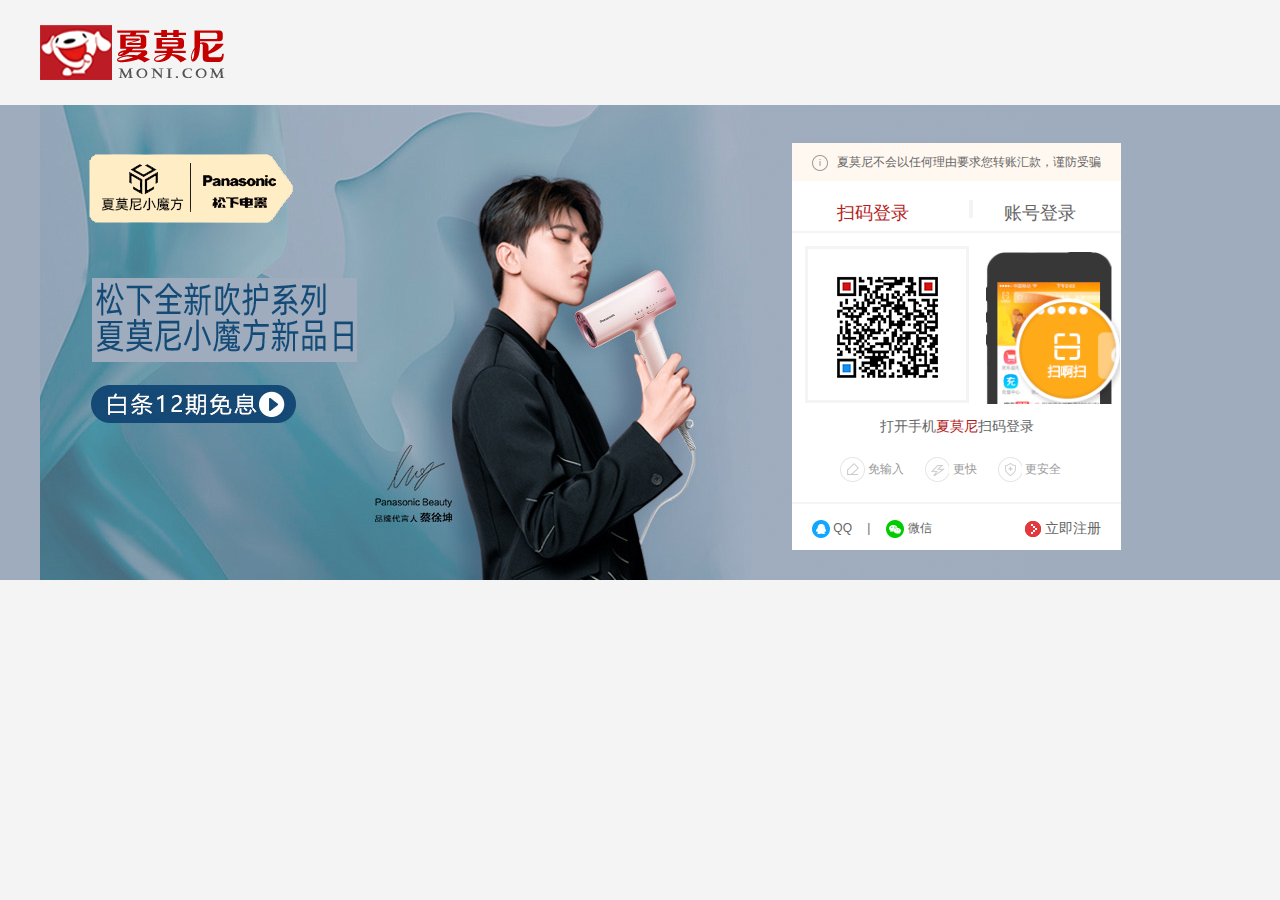
<file: webpage/06login.html>
<!DOCTYPE html>
<html lang="en">

<head>
    <meta charset="UTF-8">
    <meta http-equiv="X-UA-Compatible" content="IE=edge">
    <meta name="viewport" content="width=device-width, initial-scale=1.0">
    <title>夏莫尼欢迎您您登录</title>
    <link rel="shortcut icon" href="../images/favicon.ico">
    <link rel="stylesheet" href="../css/base.css">
    <link rel="stylesheet" href="../css/common.css">
</head>

<style>
    section {
        height: 475px;
        background-color: #9eacbe;
    }

    section .w {
        position: relative;
    }

    .scan {
        position: absolute;
        top: 38px;
        right: 119px;
        width: 329px;
        height: 406px;
        background-color: #fff;
    }

    .scan_hd {
        width: 100%;
        height: 38px;
        line-height: 38px;
        background-color: #fff8f0;
        text-align: center;
    }

    .icon_tips {
        background: url(../upload/login/icon-tips.png);
        display: inline-block;
        height: 16px;
        width: 16px;
        vertical-align: middle;
        margin-right: 5px;
    }

    .scan_hd p {
        display: inline;
        color: #666666;
        font-size: 12px;
    }

    .scan_bd {
        width: 100%;
        height: 322px;

    }

    .login_r,
    .login_l {
        padding: 19px 0;
        font-size: 18px;
    }

    .login_l {
        padding-left: 45px;
        float: left;
    }

    .login_l a {
        display: inline-block;
        height: 18px;
        font-size: 18px;
        padding-right: 60px;
        border-right: 4px solid #f4f4f4;
        color: #b61d1d;
    }

    .login_r {
        padding-right: 45px;
        float: right;
    }

    .scan_left {
        float: left;
        width: 164px;
        height: 157px;
        line-height: 157px;
        text-align: center;
        margin: 0 13px;
        border: 3px solid #f4f4f4;
    }

    .scan_bd p {
        padding-top: 12px;
        text-align: center;
        font-size: 14px;
    }

    .coagent {
        color: #999;
        padding: 20px 0 0 28px;
    }

    .coagent ul li {
        float: left;
        padding-left: 20px;

    }

    .coagent ul li b {
        background: url(../upload/login/qr-coagent.png);
        display: inline-block;
        height: 25px;
        width: 25px;
        vertical-align: middle;
    }

    .coagent ul li:nth-child(2) b {
        background: url(../upload/login/qr-coagent.png) -26px 0;
    }

    .coagent ul li:nth-child(3) b {
        background: url(../upload/login/qr-coagent.png) -53px 0;
    }

    .wrap {
        height: 52px;
        border-bottom: 2px solid #f4f4f4;
    }

    .footer {
        float: left;
        width: 100%;
        height: 48px;
        line-height: 48px;
        margin-top: 20px;
        border-top: 2px solid #f4f4f4;
    }

    .qq {
        padding-left: 19px;
        display: inline-block;
    }

    .line {
        padding: 0 12px;
    }

    .qq b {
        display: inline-block;
        width: 19px;
        height: 18px;
        background: url(../upload/login/QQ-weixin.png);
        vertical-align: middle;
    }

    .weixin b {
        display: inline-block;
        width: 19px;
        height: 18px;
        background: url(../upload/login/QQ-weixin.png) 19px 0;
        vertical-align: middle;
    }

    .register_now {
        float: right;
        color: #b61d1d;
        font-size: 14px;
        padding-right: 20px;
    }

    .register_now b {
        display: inline-block;
        width: 16px;
        height: 16px;
        background: url(../upload/login/pwd-icons-new.png) -104px -75px no-repeat;
        vertical-align: middle;
    }

    .box_scan {
        display: block;
    }

    .login_password {
        display: none;
        padding: 0 10px;
    }

    .item,
    .entry {
        position: relative;
        height: 40px;
        width: 310px;
        margin-top: 30px;
        border: 1px solid #bdbdbd;
    }

    .item label,
    .entry label {
        position: absolute;
        top: 0;
        left: 0;
        width: 38px;
        height: 38px;
        background: url(../upload/login/pwd-icons-new.png) 0 -48px;
        border-right: 1px solid #bdbdbd;
        z-index: 4;
    }

    .entry label {
        padding: absolute;
        background: url(../upload/login/pwd-icons-new.png) -49px -48px no-repeat;
    }

    .item input,
    .entry input {
        padding-left: 40px;
        font-size: 14px;
        padding: 10px 0 0 40px;
    }

    .login_password p {
        text-align: right;
        margin: 20px 0;
    }

    .login_password button {
        height: 32px;
        width: 310px;
        background-color: #e4393c;
        color: #fff;
    }
</style>

<script>
    window.addEventListener('load', function () {
        var box_scan = document.querySelector('.box_scan');
        var login_password = document.querySelector('.login_password');
        var login_l = document.querySelector('.login_l');
        var login_l_a = login_l.querySelector('a');
        var login_r = document.querySelector('.login_r');
        var login_r_a = login_r.querySelector('a');
        login_l.addEventListener('click', function () {
            login_password.style.display = 'none';
            box_scan.style.display = 'block';
            login_l_a.style.color = 'red';
            login_r_a.style.color = '#666'
        });
        login_r.addEventListener('click', function () {
            login_password.style.display = 'block';
            box_scan.style.display = 'none';
            login_l_a.style.color = '#666';
            login_r_a.style.color = 'red';
        });
    })
</script>

<body>
    <header class="header w">
        <!-- logo模块 -->
        <div class="logo">
            <h1>
                <a href="../index.html" title="夏莫尼商城">夏莫尼商城</a>
            </h1>
        </div>
    </header>
    <section>
        <div class="w">
            <a href="javascript:;">
                <img src="../upload/login/login.png" alt="">
            </a>

            <div class="scan">
                <div class="scan_hd">
                    <i class="icon_tips"></i>
                    <p>夏莫尼不会以任何理由要求您转账汇款，谨防受骗</p>
                </div>
                <div class="scan_bd">
                    <div class="wrap">
                        <div class="scan_login  login_l"><a href="javascript:;">扫码登录</a></div>
                        <span class="scan_login  login_r"><a href="javascript:;">账号登录</a></span>
                    </div>
                    <div class="box_scan">
                        <div class="scan_left">
                            <img src="../images/erweima.png" alt="">
                        </div>

                        <div class="scan_right">
                            <img src="../upload/login/phone.png" alt="">
                        </div>
                        <p>打开手机<a href="javacript:;" class="style_red">夏莫尼</a>扫码登录</p>
                        <div class="coagent">
                            <ul>
                                <li>
                                    <b></b>
                                    <em> 免输入</em>
                                </li>
                                <li>
                                    <b></b>
                                    <em> 更快</em>
                                </li>
                                <li>
                                    <b></b>
                                    <em> 更安全</em>
                                </li>
                            </ul>
                        </div>
                    </div>
                    <div class="login_password">
                        <div class="item">
                            <label for="loginname"></label>
                            <input type="text" placeholder="邮箱/用户名/登录手机">
                        </div>
                        <div class="entry">
                            <label for=""></label>
                            <input type="text" placeholder="密码">
                        </div>
                        <p><a href="javacript:;">忘记密码</a></p>
                        <button>登 录</button>
                    </div>
                    <div class="footer">
                        <div class="qq_weixin">
                            <a href="javascirpt:;" class="qq"><b></b> QQ</a>
                            <span class="line">|</span>
                            <a href="javascirpt:;" class="weixin"><b></b> 微信</a>
                            <div class="register_now">
                                <a href="javascript:;">
                                    <b></b>
                                    <a href="07register.html">立即注册</a>
                                </a>
                            </div>
                        </div>

                    </div>
                </div>

            </div>
        </div>
    </section>
</body>

</html>
</file>
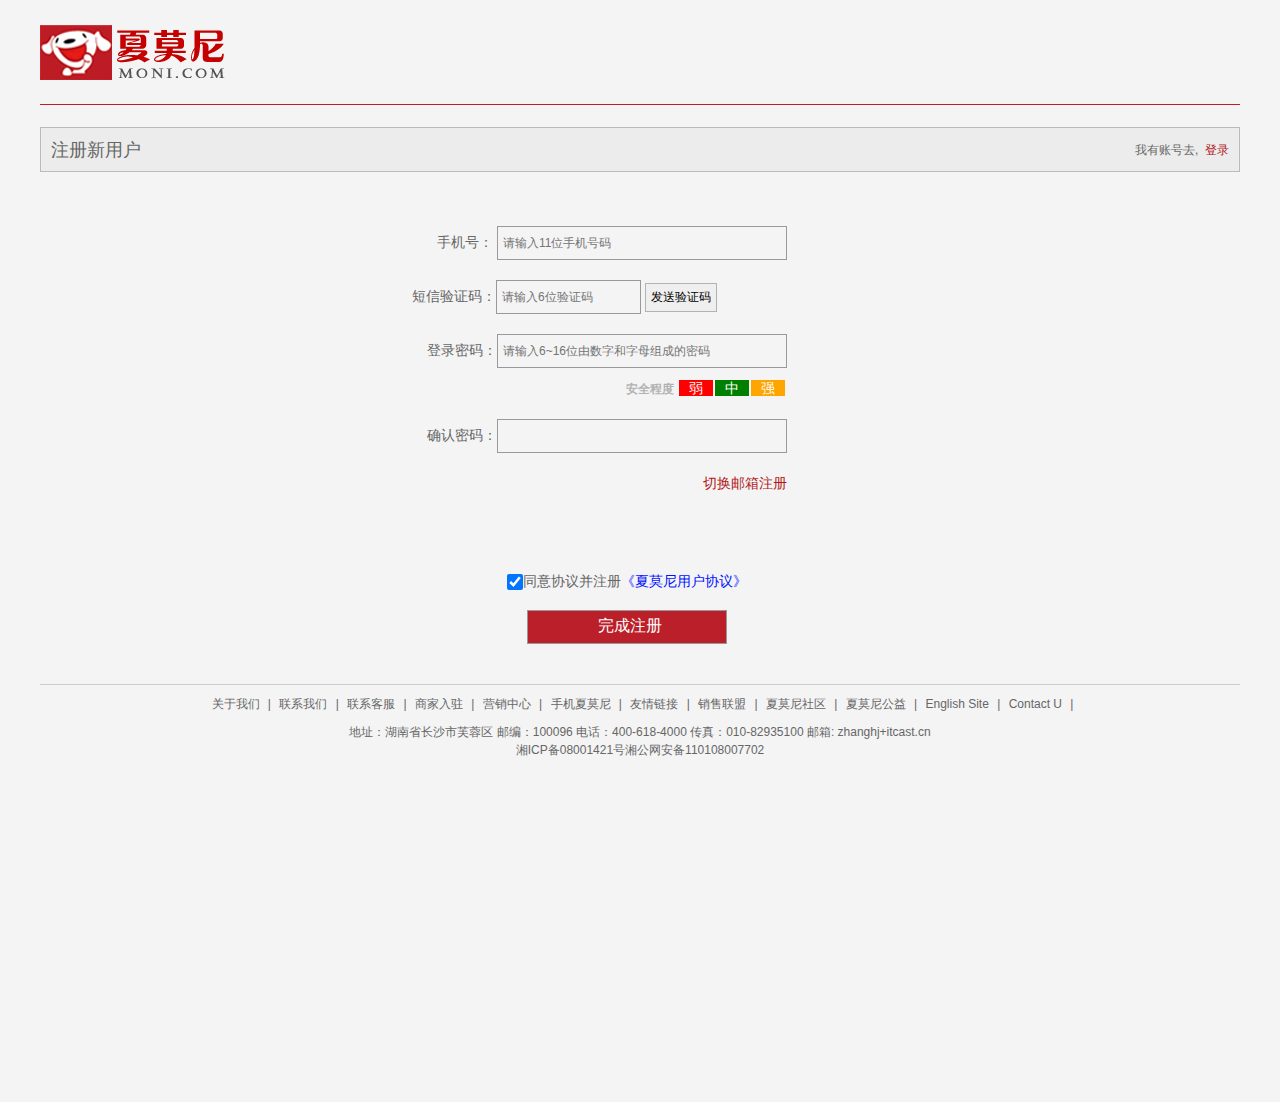
<file: webpage/07register.html>
<!DOCTYPE html>
<html lang="en">

<head>
    <meta charset="UTF-8">
    <meta http-equiv="X-UA-Compatible" content="IE=edge">
    <meta name="viewport" content="width=device-width, initial-scale=1.0">
    <title>夏莫尼欢迎您的注册</title>
    <link rel="shortcut icon" href="../images/favicon.ico">
    <link rel="stylesheet" href="../css/base.css">
    <link rel="stylesheet" href="../css/common.css">
</head>
<style>
    header {
        border-bottom: 1px solid #ba1f2a;
    }

    .title {
        background-color: #ececec;
        margin-top: 22px;
        padding: 0 10px;
        height: 45px;
        line-height: 45px;
        border: 1px solid #99999999
    }

    .title h4 {
        float: left;
        font-size: 18px;
        font-weight: normal;
    }

    .title p {
        float: right;
    }

    input {
        height: 34px;
        width: 290px;
        background-color: transparent;
        border: 1px solid #999999;
        margin-bottom: 20px;
        font-size: 12px;
        padding-left: 5px;
    }

    .table {
        width: 435px;
        padding-top: 54px;
        font-size: 14px;
        margin-left: 312px;
        text-align: right;
    }

    .table button {
        margin-right: 70px;
        font-size: 12px;
        padding-left: 5px;
    }

    .sms {
        width: 145px;
    }

    .login {
        margin-bottom: 10px;
    }

    .table span {
        width: 34px;
        height: 13px;
        margin: 0px 2px 10px 0;
        text-align: center;
        background-color: red;
        padding: 0 10px;
        color: #fff;
    }

    .table b {
        color: #b2b2b2;
        font-size: 12px;
        padding-right: 5px;
    }

    .ensure {
        margin-top: 20px;
    }

    .table .com {
        background-color: green;
    }

    .table .pow {
        background-color: orange;
    }

    .footer {
        background-color: transparent;
        margin-top: 20px;
    }

    .mode_copyright {
        border-top: 1px solid #ccc;
        padding-top: 10px;
    }

    .checked {
        width: 16px;
        height: 16px;
        vertical-align: sub;
    }

    .check {
        margin-top: 77px;
        margin-right: 40px;
    }

    .submit {
        width: 200px;
        font-size: 16px;
        color: #fff;
        border-color: none;
        background-color: #ba1f2a;
        margin-right: 60px;
    }

    .verification_code {
        padding: 5px;
        border: 1px solid #b2b2b2;
    }
</style>

<script>
    window.addEventListener('load', function () {
        var btn = document.querySelector('.verification_code');
        var time = 60;
        var phone = document.querySelector('.phone');
        btn.addEventListener('click', function () {
            if (phone.value == '') {
                alert("请输入手机号码")

            } else if (phone.value.length != 11) {
                alert("请输入正确的手机号码")
            } else {
                btn.disabled = true;
                var timer = setInterval(function () {
                    if (time == 0) {
                        // 清除定时器复原按钮
                        clearInterval(timer);
                        btn.disabled = false;
                        btn.innerHTML = '发送验证码';
                    } else {
                        btn.innerHTML = "还剩下" + time + '秒'
                        time--
                    }
                }, 1000)
            }

        })
    })
</script>

<body>
    <header class="header w">
        <!-- logo模块 -->
        <div class="logo">
            <h1>
                <a href="../index.html" title="夏莫尼商城">夏莫尼商城</a>
            </h1>
        </div>
    </header>
    <div class="title w">
        <h4>注册新用户</h4>
        <p>我有账号去,&nbsp; <a href="06login.html" class="style_red"> 登录</a></p>
    </div>
    <section class="w">
        <div class="table">
            <label for="">手机号：</label> <input type="number" class="phone" placeholder="请输入11位手机号码"><br>
            <label for="">短信验证码：</label><input type="number" class="sms" placeholder="请输入6位验证码">
            <button class="verification_code">发送验证码</button><br>
            <label for="">登录密码：</label><input type="password" class="login" placeholder="请输入6~16位由数字和字母组成的密码"><br>
            <b>安全程度</b><span>弱</span><span class="com">中</span><span class="pow">强</span><br>
            <label for="">确认密码：</label><input type="password" class="ensure"><br>
            <p><a href="javascript:;" class="style_red">切换邮箱注册</a></p>
            <div class="check">
                <input type="checkbox" checked="checked" class="checked">同意协议并注册<a href="javascript:;"
                    class="style_blue">《夏莫尼用户协议》</a>
            </div>
            <input type="submit" class="submit" value="完成注册">
        </div>

    </section>
    <!-- footer模块start -->
    <footer class="footer">
        <div class="w">
            <div class="mode_copyright">
                <div class="links">
                    <a href="javascirpt:;">关于我们</a> |
                    <a href="javascirpt:;">联系我们</a> |
                    <a href="javascirpt:;">联系客服</a> |
                    <a href="javascirpt:;">商家入驻</a> |
                    <a href="javascirpt:;">营销中心</a> |
                    <a href="javascirpt:;">手机夏莫尼</a> |
                    <a href="javascirpt:;">友情链接</a> |
                    <a href="javascirpt:;">销售联盟</a> |
                    <a href="javascirpt:;">夏莫尼社区</a> |
                    <a href="javascirpt:;">夏莫尼公益</a> |
                    <a href="javascirpt:;">English Site</a> |
                    <a href="javascirpt:;">Contact U</a> |
                </div>
                <div class="copyright">
                    地址：湖南省长沙市芙蓉区 邮编：100096 电话：400-618-4000 传真：010-82935100 邮箱: zhanghj+itcast.cn<br>
                    湘ICP备08001421号湘公网安备110108007702
                </div>
            </div>
        </div>
    </footer>
    <!-- footer模块end -->
</body>

</html>
</file>
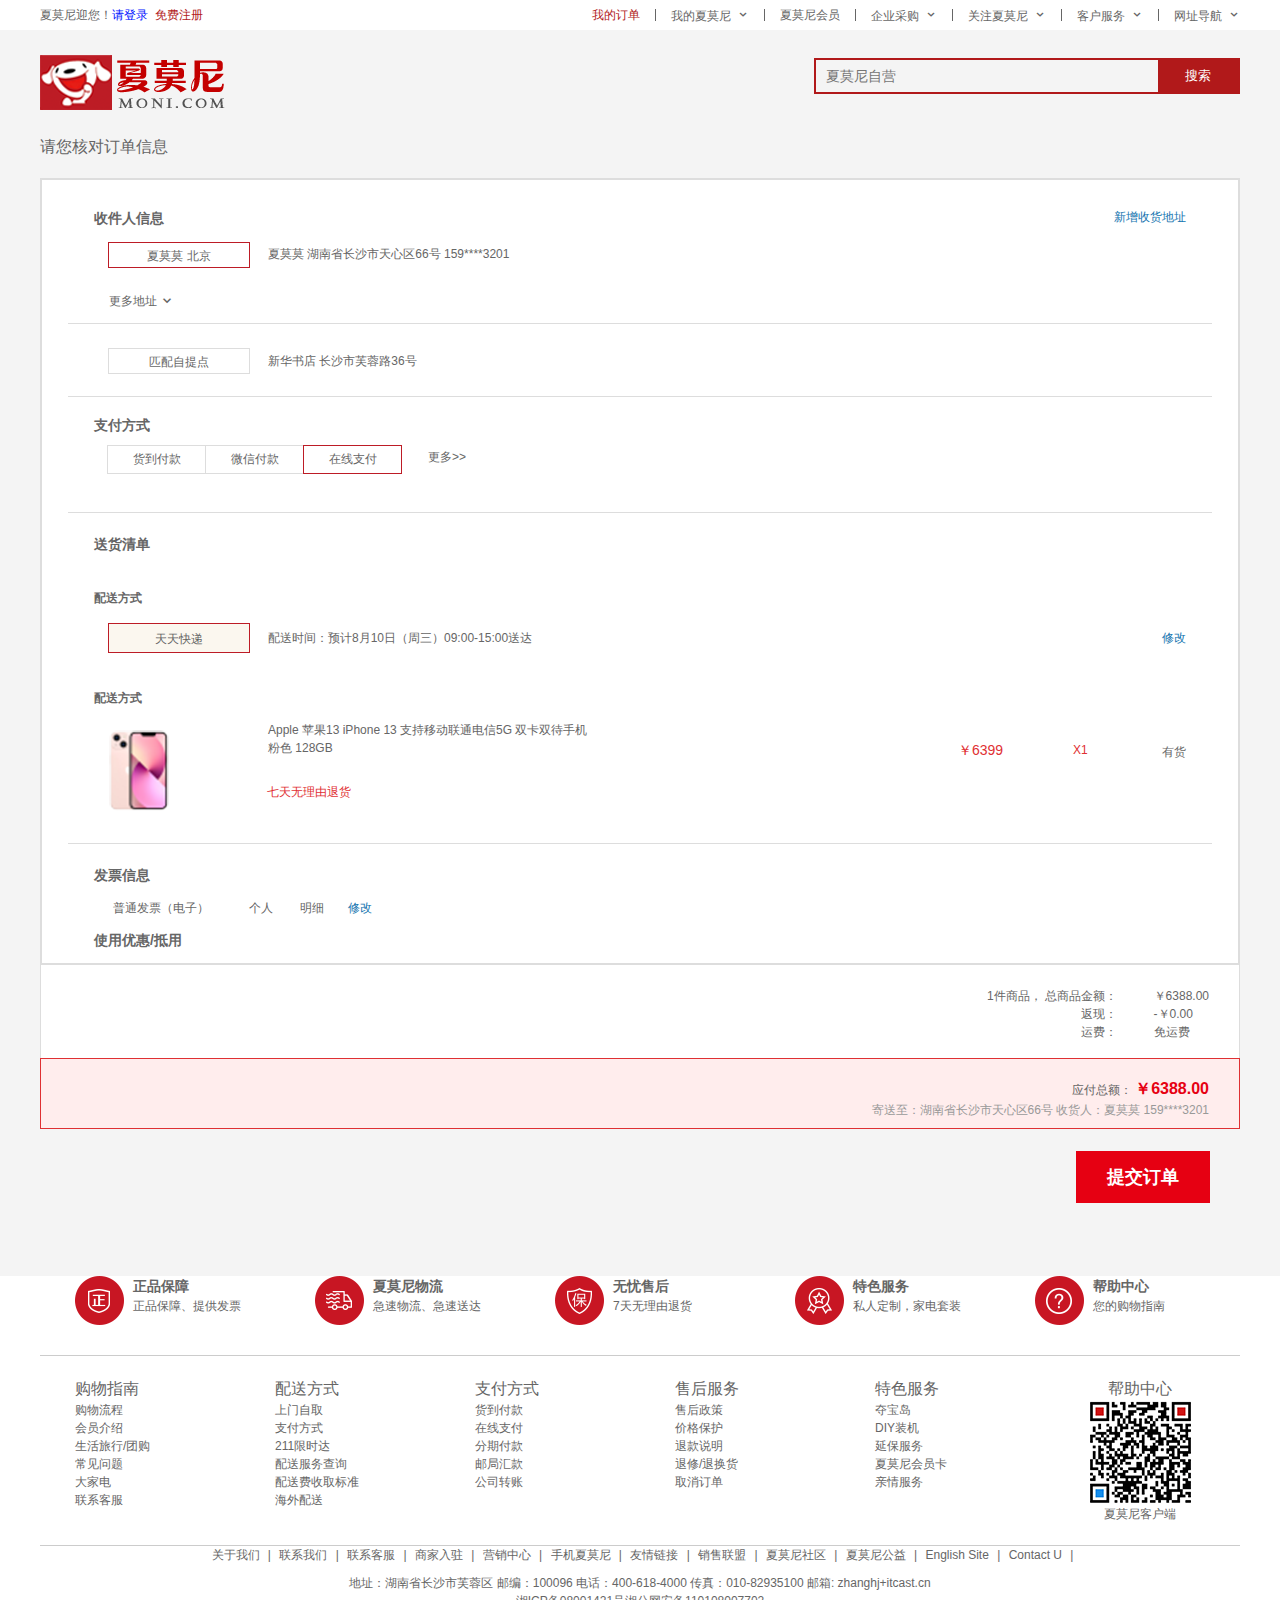
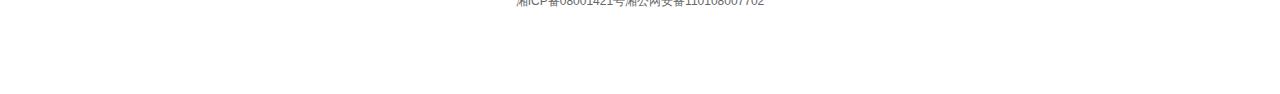
<file: webpage/08Myorder.html>
<!DOCTYPE html>
<html lang="en">

<head>
    <meta charset="UTF-8">
    <meta http-equiv="X-UA-Compatible" content="IE=edge">
    <meta name="viewport" content="width=device-width, initial-scale=1.0">
    <title>夏莫尼----我的订单</title>
    <link rel="shortcut icon" href="../images/favicon.ico">
    <link rel="stylesheet" href="../css/base.css">
    <link rel="stylesheet" href="../css/common.css">
</head>
<style>
    .search {
        position: absolute;
        left: 774px;
        top: 28px;
        width: 426px;
    }

    .search input {
        width: 342px;
        background-color: transparent;
    }

    .content_hd h4 {
        font-size: 16px;
        color: #666666;
        font-weight: normal;
        padding-bottom: 19px;
    }

    .content_bd {
        height: 787px;
        width: 100%;
        border: 2px solid #dddddd;
        background-color: #fff;
        padding: 28px 26px 22px;
    }

    .addressee,
    .point,
    .pay,
    .delivery_list,
    .invoice {
        position: relative;
        height: 116px;
        border-bottom: 1px solid #dddddd;
    }

    .content_bd h3 {
        position: absolute;
        left: 26px;
        height: 14px;
    }

    .content_bd a {
        position: absolute;
        right: 26px;
        color: #1474af;
    }

    .content_bd span {
        position: absolute;
        top: 34px;
        left: 40px;
        width: 142px;
        height: 26px;
        line-height: 26px;
        border: 1px solid #bd1c26;
        text-align: center;
        font-size: 12px;
        color: #666666;
        cursor: pointer;
    }

    .content_bd p {
        position: absolute;
        top: 37px;
        left: 200px;
        font-size: 12px;
        color: #666666;
    }

    .more i {
        position: absolute;
        top: 83px;
        left: 41px;
    }

    .more i::after {
        content: '\e91e';
        font-family: "icomoon";
        margin-left: 3px;
        font-size: 14px;
        vertical-align: middle;
    }

    .point {
        height: 73px;
    }

    .point span {
        top: 24px;
        border-color: #dddddd;
    }

    .point p {
        top: 28px;
    }

    .pay h3 {
        top: 18px;
    }

    .pay span {
        position: relative;
        top: 48px;
        margin-left: -1px;
        width: 99px;
        height: 29px;
        display: inline-block;
        border-color: #dddddd;
        cursor: pointer;
    }

    .active {
        border: 1px solid #bd1c26 !important;
    }

    .pay a {
        color: #666666;
        left: 360px;
        top: 51px;
    }

    .delivery_list {
        padding-top: 21px;
        height: 331px;
    }

    .delivery_list a {
        top: 116px;
    }

    .delivery_list p {
        top: 116px;
    }

    .delivery_list .p2 {
        top: 208px;
    }

    .delivery_list strong {
        position: absolute;
        top: 76px;
        left: 26px;
        font-size: 12px;
    }

    .delivery_list span {
        top: 110px;
        height: 30px;
        line-height: 30px;
        background-color: #fbf7ef;
    }

    .delivery_list .strong2 {
        top: 176px;
    }

    .delivery_list img {
        position: absolute;
        top: 217px;
        left: 41px;
    }

    .delivery_list i {
        position: absolute;
        left: 199px;
        top: 270px;
        color: #df3033;
    }

    .delivery_list .practice {
        top: 227px;
        left: 890px;
        font-size: 14px;
        font-weight: 400;
    }

    .delivery_list .count {
        top: 230px;
        left: 1000px;
        background-color: transparent;
    }

    .delivery_list em {
        position: absolute;
        top: 230px;
        right: 26px;
    }

    .invoice {
        padding-top: 21px;
        height: 121px;
    }

    .invoice p {
        left: 45px;
        top: 55px;
    }

    .invoice .discount {
        top: 86px;
    }

    .invoice a {
        left: 280px;
        top: 55px;
    }

    .sum {
        height: 93px;
        background-color: #fff;
        border-right: 1px solid #dddddd;
        border-left: 1px solid #dddddd;
    }

    .sum_box {
        float: right;
        padding-right: 30px;
        width: 252px;
    }

    .sum_box .box_left {
        float: left;
        text-align: right;
        display: inline;
        padding: 22px 0;
    }

    .sum_box .box_right {
        float: right;
        padding: 22px 0;
    }

    .amount_payable {
        position: relative;
        height: 71px;
        background-color: #ffeded;
        border: 1px solid #df3033;
    }

    .amount {
        position: absolute;
        right: 30px;
        text-align: right;
        padding: 18px 0;
    }

    .amount strong {
        font-size: 16px;
        color: #e60012;
    }

    .amount p {
        color: #999999;
    }

    .place_order {
        height: 122px;
        text-align: right;
        padding-right: 30px;
    }

    .place_order input {
        background-color: #e60012;
        color: #fff;
        font-size: 18px;
        padding: 14px 31px;
        font-weight: 700;
        margin-top: 22px;
    }
</style>
<script>
    window.addEventListener('load', function () {

        // 1、鼠标经过事件
        var addressee = document.querySelector('.addressee')
        var ad = document.querySelectorAll('span')
        for (var i = 0; i < ad.length; i++) {
            ad[i].addEventListener('mouseover', function () {
                this.style.borderColor = '#e60012';

            });
            ad[i].addEventListener('mouseout', function () {
                this.style.borderColor = '#dddddd';
            });
        };

        //2、键盘事件  按s键就把光标定位到搜索框里面

        var search = document.querySelector('.header').querySelector('.search').querySelector('input');
        document.addEventListener('keyup', function (e) {
            //console.log(e.keyCode);
            if (e.keyCode === 83) {
                search.focus();
            }
        })
    })

</script>

<body>
    <!-- 快捷导航栏模块 -->
    <section class="shoutcut">
        <div class="w">
            <div class="fl">
                <ul>
                    <li>夏莫尼迎您！</li>
                    <li>
                        <a href="06login.html" class="style_blue">请登录</a>&nbsp;
                        <a href="07register.html" class="style_red">免费注册</a>
                    </li>
                </ul>

            </div>
            <div class="fr">
                <ul>
                    <li><a href="Myorder.html" class="style_red">我的订单</a></li>
                    <li></li>
                    <li class="arrow_icon"><a href="#">我的夏莫尼</a></li>
                    <li></li>
                    <li><a href="#">夏莫尼会员</a></li>
                    <li></li>
                    <li class="arrow_icon"><a href="#">企业采购</a></li>
                    <li></li>
                    <li class="arrow_icon"><a href="#">关注夏莫尼</a></li>
                    <li></li>
                    <li class="arrow_icon"><a href="#">客户服务</a></li>
                    <li></li>
                    <li class="arrow_icon"><a href="#">网址导航</a></li>
                </ul>
            </div>
        </div>
    </section>
    <!-- header模块制作start -->
    <header class="header w">
        <!-- logo模块 -->
        <div class="logo">
            <h1>
                <a href="../index.html" title="夏莫尼商城">夏莫尼商城</a>
            </h1>
        </div>
        <!-- search搜索模块 -->
        <div class="search">
            <input type="search" placeholder="夏莫尼自营">
            <button>搜索</button>
        </div>
    </header>
    <!-- header模块制作end -->
    <!-- content 模块开始 -->
    <div class="content w">
        <div class="content_hd">
            <h4>请您核对订单信息</h4>
            <div class="content_bd">
                <div class="addressee">
                    <h3>收件人信息</h3>
                    <a href="javascript:;">新增收货地址</a>
                    <span>夏莫莫 北京</span>
                    <p>夏莫莫 湖南省长沙市天心区66号 159****3201</p>
                    <div class="more">
                        <i>更多地址</i>
                    </div>
                </div>
                <div class="point">
                    <span>匹配自提点</span>
                    <p>新华书店 长沙市芙蓉路36号 </p>
                </div>
                <div class="pay">
                    <h3>支付方式</h3>
                    <span>货到付款</span><span>微信付款</span><span class="active">在线支付</span>
                    <a href="javascript:;">更多>></a>
                </div>
                <div class="delivery_list">
                    <h3>送货清单</h3>
                    <strong>配送方式</strong>
                    <p>配送时间：预计8月10日（周三）09:00-15:00送达</p>
                    <a href="javascript:;">修改</a>
                    <span>天天快递</span>
                    <strong class="strong2">配送方式</strong>
                    <img src="../images/re.png">
                    <p class="p2">Apple 苹果13 iPhone 13 支持移动联通电信5G 双卡双待手机<br>
                        粉色 128GB</p>
                    <i>七天无理由退货</i>
                    <i class="practice">￥6399</i>
                    <i class="count">X1</i>
                    <em>有货</em>
                </div>
                <div class="invoice">
                    <h3>发票信息</h3>
                    <h3 class="discount">使用优惠/抵用</h3>
                    <p>普通发票（电子）&nbsp; &nbsp; &nbsp; &nbsp; &nbsp; &nbsp; 个人 &nbsp; &nbsp; &nbsp; &nbsp;明细</p>
                    <a href="javascritp:;">修改</a>
                </div>

            </div>
        </div>
        <div class="content_ft">
            <div class="sum">
                <div class="sum_box">
                    <div class="box_left">
                        <i>1件商品， 总商品金额：</i><br>
                        <i>返现：</i><br>
                        <i>运费：</i><br>
                    </div>

                    <div class="box_right">
                        <em>￥6388.00</em><br>
                        <em>-￥0.00</em><br>
                        <em>免运费</em><br>
                    </div>
                </div>
            </div>
            <div class="amount_payable">
                <div class="amount">
                    <i>应付总额：</i>
                    <strong>￥6388.00</strong>
                    <p>寄送至：湖南省长沙市天心区66号 收货人：夏莫莫 159****3201</p>
                </div>
            </div>
            <div class="place_order">
                <input type="submit" value="提交订单">
            </div>
        </div>
    </div>
    <!-- content 模块结束 -->
    <!-- footer模块start -->
    <footer class="footer">
        <div class="w">
            <div class="mod_service ">
                <ul>
                    <li>
                        <h5 class="service_icon1"></h5>
                        <div class="service_text">
                            <h4>正品保障</h4>
                            <p>正品保障、提供发票</p>
                        </div>
                    </li>
                    <li>
                        <h5 class="service_icon2"></h5>
                        <div class="service_text">
                            <h4>夏莫尼物流</h4>
                            <p>急速物流、急速送达</p>
                        </div>
                    </li>
                    <li>
                        <h5 class="service_icon3"></h5>
                        <div class="service_text">
                            <h4>无忧售后</h4>
                            <p>7天无理由退货</p>
                        </div>
                    </li>
                    <li>
                        <h5 class="service_icon4"></h5>
                        <div class="service_text">
                            <h4>特色服务</h4>
                            <p>私人定制，家电套装</p>
                        </div>
                    </li>
                    <li>
                        <h5 class="service_icon5"></h5>
                        <div class="service_text">
                            <h4>帮助中心</h4>
                            <p>您的购物指南</p>
                        </div>
                    </li>
                </ul>
            </div>
            <div class="mod_help">
                <dl>
                    <dt><a href="javascirpt:;">购物指南</a></dt>
                    <dd><a href="javascirpt:;">购物流程</a></dd>
                    <dd><a href="javascirpt:;">会员介绍</a></dd>
                    <dd><a href="javascirpt:;">生活旅行/团购</a></dd>
                    <dd><a href="javascirpt:;">常见问题</a></dd>
                    <dd><a href="javascirpt:;">大家电</a></dd>
                    <dd><a href="javascirpt:;">联系客服</a></dd>
                </dl>
                <dl>
                    <dt><a href="javascirpt:;">配送方式</a></dt>
                    <dd><a href="javascirpt:;">上门自取</a></dd>
                    <dd><a href="javascirpt:;">支付方式</a></dd>
                    <dd><a href="javascirpt:;">211限时达</a></dd>
                    <dd><a href="javascirpt:;">配送服务查询</a></dd>
                    <dd><a href="javascirpt:;">配送费收取标准</a></dd>
                    <dd><a href="javascirpt:;">海外配送</a></dd>
                </dl>
                <dl>
                    <dt><a href="javascirpt:;">支付方式</a></dt>
                    <dd><a href="javascirpt:;">货到付款</a></dd>
                    <dd><a href="javascirpt:;">在线支付</a></dd>
                    <dd><a href="javascirpt:;">分期付款</a></dd>
                    <dd><a href="javascirpt:;">邮局汇款</a></dd>
                    <dd><a href="javascirpt:;">公司转账</a></dd>
                </dl>
                <dl>
                    <dt><a href="javascirpt:;">售后服务</a></dt>
                    <dd><a href="javascirpt:;">售后政策</a></dd>
                    <dd><a href="javascirpt:;">价格保护</a></dd>
                    <dd><a href="javascirpt:;">退款说明</a></dd>
                    <dd><a href="javascirpt:;">退修/退换货</a></dd>
                    <dd><a href="javascirpt:;">取消订单</a></dd>
                </dl>
                <dl>
                    <dt><a href="javascirpt:;">特色服务</a></dt>
                    <dd><a href="javascirpt:;">夺宝岛</a></dd>
                    <dd><a href="javascirpt:;">DIY装机</a></dd>
                    <dd><a href="javascirpt:;">延保服务</a></dd>
                    <dd><a href="javascirpt:;">夏莫尼会员卡</a></dd>
                    <dd><a href="javascirpt:;">亲情服务</a></dd>
                </dl>
                <dl>
                    <dt>帮助中心</dt>
                    <dd><img src="../images/erweima.png" alt=""></dd>
                    <dd>夏莫尼客户端</dd>
                </dl>
            </div>
            <div class="mode_copyright">
                <div class="links">
                    <a href="javascirpt:;">关于我们</a> |
                    <a href="javascirpt:;">联系我们</a> |
                    <a href="javascirpt:;">联系客服</a> |
                    <a href="javascirpt:;">商家入驻</a> |
                    <a href="javascirpt:;">营销中心</a> |
                    <a href="javascirpt:;">手机夏莫尼</a> |
                    <a href="javascirpt:;">友情链接</a> |
                    <a href="javascirpt:;">销售联盟</a> |
                    <a href="javascirpt:;">夏莫尼社区</a> |
                    <a href="javascirpt:;">夏莫尼公益</a> |
                    <a href="javascirpt:;">English Site</a> |
                    <a href="javascirpt:;">Contact U</a> |
                </div>
                <div class="copyright">
                    地址：湖南省长沙市芙蓉区 邮编：100096 电话：400-618-4000 传真：010-82935100 邮箱: zhanghj+itcast.cn<br>
                    湘ICP备08001421号湘公网安备110108007702
                </div>
            </div>
        </div>
    </footer>
    <!-- footer模块end -->
</body>

</html>
</file>
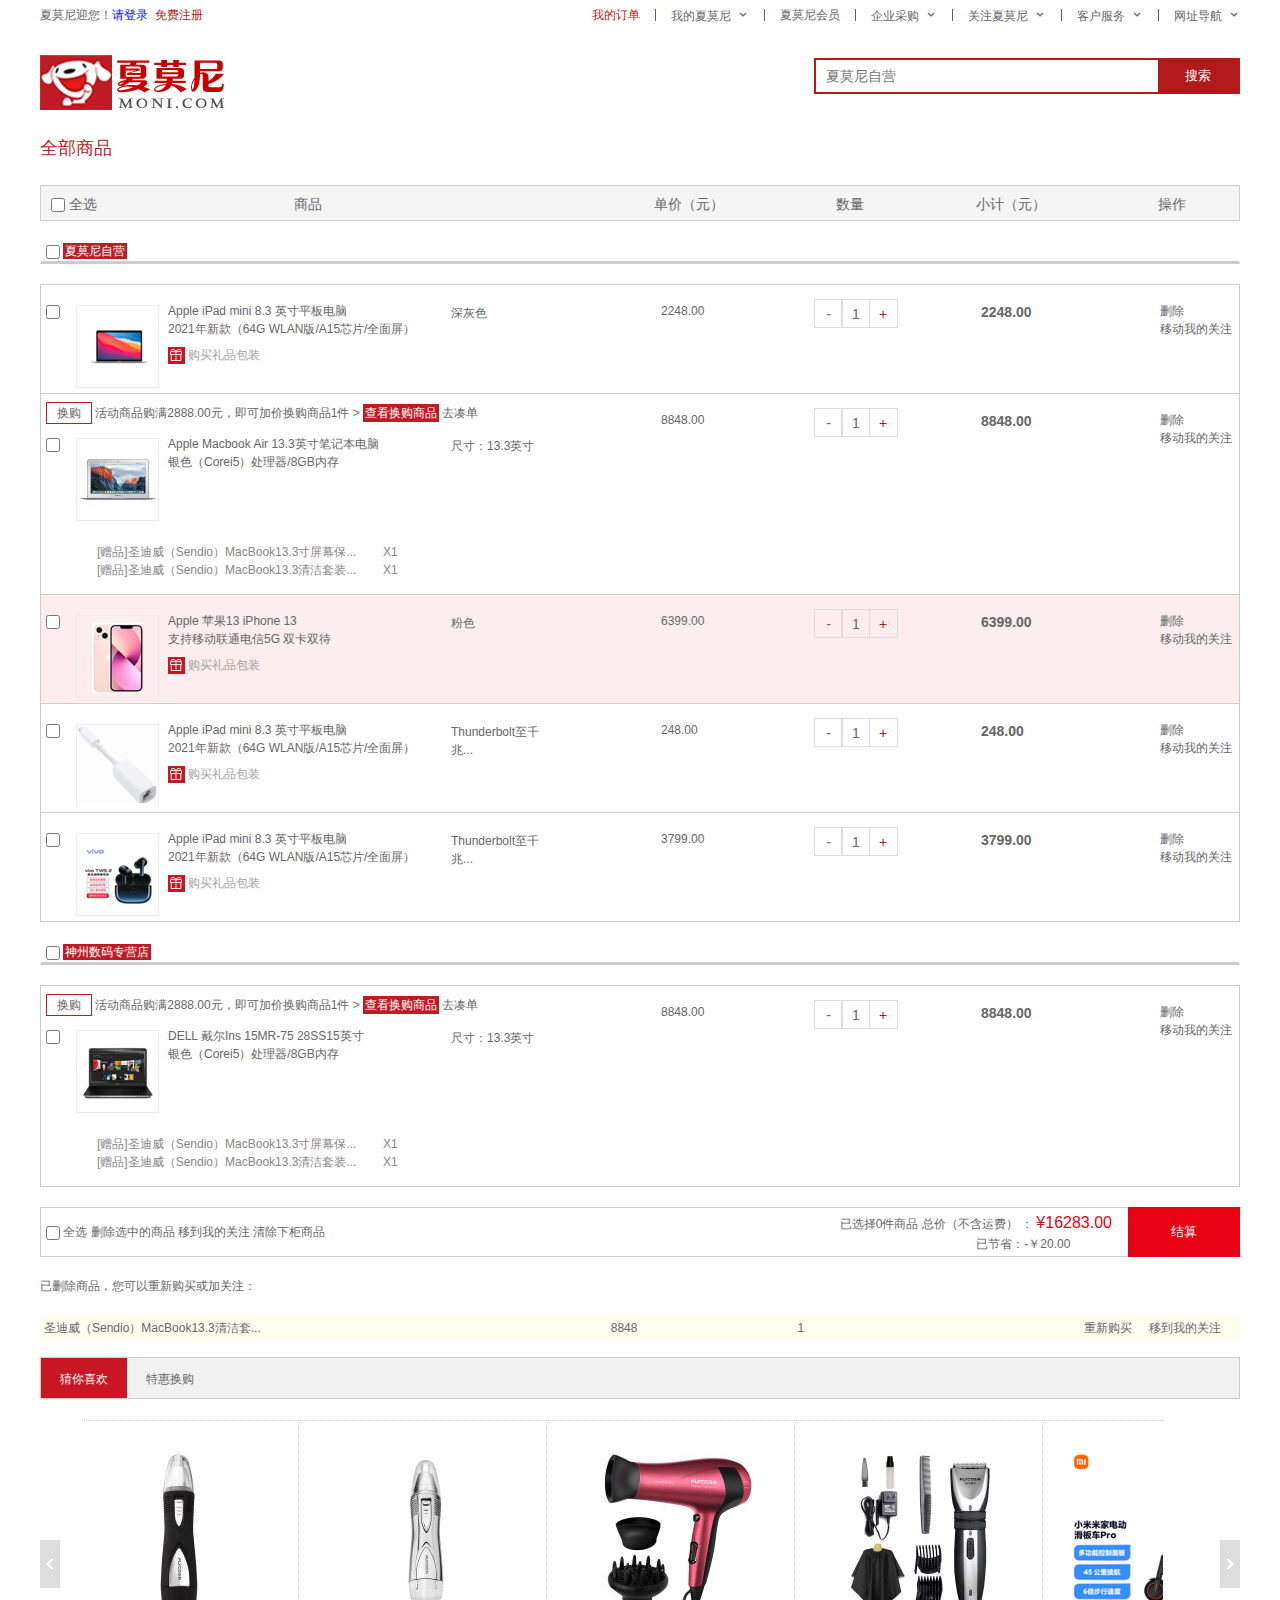
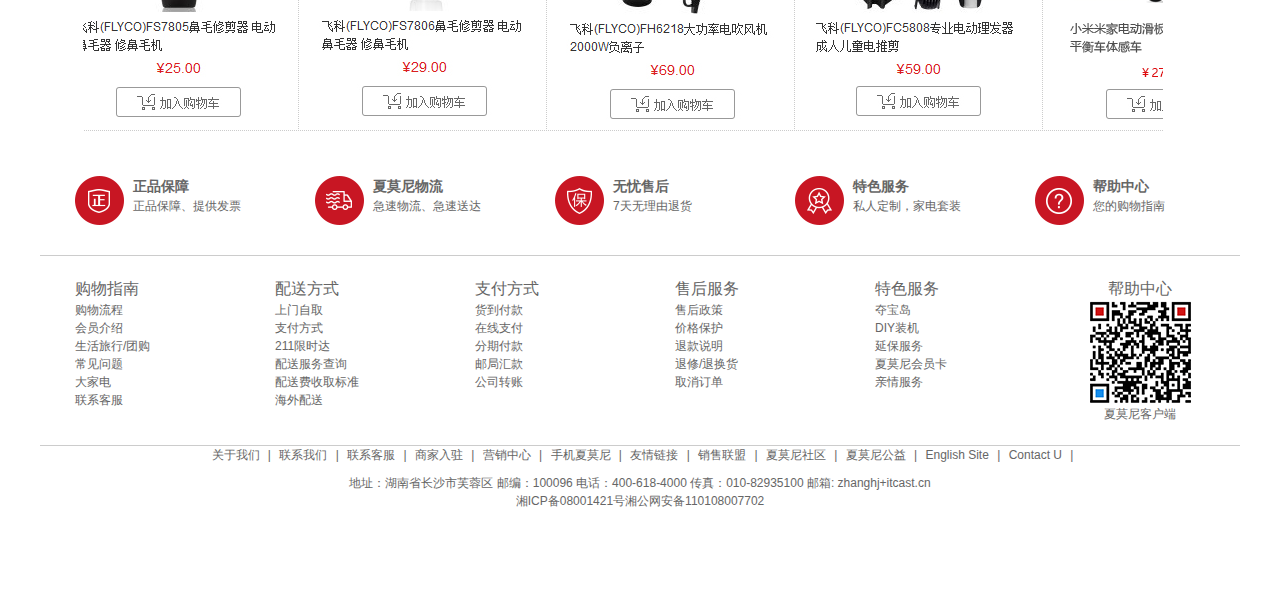
<file: webpage/09shopcar.html>
<!DOCTYPE html>
<html lang="en">

<head>
    <meta charset="UTF-8">
    <meta http-equiv="X-UA-Compatible" content="IE=edge">
    <meta name="viewport" content="width=device-width, initial-scale=1.0">
    <title>夏莫尼商城-购物车</title>
    <link rel="shortcut icon" href="../favicon.ico">
    <link rel="stylesheet" href="../css/base.css">
    <link rel="stylesheet" href="../css/common.css">
    <style>
        body {
            background-color: #fff;
        }

        .search {
            position: absolute;
            left: 774px;
            top: 28px;
            width: 426px;
        }

        .search input {
            width: 342px;
            background-color: transparent;
        }

        .content {
            height: 1222px;
        }

        .content_list {
            height: 36px;
            line-height: 36px;
            background-color: #f5f5f5;
            border: 1px solid #ccc;
        }

        .content_hd h3 {
            margin-bottom: 23px;
            font-size: 18px;
            font-weight: normal;
            color: #bd1c24;
        }

        .content_list ul li {
            float: left;
            font-size: 14px;
        }

        .content_list ul li:first-child {
            padding-right: 197px;
            padding-left: 5px;
        }

        .content_list ul li:nth-child(2) {
            padding-right: 332px;
        }

        .content_list ul li:nth-child(n + 3) {
            padding-right: 112px;
        }

        .content_list ul li:last-child {
            padding-right: 0px;
        }


        .allcheck,
        .shopcheck {
            display: inline-block;
            height: 14px;
            width: 14px;
            vertical-align: middle;
            margin-left: 5px;
        }

        .shop {
            height: 43px;
            width: 100%;
            text-align: left;
            border: 1px solid transparent;
            border-bottom: 3px solid #ccc;
            padding-top: 20px;

        }

        .shop span {
            height: 18px;
            width: 68px;
            background-color: #bd1c24;
            color: #fff;
            font-size: 12px;
            padding: 1px 2px;
        }

        .box1,
        .box2 {
            position: relative;
            height: 110px;
            border: 1px solid #ccc;
            margin-top: 20px;
        }

        .box1 .img {
            margin-top: 20px;
        }

        .gift {
            position: absolute;
            left: 127px;
            top: 60px;
            height: 20px;
            width: 98px;
        }


        .gift b {
            width: 20px;
            height: 20px;
            line-height: 20px;
            background-color: #bd1c24;
            text-align: center;
            color: #ddd;
        }

        .gift strong {
            font-size: 12px;
            font-weight: normal;
            color: rgb(163, 163, 163);
        }

        .box2 {
            margin-top: -1px;
            height: 202px;
        }

        .img {
            height: 83px;
            width: 83px;
            text-align: center;
            line-height: 83px;
            border: 1px solid #ededed;
            margin-left: 35px;
        }

        .box1 .shopcheck,
        .box2 .shopcheck {
            position: absolute;
            /* top: 30px; */
        }

        .box2 .shopcheck {
            top: 44px;
        }

        .box1 p,
        .box2 p {
            position: absolute;
            top: 17px;
            left: 127px;
        }

        .color {
            position: absolute;
            top: 2px;
            left: 283px;
            width: 220px;
        }

        .unitPrice {
            position: absolute;
            left: 620px;
            top: 17px;
        }

        .box2_top span:last-child {
            background-color: #bd1c24;
        }

        .number {
            position: absolute;
            left: 778px;
            top: 14px;
        }

        .number i {
            display: inline-block;
            width: 29px;
            height: 29px;
            line-height: 29px;
            border: 1px solid #ddd;
            font-size: 14px;
            text-align: center;
        }

        .number i:nth-child(n+1) {
            margin-left: -5px;
        }

        .subtotal {
            position: absolute;
            top: 17px;
            left: 940px;
            font-size: 14px;
            font-weight: 600;
        }

        .operation {
            position: absolute;
            right: 7px;
            top: 17px;
        }

        .box2 .img {
            margin-top: 10px;
        }

        .box2 p {
            top: 41px;
        }

        .box2 .gift {
            top: 82px;
        }

        .box2_top {
            margin-top: 10px;
            margin-left: 5px;
            width: 483px;
            height: 24px;
        }

        .box2_top .exchange {
            width: 44px;
            height: 20px;
            border: 1px solid #bd1c24;
            padding: 3px 10px;
        }

        .box2_top a {
            background-color: #bd1c24;
            color: #fff;
            padding: 2px;
        }

        .text {
            position: absolute;
            top: 149px;
            left: 56px;
            font-size: 12px;
            color: rgb(134, 134, 134);
        }

        .box3 {
            margin-top: -1px;
            background-color: #fdedee;
        }

        .box3:last-child {
            background-color: #fff;
        }

        .box5 {
            margin-top: -1px;
        }

        .box6 {
            margin-top: 20px;
        }

        .sum {
            width: 1200px;
            position: relative;
        }

        .sum_box {
            position: relative;
            margin-top: 20px;
            height: 50px;
            width: 1092px;
            padding-top: 15px;
            border: 1px solid #ccc;
            border-right: none;
        }

        .sum_box .right {
            position: absolute;
            right: 0;
            top: 3px;
            padding-right: 20px;
        }

        .sum_box .right a {
            font-size: 16px;
            color: #e60012;
        }

        .sum_num {
            position: absolute;
            top: 0;
            right: 0px;
        }

        .sum_num input {
            width: 112px;
            height: 50px;
            background-color: #e60012;
            color: #fff;
        }

        .del {
            height: 106px;
            padding-top: 20px;
        }

        .del_c {
            margin-top: 20px;
            background-color: #fffdee;
            padding: 4px;
        }

        .del_c a {
            display: inline-block;
            margin-left: 350px;
            margin-right: 160px;
        }

        .del_c i {
            display: inline-block;
            margin-right: 280px;
        }

        .gassYou {
            height: 394px;
        }

        .gassYou_hd {
            height: 42px;
            border: 1px solid #ccc;
            background-color: #f1f1f1;
        }

        .gassYou_hd span {
            float: left;
            width: 86px;
            height: 40px;
            line-height: 42px;
            text-align: center;
            background-color: #c81623;
            color: #fff;
        }

        .gassYou_hd span:last-child {
            background-color: transparent;
            color: #666666;
        }

        .gassYou_bd {
            position: relative;
            height: 311px;
            line-height: 331px;
            margin-top: 21px;
            text-align: center;
        }

        .rotation_chart {
            position: relative;
            width: 1123px;
            overflow: hidden;
        }

        .rotation_chart ul {
            position: relative;
            width: 600%;
            margin-left: 40px;
        }

        .rotation_chart ul li {
            float: left;
            width: 249px;
            height: 311px;
            border: 1px dotted #ccc;
            margin-left: -1px;
        }

        .gassYou_bd .pre,
        .gassYou_bd .next {
            position: absolute;
            width: 20px;
            height: 48px;
            line-height: 48px;
            margin-top: 120px;
            font-size: 20px;
            background-color: #dddddd;
            font-family: 'icomoon';
            color: #fff;
            cursor: pointer;

        }

        .big_pre {
            position: absolute;
            left: 0;
            width: 43px;
            height: 311px;
            background-color: #fff;
            z-index: 3;
        }

        .gassYou_bd .pre {
            left: 0;
            z-index: 9999;
        }

        .gassYou_bd .next {
            right: 0;
        }
    </style>
    <script>
        window.addEventListener('load', function () {
            //无缝滚动特效
            var gassYou_bd = document.querySelector('.gassYou_bd');
            //console.log(gassYou_bd);
            var next = gassYou_bd.querySelector('.next');
            var pre = gassYou_bd.querySelector('.pre');
            var ul = gassYou_bd.querySelectorAll('ul')[0];
            var lis = ul.getElementsByTagName('li'); // 此处不能用querySelectorAll 获取
            var direction = -2;
            var setTimer = null;
            console.log(ul.offsetLeft);
            ul.innerHTML = ul.innerHTML + ul.innerHTML;
            ul.style.width = lis[0].offsetWidth * lis.length + 'px';
            // console.log(ul.offsetWidth / 2);
            console.log(ul.style.width);
            function toChange() {

                if (ul.offsetLeft > 0) {
                    ul.style.left = -ul.offsetWidth / 2 + 'px';
                } else if ((ul.offsetLeft) < -ul.offsetWidth / 2) {
                    ul.style.left = -40 + 'px';
                }

                ul.style.left = (ul.offsetLeft - 40) + direction + 'px';
            }
            setTimer = setInterval(toChange, 60);

            var pre = gassYou_bd.querySelector('.pre');
            var next = gassYou_bd.querySelector('.next');

            pre.addEventListener('click', function () {
                direction = -2;
            });

            next.addEventListener('click', function () {
                direction = 2;
            })

            ul.addEventListener('mouseover', function () {
                clearInterval(setTimer);
            });

            ul.addEventListener('mouseout', function () {
                setTimer = setInterval(toChange, 60)
            })



            // 全选与反选特效
            var allCheck = document.querySelector('.allcheck');
            console.log(allCheck);
            var shopCheck = document.querySelector('#shopCheck').getElementsByTagName('input');
            console.log(shopCheck[0].checked);
            var lastAllCheck = document.querySelector('.lastAllCheck');
            //1、全选做法
            allCheck.onclick = lastAllCheck.onclick = function () {
                //console.log(this.checked); //判断是否被选中
                for (var i = 0; i < shopCheck.length; i++) {
                    shopCheck[i].checked = lastAllCheck.checked = allCheck.checked = this.checked;
                }
            };
            //2、下面复选框需要被全部选中，上面复选框才会被选中
            //注意  一定要用两层for循环
            //外层循环用于给每个元素绑定点击事件
            //内层循环查看每次点击下面所有的复选框是否有没选中的，如果有一个没选中的， 上面全选就不选中。
            for (var i = 0; i < shopCheck.length; i++) {
                // console.log(shopCheck[i].checked);
                shopCheck[i].addEventListener('click', function () {
                    var flag = true;
                    for (var i = 0; i < shopCheck.length; i++) {
                        if (!shopCheck[i].checked) {
                            flag = false;
                            break;
                        }
                    }
                    allCheck.checked = flag;
                    lastAllCheck.checked = flag;
                })


            }


        });
    </script>

</head>

<body>
    <!-- 快捷导航栏模块 -->
    <section class="shoutcut">
        <div class="w">
            <div class="fl">
                <ul>
                    <li>夏莫尼迎您！</li>
                    <li>
                        <a href="06login.html" class="style_blue">请登录</a>&nbsp;
                        <a href="07register.html" class="style_red">免费注册</a>
                    </li>
                </ul>

            </div>
            <div class="fr">
                <ul>
                    <li><a href="08Myorder.html" class="style_red">我的订单</a></li>
                    <li></li>
                    <li class="arrow_icon"><a href="#">我的夏莫尼</a></li>
                    <li></li>
                    <li><a href="#">夏莫尼会员</a></li>
                    <li></li>
                    <li class="arrow_icon"><a href="#">企业采购</a></li>
                    <li></li>
                    <li class="arrow_icon"><a href="#">关注夏莫尼</a></li>
                    <li></li>
                    <li class="arrow_icon"><a href="#">客户服务</a></li>
                    <li></li>
                    <li class="arrow_icon"><a href="#">网址导航</a></li>
                </ul>
            </div>
        </div>
    </section>
    <!-- header模块制作start -->
    <header class="header w">
        <!-- logo模块 -->
        <div class="logo">
            <h1>
                <a href="../index.html" title="夏莫尼商城">夏莫尼商城</a>
            </h1>
        </div>
        <!-- search搜索模块 -->
        <div class="search">
            <input type="search" placeholder="夏莫尼自营">
            <button>搜索</button>
        </div>
    </header>
    <div class="content w">
        <div class="content_hd">
            <h3>全部商品</h3>
            <div class="content_list">
                <ul>
                    <li>
                        <input type="checkbox" class="allcheck">
                        全选
                    </li>
                    <li>商品</li>
                    <li>单价（元）</li>
                    <li>数量</li>
                    <li>小计（元）</li>
                    <li>操作</li>
                </ul>
            </div>

        </div>
        <div id="shopCheck">
            <div class="shop">
                <input type="checkbox" class="shopcheck">
                <span>夏莫尼自营</span>
            </div>
            <div class="box1">
                <div class="box1_content">
                    <input type="checkbox" class="shopcheck">
                    <div class="img">
                        <img src="../upload/shopcar/shopcar1.png" alt="">
                    </div>
                    <p>Apple iPad mini 8.3 英寸平板电脑<br>
                        2021年新款（64G WLAN版/A15芯片/全面屏）
                    </p>
                    <div class="gift">
                        <b><img src="../upload/shopcar/icon.png" alt=""></b>
                        <strong>购买礼品包装</strong>
                    </div>
                    <div class="color">
                        <p>深灰色</p>
                    </div>
                    <div class="unitPrice">
                        2248.00
                    </div>
                    <div class="number">
                        <i>-</i>
                        <i>1</i>
                        <i class="style_red">+</i>
                    </div>
                    <div class="subtotal">
                        2248.00
                    </div>
                    <div class="operation">
                        删除<br>
                        移动我的关注
                    </div>
                </div>
            </div>
            <div class="box2 ">
                <div class="box2_top">
                    <span class="exchange">换购</span>
                    <i>活动商品购满2888.00元，即可加价换购商品1件 > </i>
                    <a>查看换购商品</a>
                    <i>去凑单</i>
                </div>

                <input type="checkbox" class="shopcheck">
                <div class="img">
                    <img src="../upload/shopcar/shopcar2.png" alt="">
                </div>
                <p>Apple Macbook Air 13.3英寸笔记本电脑<br>
                    银色（Corei5）处理器/8GB内存
                </p>
                <div class="color">
                    <p>尺寸：13.3英寸</p>
                </div>
                <div class="unitPrice">
                    8848.00
                </div>
                <div class="number">
                    <i>-</i>
                    <i>1</i>
                    <i class="style_red">+</i>
                </div>
                <div class="subtotal">
                    8848.00
                </div>
                <div class="operation">
                    删除<br>
                    移动我的关注
                </div>
                <div class="text">
                    <em>[赠品]圣迪威（Sendio）MacBook13.3寸屏幕保... &nbsp; &nbsp; &nbsp; &nbsp;X1</em><br>
                    <em>[赠品]圣迪威（Sendio）MacBook13.3清洁套装... &nbsp; &nbsp; &nbsp; &nbsp;X1</em>
                </div>
            </div>
            <div class="box1 box3">
                <div class="box1_content">
                    <input type="checkbox" class="shopcheck">
                    <div class="img">
                        <a href="05iPhone13.html">
                            <img src="../upload/shopcar/shopcar3.png" alt="">
                        </a>
                    </div>
                    <p>Apple 苹果13 iPhone 13<br>
                        支持移动联通电信5G 双卡双待
                    </p>
                    <div class="gift">
                        <b><img src="../upload/shopcar/icon.png" alt=""></b>
                        <strong>购买礼品包装</strong>
                    </div>
                    <div class="color">
                        <p>粉色</p>
                    </div>
                    <div class="unitPrice">
                        6399.00
                    </div>
                    <div class="number">
                        <i>-</i>
                        <i>1</i>
                        <i class="style_red">+</i>
                    </div>
                    <div class="subtotal">
                        6399.00
                    </div>
                    <div class="operation">
                        删除<br>
                        移动我的关注
                    </div>
                </div>
            </div>
            <div class="box1  box5">
                <div class="box1_content">
                    <input type="checkbox" class="shopcheck">
                    <div class="img">
                        <img src="../upload/shopcar/shopcar4.png" alt="">
                    </div>
                    <p>Apple iPad mini 8.3 英寸平板电脑<br>
                        2021年新款（64G WLAN版/A15芯片/全面屏）
                    </p>
                    <div class="gift">
                        <b><img src="../upload/shopcar/icon.png" alt=""></b>
                        <strong>购买礼品包装</strong>
                    </div>
                    <div class="color">
                        <p>Thunderbolt至千兆...</p>
                    </div>
                    <div class="unitPrice">
                        248.00
                    </div>
                    <div class="number">
                        <i>-</i>
                        <i>1</i>
                        <i class="style_red">+</i>
                    </div>
                    <div class="subtotal">
                        248.00
                    </div>
                    <div class="operation">
                        删除<br>
                        移动我的关注
                    </div>
                </div>
            </div>
            <div class="box1  box5">
                <div class="box1_content">

                    <input type="checkbox" class="shopcheck">
                    <div class="img">
                        <img src="../upload/shopcar/shopcar5.png" alt="">
                    </div>
                    <p>Apple iPad mini 8.3 英寸平板电脑<br>
                        2021年新款（64G WLAN版/A15芯片/全面屏）
                    </p>
                    <div class="gift">
                        <b><img src="../upload/shopcar/icon.png" alt=""></b>
                        <strong>购买礼品包装</strong>
                    </div>
                    <div class="color">
                        <p>Thunderbolt至千兆...</p>
                    </div>
                    <div class="unitPrice">
                        3799.00
                    </div>
                    <div class="number">
                        <i>-</i>
                        <i>1</i>
                        <i class="style_red">+</i>
                    </div>
                    <div class="subtotal">
                        3799.00
                    </div>
                    <div class="operation">
                        删除<br>
                        移动我的关注
                    </div>
                </div>
            </div>
            <div class="shop">
                <input type="checkbox" class="shopcheck">
                <span>神州数码专营店</span>
            </div>
            <div class="box2 box6">
                <div class="box2_top">
                    <span class="exchange">换购</span>
                    <i>活动商品购满2888.00元，即可加价换购商品1件 > </i>
                    <a>查看换购商品</a>
                    <i>去凑单</i>
                </div>

                <input type="checkbox" class="shopcheck">
                <div class="img">
                    <img src="../upload/shopcar/shopcar6.png" alt="">
                </div>
                <p>DELL 戴尔Ins 15MR-75 28SS15英寸<br>
                    银色（Corei5）处理器/8GB内存
                </p>
                <div class="color">
                    <p>尺寸：13.3英寸</p>
                </div>
                <div class="unitPrice">
                    8848.00
                </div>
                <div class="number">
                    <i>-</i>
                    <i>1</i>
                    <i class="style_red">+</i>
                </div>
                <div class="subtotal">
                    8848.00
                </div>
                <div class="operation">
                    删除<br>
                    移动我的关注
                </div>
                <div class="text">
                    <em>[赠品]圣迪威（Sendio）MacBook13.3寸屏幕保... &nbsp; &nbsp; &nbsp; &nbsp;X1</em><br>
                    <em>[赠品]圣迪威（Sendio）MacBook13.3清洁套装... &nbsp; &nbsp; &nbsp; &nbsp;X1</em>
                </div>
            </div>
        </div>
        <div class="sum">
            <div class="sum_box">
                <input type="checkbox" class="allcheck lastAllCheck">
                全选 删除选中的商品 移到我的关注 清除下柜商品
                <div class="right">
                    <em>已选择0件商品 总价（不含运费） ： <a>¥16283.00</a><br>
                        &nbsp;&nbsp;&nbsp;&nbsp;&nbsp;&nbsp; &nbsp;&nbsp;&nbsp;&nbsp;&nbsp;&nbsp;
                        &nbsp;&nbsp;&nbsp;&nbsp;&nbsp;&nbsp; &nbsp;&nbsp;&nbsp;&nbsp;&nbsp;&nbsp;
                        &nbsp;&nbsp;&nbsp;&nbsp;&nbsp;&nbsp; &nbsp;&nbsp;&nbsp;&nbsp;&nbsp;&nbsp;已节省：-￥20.00
                    </em>
                </div>
            </div>
            <span class="sum_num">
                <input type="submit" value="结算">
            </span>
        </div>
        <div class="del">
            <p>已删除商品，您可以重新购买或加关注：</p>
            <div class="del_c">
                圣迪威（Sendio）MacBook13.3清洁套...<a>8848</a><i>1</i>重新购买&nbsp;&nbsp;&nbsp;&nbsp; 移到我的关注
            </div>
        </div>
    </div>
    <div class="gassYou w">
        <div class="gassYou_hd">
            <span>猜你喜欢</span>
            <span>特惠换购</span>
        </div>
        <div class="gassYou_bd">
            <div class="next"></div>
            <div class="big_pre">
                <div class="pre"></div>
            </div>
            <div class="rotation_chart">
                <ul>
                    <li><img src="../upload/shopcar/gass1.png" alt=""></li>
                    <li><img src="../upload/shopcar/gass2.png" alt=""></li>
                    <li><img src="../upload/shopcar/gass3.png" alt=""></li>
                    <li><img src="../upload/shopcar/gass4.png" alt=""></li>
                    <li><img src="../upload/shopcar/gass5.png" alt=""></li>
                </ul>
            </div>
        </div>
    </div>

    <!-- header模块制作end -->
    <!-- footer模块start -->
    <footer class="footer">
        <div class="w">
            <div class="mod_service ">
                <ul>
                    <li>
                        <h5 class="service_icon1"></h5>
                        <div class="service_text">
                            <h4>正品保障</h4>
                            <p>正品保障、提供发票</p>
                        </div>
                    </li>
                    <li>
                        <h5 class="service_icon2"></h5>
                        <div class="service_text">
                            <h4>夏莫尼物流</h4>
                            <p>急速物流、急速送达</p>
                        </div>
                    </li>
                    <li>
                        <h5 class="service_icon3"></h5>
                        <div class="service_text">
                            <h4>无忧售后</h4>
                            <p>7天无理由退货</p>
                        </div>
                    </li>
                    <li>
                        <h5 class="service_icon4"></h5>
                        <div class="service_text">
                            <h4>特色服务</h4>
                            <p>私人定制，家电套装</p>
                        </div>
                    </li>
                    <li>
                        <h5 class="service_icon5"></h5>
                        <div class="service_text">
                            <h4>帮助中心</h4>
                            <p>您的购物指南</p>
                        </div>
                    </li>
                </ul>
            </div>
            <div class="mod_help">
                <dl>
                    <dt><a href="javascirpt:;">购物指南</a></dt>
                    <dd><a href="javascirpt:;">购物流程</a></dd>
                    <dd><a href="javascirpt:;">会员介绍</a></dd>
                    <dd><a href="javascirpt:;">生活旅行/团购</a></dd>
                    <dd><a href="javascirpt:;">常见问题</a></dd>
                    <dd><a href="javascirpt:;">大家电</a></dd>
                    <dd><a href="javascirpt:;">联系客服</a></dd>
                </dl>
                <dl>
                    <dt><a href="javascirpt:;">配送方式</a></dt>
                    <dd><a href="javascirpt:;">上门自取</a></dd>
                    <dd><a href="javascirpt:;">支付方式</a></dd>
                    <dd><a href="javascirpt:;">211限时达</a></dd>
                    <dd><a href="javascirpt:;">配送服务查询</a></dd>
                    <dd><a href="javascirpt:;">配送费收取标准</a></dd>
                    <dd><a href="javascirpt:;">海外配送</a></dd>
                </dl>
                <dl>
                    <dt><a href="javascirpt:;">支付方式</a></dt>
                    <dd><a href="javascirpt:;">货到付款</a></dd>
                    <dd><a href="javascirpt:;">在线支付</a></dd>
                    <dd><a href="javascirpt:;">分期付款</a></dd>
                    <dd><a href="javascirpt:;">邮局汇款</a></dd>
                    <dd><a href="javascirpt:;">公司转账</a></dd>
                </dl>
                <dl>
                    <dt><a href="javascirpt:;">售后服务</a></dt>
                    <dd><a href="javascirpt:;">售后政策</a></dd>
                    <dd><a href="javascirpt:;">价格保护</a></dd>
                    <dd><a href="javascirpt:;">退款说明</a></dd>
                    <dd><a href="javascirpt:;">退修/退换货</a></dd>
                    <dd><a href="javascirpt:;">取消订单</a></dd>
                </dl>
                <dl>
                    <dt><a href="javascirpt:;">特色服务</a></dt>
                    <dd><a href="javascirpt:;">夺宝岛</a></dd>
                    <dd><a href="javascirpt:;">DIY装机</a></dd>
                    <dd><a href="javascirpt:;">延保服务</a></dd>
                    <dd><a href="javascirpt:;">夏莫尼会员卡</a></dd>
                    <dd><a href="javascirpt:;">亲情服务</a></dd>
                </dl>
                <dl>
                    <dt>帮助中心</dt>
                    <dd><img src="../images/erweima.png" alt=""></dd>
                    <dd>夏莫尼客户端</dd>
                </dl>
            </div>
            <div class="mode_copyright">
                <div class="links">
                    <a href="javascirpt:;">关于我们</a> |
                    <a href="javascirpt:;">联系我们</a> |
                    <a href="javascirpt:;">联系客服</a> |
                    <a href="javascirpt:;">商家入驻</a> |
                    <a href="javascirpt:;">营销中心</a> |
                    <a href="javascirpt:;">手机夏莫尼</a> |
                    <a href="javascirpt:;">友情链接</a> |
                    <a href="javascirpt:;">销售联盟</a> |
                    <a href="javascirpt:;">夏莫尼社区</a> |
                    <a href="javascirpt:;">夏莫尼公益</a> |
                    <a href="javascirpt:;">English Site</a> |
                    <a href="javascirpt:;">Contact U</a> |
                </div>
                <div class="copyright">
                    地址：湖南省长沙市芙蓉区 邮编：100096 电话：400-618-4000 传真：010-82935100 邮箱: zhanghj+itcast.cn<br>
                    湘ICP备08001421号湘公网安备110108007702
                </div>
            </div>
        </div>
    </footer>
    <!-- footer模块end -->
</body>

</html>
</file>
<file: css/base.css>
/* 把所有标签的内外边距清零 */
* {
    margin: 0;
    padding: 0;
    /* css3盒子模型 */
    box-sizing: border-box;
}
html {
    background-color: #f4f4f4;
}
/* em 和 i 斜体的文字不倾斜 */
em,
i {
    font-style: normal
}
/* 去掉li 的小圆点 */
li {
    list-style: none
}

img {
    /* border 0 照顾低版本浏览器 如果 图片外面包含了链接会有边框的问题 */
    border: 0;
    /* 取消图片底侧有空白缝隙的问题 */
    vertical-align: middle
}

button {
    /* 当我们鼠标经过button 按钮的时候，鼠标变成小手 */
    cursor: pointer
}

a {
    color: #666;
    text-decoration: none
}

a:hover {
    color: #c81623
}

button,
input {
    /* "\5B8B\4F53" 就是宋体的意思 这样浏览器兼容性比较好 */
    font-family: Microsoft YaHei, Heiti SC, tahoma, arial, Hiragino Sans GB, "\5B8B\4F53", sans-serif;
    /* 默认有灰色边框我们需要手动去掉 */
    border: 0; 
    outline: none;
}

body {
    /* CSS3 抗锯齿形 让文字显示的更加清晰 */
    -webkit-font-smoothing: antialiased;
    background-color: #f4f4f4;
    font: 12px/1.5 Microsoft YaHei, Heiti SC, tahoma, arial, Hiragino Sans GB, "\5B8B\4F53", sans-serif;
    color: #666
}

.hide,
.none {
    display: none
}
/* 清除浮动 */
.clearfix:after {
    visibility: hidden;
    clear: both;
    display: block;
    content: ".";
    height: 0
}

.clearfix {
    *zoom: 1
}
</file>
<file: css/common.css>
@font-face {
    font-family: 'icomoon';
    src:  url('../fonts/icomoon.eot?tomleg');
    src:  url('../fonts/icomoon.eot?tomleg#iefix') format('embedded-opentype'),
      url('../fonts/icomoon.ttf?tomleg') format('truetype'),
      url('../fonts/icomoon.woff?tomleg') format('woff'),
      url('../fonts/icomoon.svg?tomleg#icomoon') format('svg');
    font-weight: normal;
    font-style: normal;
    font-display: block;
  }
.w {
    width: 1200px;
    margin: 0 auto;
}

img:hover {
    opacity: .8;
}

.style_blue {
    color: #0012ff;
}
.style_red {
    color: #b1191a;
}
.shoutcut {
    height: 30px;
    line-height: 30px;
    background-color: #fff;
}
.shoutcut .fl {
    float:left;
}
.shoutcut .fr {
    float: right;
}
.shoutcut ul li {
    float: left;
} 
.shoutcut .fr ul li:nth-child(even) {
    width: 1px;
    height: 12px;
    background-color: #666;
    margin: 9px 15px 0;
}
.arrow_icon::after {
    content: '\e91e';
    font-family: 'icomoon';
    margin-left: 6px;
}
/* header头部制作 */
.header {
    position: relative;
    height: 105px;
}
.logo {
    position: absolute;
    top: 25px;
    width: 171px;
    height: 61px;
}
.logo a {
    display: block;
    width: 187px;
    height: 61px;
    background: url(../images/logo.png) no-repeat;
    text-indent: -99999px;
    overflow: hidden;
}
.search {
    position: absolute;
    left:347px;
    top:28px;
    width: 538px;
    height: 36px;
    border: 2px solid #b1191a;
    z-index: 9999;
}
.search input {
    float: left;
    width: 454px;
    height: 32px;
    font-size: 14px;
    padding-left: 10px;
}
.search button {
    float:left;
    width: 80px;
    height: 32px;
    line-height: 32px;
    color: #fff;
    background-color: #b1191a;
}
.hotwords {
    position: absolute;
    left: 340px;
    top: 65px;
}
.hotwords a {
    margin-left: 26px;
}
.shopcar {
    position: absolute;
    right: 60px;
    top: 25px;
    width: 140px;
    height: 35px;
    line-height: 35px;
    text-align: center;
    border: 1px solid #b1191a;
    background-color: #f7f7f7;
}
.shopcar::before {
    content: "\e93a";
    font-family: "icomoon";
    color: #b1191a;
}
.count {
    position: absolute;
    top: -5px;
    left: 105px;
    height: 14px;
    line-height: 14px;
    color: #fff;
    background-color: #e60012;
    padding: 0 5px;
    border-radius: 7px 7px 7px 0;
}
/* nav模块 */
.nav {
    height: 48px;
    border-bottom: 2px solid #b1191a;   
    /* margin-top: 107px; */
}
.nav .dropdown {
    float: left;
    width: 210px;
    height: 47px;
    background-color: #b1191a;
}
.nav .navitems {
    float: left;
}
.dropdown .dt {
    width: 100%;
    height: 100%;
    font-size: 18px;
    color: #fff;
    text-align: center;
    line-height: 45px;
}
.dropdown .dd {
    width: 210px;
    height: 465px;
    background-color: #c81623;
    margin-top: 1px;
    font-size: 14px;
}
.dropdown .dd ul li {
    position: relative;
    height: 31px;
    line-height: 31px;
    padding-left: 10px;
}
.dropdown .dd ul li:last-child {
    height: 32px;
}

.dropdown .dd ul li a {
    color: #fff;
}
.dropdown .dd ul .active {
    background-color: #fff;
}
.dropdown .dd ul .active a{
    color: red;
}

.navitems ul li {
    float: left;
    background-color: #fff;
}
.navitems ul li a {
    display: block;
    height: 45px;
    line-height: 45px;
    padding:0 25px;
    font-size:16px;
}
/* 底部模块 */
.footer {
    height: 418px;
    background-color: #fff;
}
.mod_service {
    margin-top: 25px;
    height: 80px;
    border-bottom: 1px solid #ccc;
}
.mod_service ul li {
    float: left;
    width: 240px;
    height: 50px;
    padding-left: 35px;
}
.mod_service h5{
    float: left;
    width: 50px;
    height: 50px;
    margin-right: 8px;
}
.service_icon1{
    background: url(../images/mod_service1.png)no-repeat;
}
.service_icon2{
    background: url(../images/mod_service2.png)no-repeat;
}
.service_icon3{
    background: url(../images/mod_service3.png)no-repeat;
}
.service_icon4{
    background: url(../images/mod_service4.png)no-repeat;
}
.service_icon5{
    background: url(../images/mod_service5.png)no-repeat;
}
.service_text h4 {
    font-size: 14px;
}
.service_text p {
    font-size: 12px;
}
.mod_help {
    height: 190px;
    border-bottom: 1px solid #ccc;  
    padding-top: 21px;
}
.mod_help dl {
    float: left;
    width: 200px;
    padding-left: 35px;
}
.mod_help dl:last-child {
    text-align: center;
    width: 165px;
}
.mod_help dl dt {
    font-size: 16px;
}
.mod_help dl dd {
    font-size: 12px;
}
.mode_copyright {
    text-align: center;
    font-size: 12px;
}
.mode_copyright .links a {
    padding: 0 5px;
}
.copyright {
    padding-top: 10px;
}
</file>
<file: css/index.css>
.main {
     width: 980px;
     height: 456px;
     margin: 10px 0 10px 210px;
     background-color: #fff;
}
.focus {
    width: 730px;
    height: 456px;
    padding-left: 10px;
}
.focus,
.focus_b {
    overflow: hidden;
    position: relative;
    float: left;
}
.focus_b {
    width: 540px;
    height: 456px;
    overflow: hidden;
}
.focus_b  ul {
    position: absolute;
    top: 0;
    left: 0;
    width: 700%
}
.focus_b  ul li {
    float: left;
}

.focus_b  ul li img {
    width: 540px;
}
.focus_b  ul li img:hover {
    opacity:10;
}
.focus_b .pre,
.focus_b .next,
.tab_list_item .col_02 .pre,
.tab_list_item .col_02 .next {
    position: absolute;
    top: 50%;
    width: 25px;
    border-radius: 0;
    height: 35px;
    line-height: 35px;
    background-color:rgba(0,0,0,.3);
    text-align: center;
    font-family:'icomoon';
    font-size: 18px;
    color: #fff;
    z-index: 2;
}

.focus_b .pre ,
.tab_list_item .col_02 .pre{
    left: 0;
    border-top-right-radius: 18px;
    border-bottom-right-radius: 18px;
}
.tab_list_item .col_02 .pre,
.tab_list_item .col_02 .next {
    top: 161px;
}
.focus_b .next,
.tab_list_item .col_02 .next {
    right: 0;
    border-top-left-radius: 18px;
    border-bottom-left-radius: 18px;
}
.focus_b .circle {
    position:absolute;
    left: 50px;
    bottom: 20px;
}

.tab_list_item .col_02 .circle {
    position: absolute;
    left: 140px;
    bottom: -336px;
    z-index: 9999;
    background-color: red;
}

.focus_b .circle li,
.tab_list_item .col_02 .circle li{
    float: left;
    width: 8px;
    height: 8px;
    margin-right: 4px;
    border-radius: 50%;
    border: 1px solid rgba(0, 0, 0, .05);
    background: rgba(255, 255, 255, .4);
}
.tab_list_item .col_02 ol li {
    width: 10px;
    height: 10px;
    background-color: #3e3e3e;
}
.focus_b .circle .active,
.tab_list_item .col_02 .active {
    border: 3px solid rgba(0, 0, 0, .1);
    background-color: #fff;
}
.newsflash {
    width: 250px;
    height: 455.55px;
    margin-top: 3px;
}
.newsflash,
.focus_s {
    float: right;
}
.focus_s {
    position: absolute;
    right: -173px;
    margin-top: 2px;
    z-index: 2;
}
.focus_s ul li:nth-child(2) {
    margin: 15px 0;
}
.news {
    width: 256px;
    height: 165px;
    border: 1px solid #ccc;
}

.news_h {
    height: 34px;
    line-height: 34px;
    border-bottom: 1px solid #ccc;
    padding: 0 10px;
    background-color: #fff;
}
.news_h h3 {
    float: left;
    font-size: 14px;
    font-weight: 400;
    color: #333333;
}
.news_h a {
    float: right;
}
.news_b  {
    background-color: #fff;
}

.news_b ul li {
    padding-left: 6px;
    line-height: 26px;
}

.liveservice {
    height: 209px;
    width: 256px;
    overflow: hidden;
    border-left:1px solid #ccc ;
    border-right:1px solid #ccc ;
    background-color: #fff;
}
.liveservice ul {
    width: 318px;
}
.liveservice ul li {
   float: left;
   width: 64px;
   height: 70px;
   text-align: center;
   border-bottom:1px solid #ccc ;
   border-right:1px solid #ccc ;
}
.liveservice ul li i {
   display: inline-block;
   width: 24px;
   height: 28px;
   margin-top: 15px;
}
.liveservice ul li:first-child i{
    background: url(../images/spirits.png) no-repeat -15px -14px;
}
.liveservice ul li:nth-child(2) i{
    background: url(../images/spirits.png) no-repeat -80px -16px;
}
.liveservice ul li:nth-child(3) i{
    background: url(../images/spirits.png) no-repeat -142px -16px;
}
.liveservice ul li:nth-child(4) i{
    background: url(../images/spirits.png) no-repeat -204px -16px;
}
.liveservice ul li:nth-child(5) i{
    background: url(../images/spirits.png) no-repeat -15px -86px;
}
.liveservice ul li:nth-child(6) i{
    background: url(../images/spirits.png) no-repeat -77px -86px;
}
.liveservice ul li:nth-child(7) i{
    background: url(../images/spirits.png) no-repeat -142px -86px;
}
.liveservice ul li:nth-child(8) i{
    background: url(../images/spirits.png) no-repeat -204px -86px;
}
.liveservice ul li:nth-child(9) i{
    background: url(../images/spirits.png) no-repeat -15px -157px;
}
.liveservice ul li:nth-child(10) i{
    background: url(../images/spirits.png) no-repeat -77px -157px;
}
.liveservice ul li:nth-child(11) i{
    background: url(../images/spirits.png) no-repeat -140px -157px;
}
.liveservice ul li:nth-child(12) i{
    background: url(../images/spirits.png) no-repeat -204px -157px;
}

.bargin img{
    padding-top: 2px;
    width: 258px;
}
/* 界面右侧导航 */
.elevator {
    position: fixed;
    left: 50%;
    margin-left:620px;
    width: 55px;
    /* height: 390px; */
    white-space:nowrap;
    text-align: center;
    background-color: #fff;
}
.elevator .goBack {
    display: none;
    color: #c81623;
    color: 14px;
}
.elevator ul li {
    padding-left: 5px;
    width: 55px;
    height: 56px;
}

.active {
    background-color: #c81623;
}

.active a {
    color: #fff;
}

.elevator .goBack a {
    color: #c81623;
    font-size: 14px;
}
.elevator ul li a {
    display: inline-block;
    font-size: 12px;
    padding-top: 10px;
    font-family: 'icomoon';
}

/* 界面左侧导航 */
.elevator_left {
    position: fixed;
    top: 1600px;
    right: 50%;
    width: 68px;
    margin-right:610px;
    background-color: #fff;
    text-align: center;
}
 
.elevator_left ul li {
    width: 68px;
    height: 32px;
    line-height: 32px;
}

.elevator_left ul li a {
    width: 62px;
    display: block;
    font-size: 12px;
    margin-left: 2px;
    border-bottom: 1px solid #ececec;
}

.elevator_left .active {
    background-color: #c81623;
   
}

.elevator_left .active a {
    color: #fff;
}
.down_time {
    position: relative;
    height: 164px;
    
}
.down_time_hd {
    float: left;
    width: 208px;
    height: 163px;
    background: url(../images/down_time.png) no-repeat;
    background-color: #fff;
}

.down_time_hd h1 {
    text-align: center;
    font-size: 33px;
    color: #312c2c;
}

.down_time_hd .box_times {
    margin-top: 58px;
    text-align: center;
  
}
.box_times span {
    display:inline-block;
    width: 48px;
    height: 35px;
    line-height: 35px;
    background-color: #333333;
    color: #fff;
    font-size: 36px;
}

.down_time_bd {
    width: 1200px;
    background-color: #fff;
}

.down_time_bd ul li {
    position: relative;
    float: left;
}
.down_time_bd ul li:nth-child(even):after{
    content: '';
    position: absolute;
    right: 0;
    top: 10px;
    width: 1px;
    height: 145px;
    background-color: #ddd;
}
.gass {
    height: 292px;
    padding-top: 29px;
}
.gass_hd {
    height: 28px;
   
}
.gass_hd p ,
.interest p {
    float: left;
    font-size: 18px;
}
.gass_hd a {
    float: right;
    font-size: 12px;
}

.gass_hd a::after {
    content: '';
    display: inline-block;
    width: 17px;
    height: 16px;
    line-height: 16px;
    background: url(../images/spirits.png) no-repeat -303px -86px;
}

.gass_bd {
    position: relative;
    float: left;
    height: 232px;
    width: 1200px;
    text-align: center;
    overflow: hidden;
    background-color: #fff;
}

.gass_bd ul {
    position:absolute;
    left: 0;
    top: 0;
}

.gass_bd ul li {
    height: 232px;
    width: 200px;
    float: left;
}

.gass_bd ul li p {
    font-size: 12px;
}

.gass_bd ul li strong {
    font-size: 18px;
    color: #df3033;
}

.interest {
    height: 432px;
    margin-top: 25px;
    overflow: hidden;
}
.interest_hd {
    height: 27px;
}
.interest_bd {
    height: 406px;
    background-color: #fff;
}
.interest_left,
.interest_middle,
.interest_thing,
.interest_street {
    float: left;
}
.interest_left {
    position: relative;
    width: 402px;
}

.interest_left img {
    width: 100%;
    height: 100%;
}

.interest_left p {
    position: absolute;
    top: 24px;
    left: 24px;
    font-size: 18px;
    color: #3b468d;
}
.interest_thing {
    width: 225px;
}

.interest_thing,
.interest_street {
    height: 406px;
    border-right: 1px solid #ececec;
}
.interest_middle strong {
    margin-left: 10px;
    display: inline-block;
    height: 39px;
    line-height: 39px;
    width: 192px;
    text-align: center;
    line-height: 39px;
    border-bottom: 1px solid #ececec;
}
.interest_thing_one,
.interest_street_one  {
    position: relative;
    height: 204px;
    border-bottom: 1px solid #ececec;
}

.interest_thing_one .text,
.interest_thing_two .text,
.interest_street_two .part_one .text,
.interest_street_two .part_two .text {
    position: absolute;
    top: 65px;
    left: 10px;
    width: 100px;
    height: 76px;
}
.text h4 {
    font-size: 16px;
}

.text p {
    font-size: 12px;
}
.interest_thing_one img,
.interest_thing_two img,
.interest_street_two .part_one img,
.interest_street_two .part_two img {
    position: absolute;
    right: 0;
    top: 26px;
}

.interest_thing_two {
    position: relative;    
}
.interest_street {
    width: 402px;
}
.interest_street strong {
    width: 360px;
}

.interest_street_one {
    position: relative;
}

.interest_street_one img{
    position: absolute;
    right: 0;
    top: 29px;
}

.interest_street_one .text {
    position: absolute;
    top: 75px;
    left: 50px;
}

.interest_street_two {
    width: 402px;
    height: 160px;
    
}

.interest_street_two .part_one {
   position: relative;
   float: left;
   width: 201px;
   height: 160px;
   border-right: 1px solid #ececec;
}

.interest_street_two .part_two {
    position: relative;
    float: right;
    width: 201px;
    height: 160px;
}

.interest_brand {
    float:right;
}

.interest_brand img {
    width: 100%;
    height: 100%;
}
.floor .jiadian {
    margin-top: 20px;
    height: 478px;
}

.floor .jiadian .box_hd,
.robbery .robbery_hd{
    height: 40px;
    line-height: 40px;
    border-bottom: 2px solid #df3033;
}

.robbery .robbery_hd {
    border: none;
}

.floor .jiadian h3,
.robbery .robbery_hd h3 {
    float: left;
    font-size: 18px;
    font-weight: normal;
    color: #c81623;
}
.robbery .robbery_hd h3 {
    color: #333333;
}
.floor .jiadian .tab_list {
    float: right;
}

.floor .jiadian .tab_list ul li {
    float: left;
}

.floor .jiadian .tab_list ul li a {
    margin: 15px;
    font-size: 12px;
}
.floor .jiadian .box_bd,
.robbery .robbery_bd {
    overflow: hidden;
    height: 360px;
    background-color: #fff;
}
.robbery .robbery_bd  {
    height: 281px;
}
.floor .jiadian .box_bd .col_01 {
    width: 210px;
} 

.floor .jiadian .box_bd .col_01 ul li {
    float: left;
    width: 85px;
    height: 32px;
    line-height: 32px;
    text-align: center;
    margin:0 10px;
    border-bottom: 1px solid #ececec;
}

.floor .jiadian .box_bd .col_01>a{
    display:inline-block;
    padding:24px 0 0 28px;
}

.floor .jiadian .box_bd .tab_list_item {
    width: 1220px;
}
.floor .jiadian .box_bd .tab_list_item>div,
.robbery .robbery_bd>div {
    float: left;
}
.floor .jiadian .box_bd .col_02 {
    position: relative;
    width: 330px;
    overflow: hidden;
}
.floor .jiadian .box_bd .col_02 ul{
    position: relative;
    width: 1500px;
    height: 360px;
}
.floor .jiadian .box_bd .col_02 ul li {
    float: left;
    width: 331px;
    height: 360px;
}
.floor .jiadian .box_bd .col_02 ul li img {
    width: 330px;
}
.floor .jiadian .box_bd .col_03 {
    width: 219px;
    border-right: 1px solid #ececec;
    border-bottom: 1px solid #ececec;   
}
.floor .jiadian .box_bd .col_03 img,
.floor .jiadian .box_bd .col_05 img {
    padding: 20px 0 0 14px;
}
.floor .jiadian .box_bd .col_03 .col_03_top,
.floor .jiadian .box_bd .col_05 .col_05_top {
    display: block;
    height: 182px;
    padding-top: 5px;
    border-bottom: 1px solid #ececec;
}
.floor .jiadian .box_bd .col_04 {
    width: 223px;
    height: 360px;
    border-right: 1px solid #ececec;
    border-bottom: 1px solid #ececec;
}

.floor .jiadian .box_bd .col_04 img {
    padding: 22px 0 0 25px;
}

.floor .jiadian .box_bd .col_05 {
    width: 218px;
    height: 360px;
    border-bottom: 1px solid #ececec;
}
.floor .jiadian .box_buttom {
    float: left;
    margin-top: 10px;
    height: 65px;
    line-height: 65px;
    background-color: #f7f7f7;
}
.floor .jiadian .box_buttom ul li {
    width: 120px;
    text-align: center;
    float: left;
}

.robbery .robbery_bd .robbery_box1 {
    width: 235px;
    height: 281px;
    border-right: 1px solid #ececec;
}

.robbery .robbery_bd .robbery_box1 img {
    padding: 40px 0;
    padding-left: 30px;
}

.robbery .robbery_bd .robbery_box1 p,
.robbery .robbery_bd .robbery_box1 strong {
    font-size: 12px;
    text-align: left;
    padding-left: 25px;
}

.robbery .robbery_bd .robbery_box1 strong,
.robbery .robbery_bd .robbery_box2 .robbery_box2_hd .text strong,
.robbery .robbery_bd .robbery_box2 .robbery_box2_bd .text strong {
    font-size: 16px;
    color: #df3033;
}

.robbery .robbery_bd .robbery_box2 {
    width: 218px;
    height: 281px;
    border-right: 1px solid #ececec;
}

.robbery .robbery_bd .robbery_box2 .robbery_box2_hd,
.robbery .robbery_bd .robbery_box2 .robbery_box2_bd  {
    position: relative;
    width: 218px;
    height: 144px;
    border-bottom: 1px solid #ececec;
}

.robbery .robbery_bd .robbery_box2 .robbery_box2_hd .text,
.robbery .robbery_bd .robbery_box2 .robbery_box2_bd .text {
    position: absolute;
    top: 26px;
    right: 15px;
    
}

.robbery .robbery_bd .robbery_box2 .robbery_box2_hd img,
.robbery .robbery_bd .robbery_box2 .robbery_box2_bd img {
   position: absolute;
   top: 28px;
   left: 2px;
}

.robbery .robbery_bd .robbery_box3 img {
    padding: 24px 0 0 16px;
}
</file>
